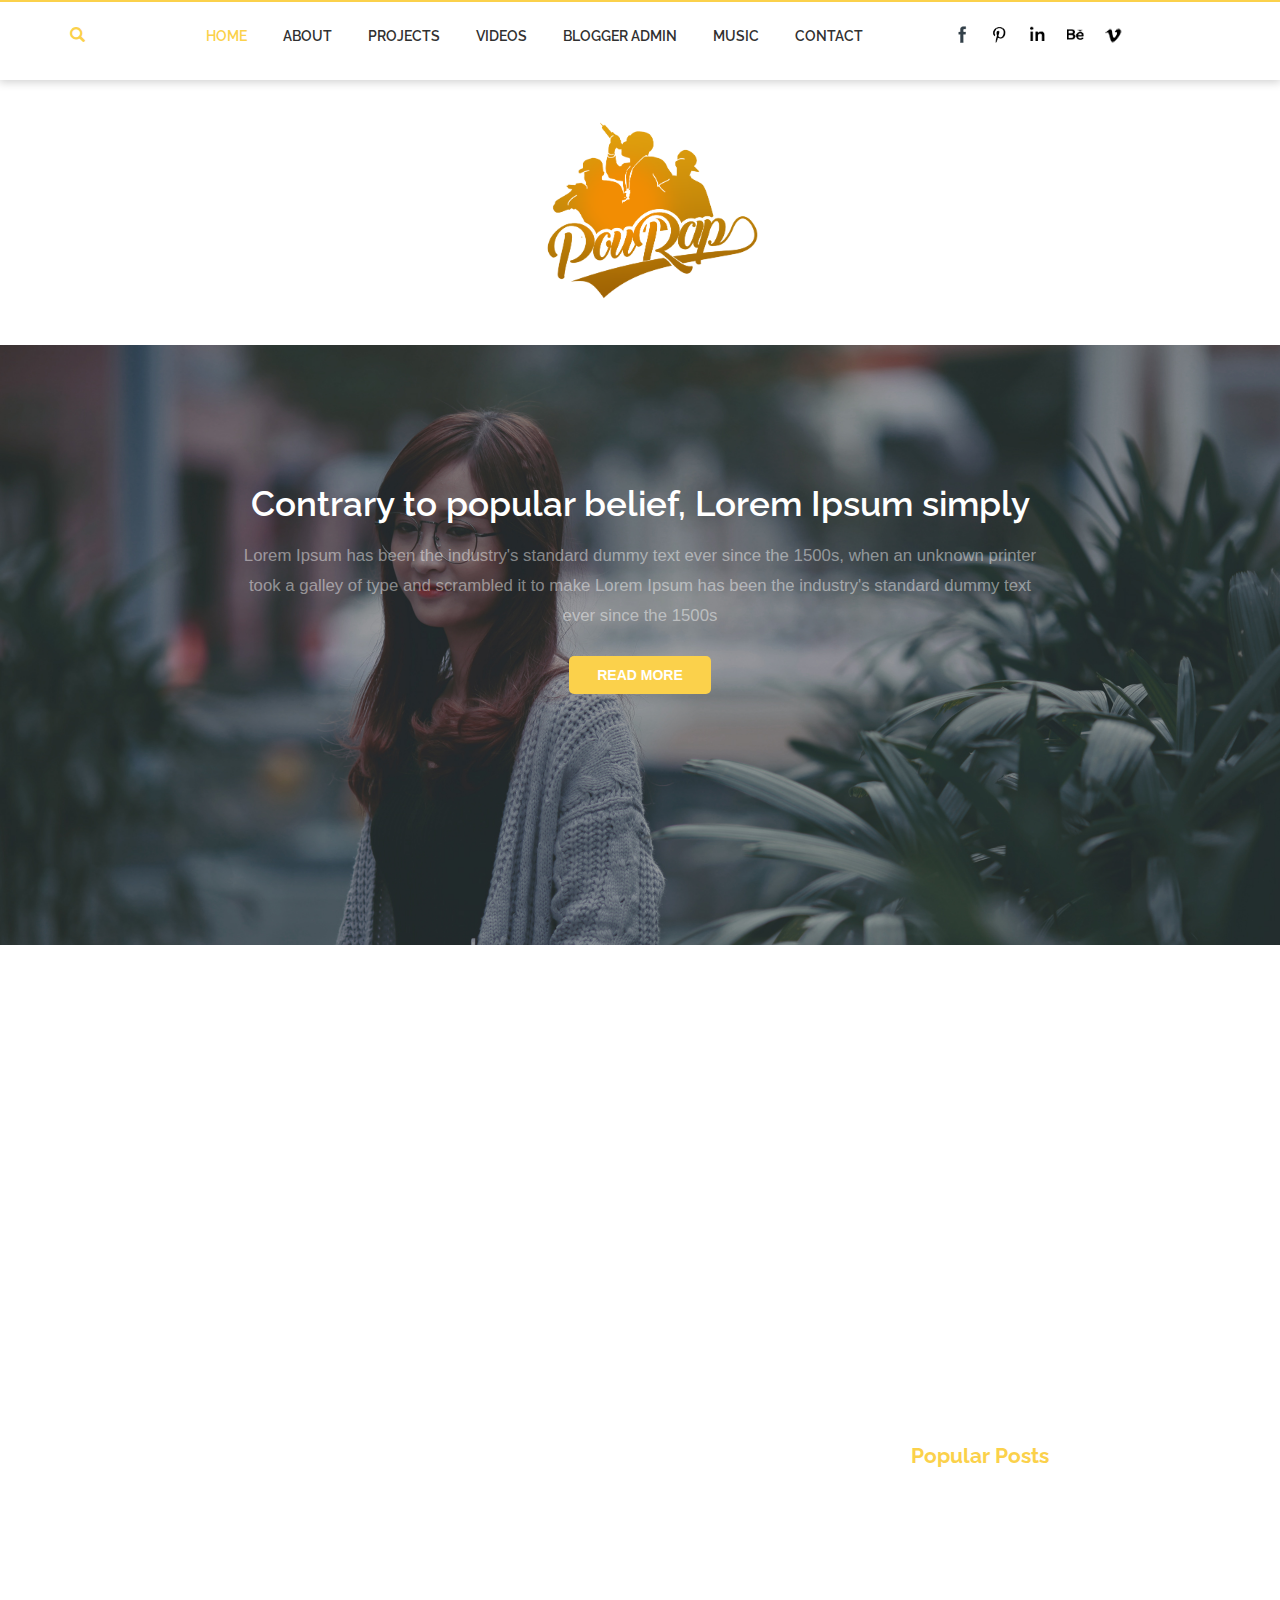
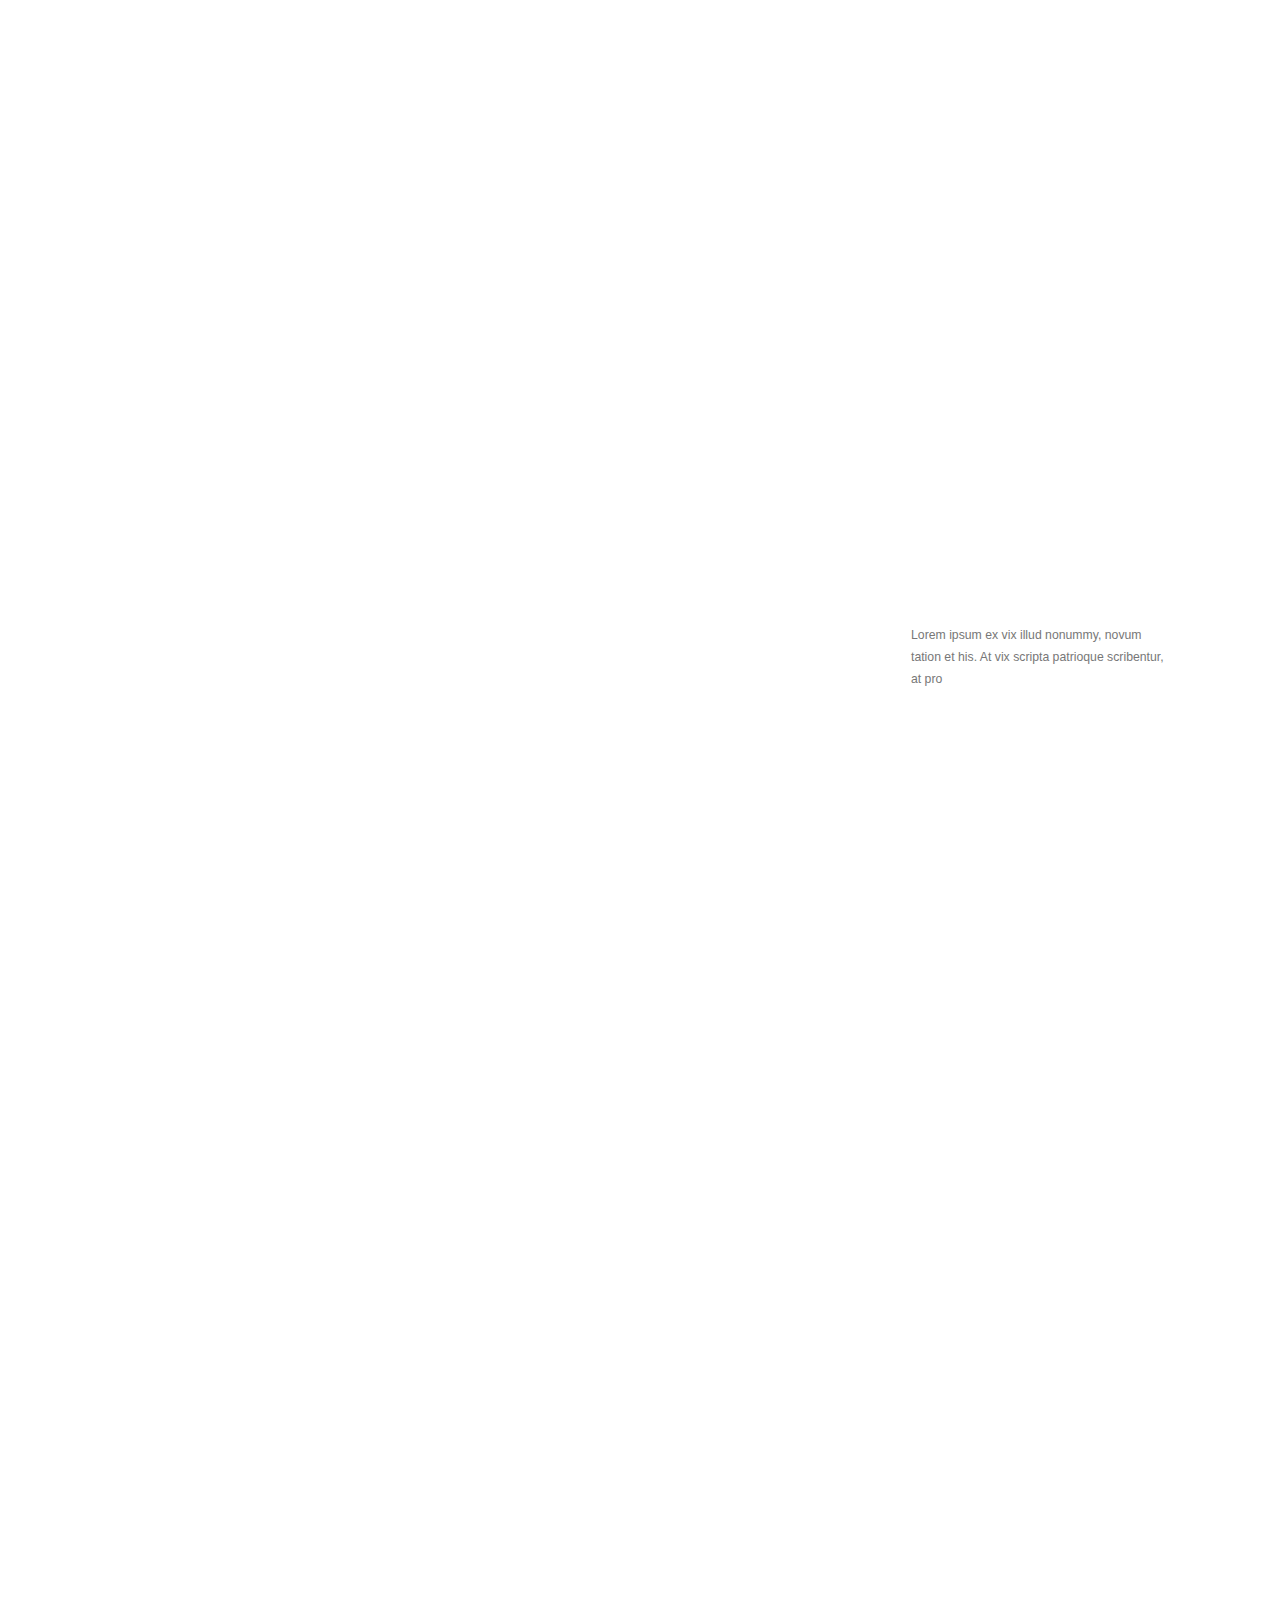
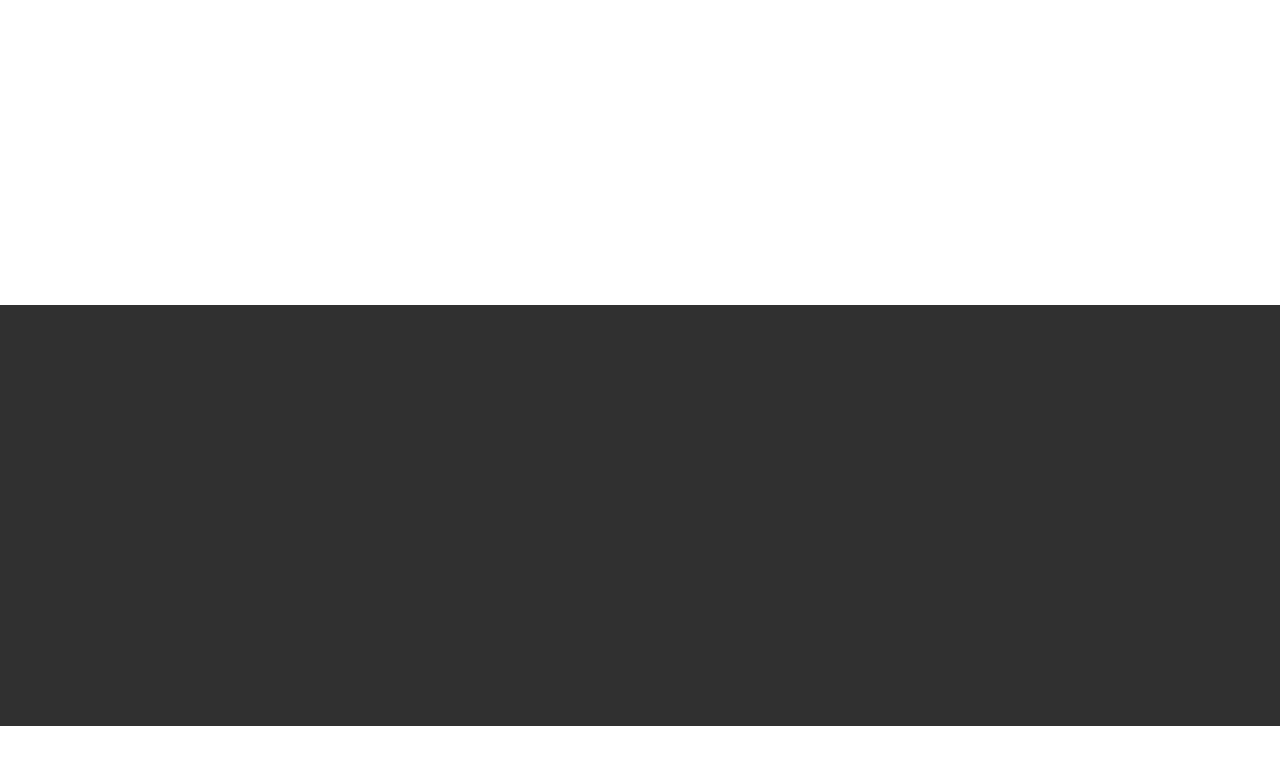
<file: index.html>
<!DOCTYPE HTML>
<html>
<head>
<title>Sample : zongosoft.org</title>
<meta name="viewport" content="width=device-width, initial-scale=1">
<meta http-equiv="Content-Type" content="text/html; charset=utf-8" />
<meta name="keywords" content="Style Blog Responsive web template, Bootstrap Web Templates, Flat Web Templates, Android Compatible web template,
   Smartphone Compatible web template, free webdesigns for Nokia, Samsung, LG, SonyEricsson, Motorola web design" />
<script type="applijewelleryion/x-javascript"> addEventListener("load", function() { setTimeout(hideURLbar, 0); }, false); function hideURLbar(){ window.scrollTo(0,1); } </script>
<link href="css/bootstrap.css" rel='stylesheet' type='text/css' />
<!-- Custom Theme files -->
<link href='//fonts.googleapis.com/css?family=Raleway:400,600,700' rel='stylesheet' type='text/css'>
<link href="css/style.css" rel='stylesheet' type='text/css' />
<script src="js/jquery-1.11.1.min.js"></script>
<script src="js/bootstrap.min.js"></script>
<!-- animation-effect -->
<link href="css/animate.min.css" rel="stylesheet">
<script src="js/wow.min.js"></script>
<script>
 new WOW().init();
</script>
<!-- //animation-effect -->
</head>
<body>
<div class="header" id="ban">
		<div class="container">
			<div class="head-left wow fadeInLeft animated animated" data-wow-delay=".5s" style="visibility: visible; animation-delay: 0.5s; animation-name: fadeInLeft;">
				<div class="header-search">
						<div class="search">
							<input class="search_box" type="checkbox" id="search_box">
							<label class="icon-search" for="search_box"><span class="glyphicon glyphicon-search" aria-hidden="true"></span></label>
							<div class="search_form">
								<form action="#" method="post">
									<input type="text" name="Search" placeholder="Search...">
									<input type="submit" value="Send">
								</form>
							</div>
						</div>
				</div>
			</div>
			<div class="header_right wow fadeInLeft animated animated" data-wow-delay=".5s" style="visibility: visible; animation-delay: 0.5s; animation-name: fadeInLeft;">
			<nav class="navbar navbar-default">
				<!-- Brand and toggle get grouped for better mobile display -->
				<div class="navbar-header">
					<button type="button" class="navbar-toggle collapsed" data-toggle="collapse" data-target="#bs-example-navbar-collapse-1">
						<span class="sr-only">Toggle navigation</span>
						<span class="icon-bar"></span>
						<span class="icon-bar"></span>
						<span class="icon-bar"></span>
					</button>
				</div>

				<!-- Collect the nav links, forms, and other content for toggling -->
				<div class="collapse navbar-collapse nav-wil" id="bs-example-navbar-collapse-1">
					<nav class="link-effect-7" id="link-effect-7">
						<ul class="nav navbar-nav">
							<li class="active act"><a href="index.html">Home</a></li>
							<li><a href="about.html">About</a></li>
							<li><a href="features.html">Projects</a></li>
							<li><a href="travel.html">Videos</a></li>
							<li><a href="fashion.html">Blogger Admin</a></li>
							<li><a href="music.html">Music</a></li>
							<li><a href="contact.html">Contact</a></li>
						</ul>
					</nav>
				</div>
				<!-- /.navbar-collapse -->
			</nav>
			</div>
			<div class="nav navbar-nav navbar-right social-icons wow fadeInRight animated animated" data-wow-delay=".5s" style="visibility: visible; animation-delay: 0.5s; animation-name: fadeInRight;">
					<ul>
						<li><a href="#"> </a></li>
						<li><a href="#" class="pin"> </a></li>
						<li><a href="#" class="in"> </a></li>
						<li><a href="#" class="be"> </a></li>

						<li><a href="#" class="vimeo"> </a></li>
					</ul>
				</div>
			<div class="clearfix"> </div>
		</div>
	</div>
	<!--start-main-->
	<div class="header-bottom">
		<div class="container">
			<div class="logo wow fadeInDown"  data-wow-duration=".8s" data-wow-delay=".2s">
				<h1><a href="index.html"><img src="images/Logo.png" style="width:300px; height:auto;"/></a></h1>
			</div>
		</div>
	</div>
<!-- banner -->

<div class="banner">
<div class="container">
		<h2>Contrary to popular belief, Lorem Ipsum simply</h2>
		<p>Lorem Ipsum has been the industry's standard dummy text ever since the 1500s, when an unknown printer took a galley of type and scrambled it to make Lorem Ipsum has been the industry's standard dummy text ever since the 1500s</p>
		<a href="singlepage.html">READ MORE</a>
	</div>
</div>
<div class="services w3l wow fadeInDown"  data-wow-duration=".8s" data-wow-delay=".2s">
		<div class="container">
			<div class="grid_3 grid_5">
				<div class="bs-example bs-example-tabs" role="tabpanel" data-example-id="togglable-tabs">
					<ul id="myTab" class="nav nav-tabs" role="tablist">
						<li role="presentation" class="active"><a href="#expeditions" id="expeditions-tab" role="tab" data-toggle="tab" aria-controls="expeditions" aria-expanded="true">MUSIC</a></li>
						<li role="presentation" class=""><a href="#safari" role="tab" id="safari-tab" data-toggle="tab" aria-controls="safari">VIDEOS</a></li>
						<li role="presentation" class=""><a href="#trekking" role="tab" id="trekking-tab" data-toggle="tab" aria-controls="trekking">PROJECTS</a></li>
					</ul>
					<div id="myTabContent" class="tab-content">
						<div role="tabpanel" class="tab-pane fade" id="expeditions" aria-labelledby="expeditions-tab">

							<div class="col-md-4 col-sm-5 tab-image">
								<img src="images/f2.jpg" class="img-responsive" alt="Wanderer">
							</div>
							<div class="col-md-4 col-sm-5 tab-image">
								<img src="images/f4.jpg" class="img-responsive" alt="Wanderer">
							</div>
							<div class="col-md-4 col-sm-5 tab-image">
								<img src="images/f3.jpg" class="img-responsive" alt="Wanderer">
							</div>
							<div class="clearfix"></div>
						</div>


						<div role="tabpanel" class="tab-pane fade" id="safari" aria-labelledby="safari-tab">
							<div class="col-md-4 col-sm-5 tab-image">
								<img src="images/t1.jpg" class="img-responsive" alt="Wanderer">
							</div>
							<div class="col-md-4 col-sm-5 tab-image">
								<img src="images/t2.jpg" class="img-responsive" alt="Wanderer">
							</div>
							<div class="col-md-4 col-sm-5 tab-image">
								<img src="images/t3.jpg" class="img-responsive" alt="Wanderer">
							</div>
							<div class="clearfix"></div>
						</div>
						<div role="tabpanel" class="tab-pane fade active in" id="trekking" aria-labelledby="trekking-tab">

							<div class="col-md-4 col-sm-5 tab-image">
								<img src="images/m2.jpg" class="img-responsive" alt="Wanderer">
							</div>
							<div class="col-md-4 col-sm-5 tab-image">
								<img src="images/m1.jpg" class="img-responsive" alt="Wanderer">
							</div>
							<div class="col-md-4 col-sm-5 tab-image">
								<img src="images/m3.jpg" class="img-responsive" alt="Wanderer">
							</div>
							<div class="clearfix"></div>
						</div>
					</div>
				</div>
			</div>
		</div>
	</div>
	<!-- technology-left -->
	<div class="technology">
	<div class="container">
		<div class="col-md-9 technology-left">
		<div class="tech-no">
			<!-- technology-top -->

			 <div class="tc-ch wow fadeInDown"  data-wow-duration=".8s" data-wow-delay=".2s">

					<div class="tch-img">
						<a href="singlepage.html"><img src="images/t4.jpg" class="img-responsive" alt=""></a>
					</div>

					<h3><a href="singlepage.html">Lorem Ipsum is simply</a></h3>
					<h6>BY <a href="singlepage.html">ADAM ROSE </a>JULY 10 2016.</h6>
						<p>Lorem ipsum dolor sit amet, consectetur adipisicing elit, sed do eiusmod tempor incididunt ut labore et dolore magna aliqua. Ut enim ad minim veniam, quis nostrud eiusmod tempor incididunt ut labore et dolore magna aliqua exercitation ullamco laboris nisi ut aliquip ex ea commodo consequat.</p>
						<p>Ut enim ad minim veniam, quis nostrud eiusmod tempor incididunt ut labore et dolore magna aliqua exercitation ullamco laboris nisi ut aliquip ex ea commodo consequat.</p>
						<div class="bht1">
							<a href="singlepage.html">Continue Reading</a>
						</div>
						<div class="soci">
							<ul>
								<li class="hvr-rectangle-out"><a class="fb" href="#"></a></li>
								<li class="hvr-rectangle-out"><a class="twit" href="#"></a></li>
								<li class="hvr-rectangle-out"><a class="goog" href="#"></a></li>
								<li class="hvr-rectangle-out"><a class="pin" href="#"></a></li>
								<li class="hvr-rectangle-out"><a class="drib" href="#"></a></li>
							</ul>
						</div>
						<div class="clearfix"></div>
			</div>
			<div class="clearfix"></div>
			<!-- technology-top -->
			<!-- technology-top -->
			<div class="w3ls">
				<div class="col-md-6 w3ls-left wow fadeInDown"  data-wow-duration=".8s" data-wow-delay=".2s">
					 <div class="tc-ch">
						<div class="tch-img">
							<a href="singlepage.html">
							<img src="images/m4.jpg" class="img-responsive" alt=""></a>
						</div>

						<h3><a href="singlepage.html">Lorem Ipsum is simply</a></h3>
						<h6>BY <a href="singlepage.html">ADAM ROSE </a>JULY 10 2016.</h6>
							<p>Ut enim ad minim veniam, quis nostrud eiusmod tempor incididunt ut labore et dolore magna aliqua exercitation ullamco laboris nisi ut aliquip ex ea commodo consequat.</p>
							<div class="bht1">
								<a href="singlepage.html">Read More</a>
							</div>
							<div class="soci">
								<ul>
									<li class="hvr-rectangle-out"><a class="fb" href="#"></a></li>
									<li class="hvr-rectangle-out"><a class="pin" href="#"></a></li>
								</ul>
							</div>
							<div class="clearfix"></div>
					</div>
				</div>
				<div class="col-md-6 w3ls-left wow fadeInDown"  data-wow-duration=".8s" data-wow-delay=".2s">
					 <div class="tc-ch">
						<div class="tch-img">
							<a href="singlepage.html"><img src="images/m5.jpg" class="img-responsive" alt=""></a>
						</div>

						<h3><a href="singlepage.html">Lorem Ipsum is simply</a></h3>
						<h6>BY <a href="singlepage.html">ADAM ROSE </a>JULY 10 2016.</h6>
							<p>Ut enim ad minim veniam, quis nostrud eiusmod tempor incididunt ut labore et dolore magna aliqua exercitation ullamco laboris nisi ut aliquip ex ea commodo consequat.</p>
							<div class="bht1">
								<a href="singlepage.html">Read More</a>
							</div>
							<div class="soci">
								<ul>
									<li class="hvr-rectangle-out"><a class="twit" href="#"></a></li>
									<li class="hvr-rectangle-out"><a class="drib" href="#"></a></li>
								</ul>
							</div>
							<div class="clearfix"></div>
					</div>
				</div>
				<div class="clearfix"></div>
			</div>
			<!-- technology-top -->
			<div class="wthree">
				 <div class="col-md-6 wthree-left wow fadeInDown"  data-wow-duration=".8s" data-wow-delay=".2s">
					<div class="tch-img">
							<a href="singlepage.html"><img src="images/f1.jpg" class="img-responsive" alt=""></a>
						</div>
				 </div>
				 <div class="col-md-6 wthree-right wow fadeInDown"  data-wow-duration=".8s" data-wow-delay=".2s">
						<h3><a href="singlepage.html">Lorem Ipsum is simply</a></h3>
						<h6>BY <a href="singlepage.html">ADAM ROSE </a>JULY 10 2016.</h6>
							<p>Ut enim ad minim veniam, quis nostrud eiusmod tempor incididunt ut labore et dolore magna aliqua exercitation ullamco laboris .</p>
							<div class="bht1">
								<a href="singlepage.html">Read More</a>
							</div>
							<div class="soci">
								<ul>

									<li class="hvr-rectangle-out"><a class="twit" href="#"></a></li>
									<li class="hvr-rectangle-out"><a class="pin" href="#"></a></li>
								</ul>
							</div>
							<div class="clearfix"></div>

				 </div>
					<div class="clearfix"></div>
			</div>
			<div class="wthree">
				 <div class="col-md-6 wthree-left wow fadeInDown"  data-wow-duration=".8s" data-wow-delay=".2s">
					<div class="tch-img">
							<a href="singlepage.html"><img src="images/f2.jpg" class="img-responsive" alt=""></a>
						</div>
				 </div>
				 <div class="col-md-6 wthree-right wow fadeInDown"  data-wow-duration=".8s" data-wow-delay=".2s">
						<h3><a href="singlepage.html">Lorem Ipsum is simply</a></h3>
						<h6>BY <a href="singlepage.html">ADAM ROSE </a>JULY 10 2016.</h6>
							<p>Ut enim ad minim veniam, quis nostrud eiusmod tempor incididunt ut labore et dolore magna aliqua exercitation ullamco laboris .</p>
							<div class="bht1">
								<a href="singlepage.html">Read More</a>
							</div>
							<div class="soci">
								<ul>
									<li class="hvr-rectangle-out"><a class="goog" href="#"></a></li>
									<li class="hvr-rectangle-out"><a class="fb" href="#"></a></li>
								</ul>
							</div>
							<div class="clearfix"></div>

				 </div>
					<div class="clearfix"></div>
			</div>
			<div class="wthree">
				 <div class="col-md-6 wthree-left wow fadeInDown"  data-wow-duration=".8s" data-wow-delay=".2s">
					<div class="tch-img">
							<a href="singlepage.html"><img src="images/f3.jpg" class="img-responsive" alt=""></a>
						</div>
				 </div>
				 <div class="col-md-6 wthree-right wow fadeInDown"  data-wow-duration=".8s" data-wow-delay=".2s">
						<h3><a href="singlepage.html">Lorem Ipsum is simply</a></h3>
						<h6>BY <a href="singlepage.html">ADAM ROSE </a>JULY 10 2016.</h6>
							<p>Ut enim ad minim veniam, quis nostrud eiusmod tempor incididunt ut labore et dolore magna aliqua exercitation ullamco laboris.</p>
							<div class="bht1">
								<a href="singlepage.html">Read More</a>
							</div>
							<div class="soci">
								<ul>
									<li class="hvr-rectangle-out"><a class="drib" href="#"></a></li>
									<li class="hvr-rectangle-out"><a class="goog" href="#"></a></li>
								</ul>
							</div>
							<div class="clearfix"></div>

				 </div>
					<div class="clearfix"></div>
			</div>
			</div>
		</div>
		<!-- technology-right -->
		<div class="col-md-3 technology-right">


				<div class="blo-top1">

					<div class="tech-btm">
					<div class="search-1 wow fadeInDown"  data-wow-duration=".8s" data-wow-delay=".2s">
							<form action="#" method="post">
								<input type="search" name="Search" value="Search" onfocus="this.value = '';" onblur="if (this.value == '') {this.value = 'Search';}" required="">
								<input type="submit" value=" ">
							</form>
						</div>
					<h4>Popular Posts </h4>
						<div class="blog-grids wow fadeInDown"  data-wow-duration=".8s" data-wow-delay=".2s">
							<div class="blog-grid-left">
								<a href="singlepage.html"><img src="images/t2.jpg" class="img-responsive" alt=""></a>
							</div>
							<div class="blog-grid-right">

								<h5><a href="singlepage.html">Pellentesque dui Maecenas male</a> </h5>
							</div>
							<div class="clearfix"> </div>
						</div>
						<div class="blog-grids wow fadeInDown"  data-wow-duration=".8s" data-wow-delay=".2s">
							<div class="blog-grid-left">
								<a href="singlepage.html"><img src="images/m2.jpg" class="img-responsive" alt=""></a>
							</div>
							<div class="blog-grid-right">

								<h5><a href="singlepage.html">Pellentesque dui Maecenas male</a> </h5>
							</div>
							<div class="clearfix"> </div>
						</div>
						<div class="blog-grids wow fadeInDown"  data-wow-duration=".8s" data-wow-delay=".2s">
							<div class="blog-grid-left">
								<a href="singlepage.html"><img src="images/f2.jpg" class="img-responsive" alt=""></a>
							</div>
							<div class="blog-grid-right">

								<h5><a href="singlepage.html">Pellentesque dui Maecenas male</a> </h5>
							</div>
							<div class="clearfix"> </div>
						</div>
						<div class="blog-grids wow fadeInDown"  data-wow-duration=".8s" data-wow-delay=".2s">
							<div class="blog-grid-left">
								<a href="singlepage.html"><img src="images/t3.jpg" class="img-responsive" alt=""></a>
							</div>
							<div class="blog-grid-right">

								<h5><a href="singlepage.html">Pellentesque dui Maecenas male</a> </h5>
							</div>
							<div class="clearfix"> </div>
						</div>
						<div class="blog-grids wow fadeInDown"  data-wow-duration=".8s" data-wow-delay=".2s">
							<div class="blog-grid-left">
								<a href="singlepage.html"><img src="images/m3.jpg" class="img-responsive" alt=""></a>
							</div>
							<div class="blog-grid-right">

								<h5><a href="singlepage.html">Pellentesque dui Maecenas male</a> </h5>
							</div>
							<div class="clearfix"> </div>
						</div>
						<div class="insta wow fadeInDown"  data-wow-duration=".8s" data-wow-delay=".2s">
					<h4>Instagram</h4>
						<ul>

							<li><a href="singlepage.html"><img src="images/t1.jpg" class="img-responsive" alt=""></a></li>
							<li><a href="singlepage.html"><img src="images/m1.jpg" class="img-responsive" alt=""></a></li>
							<li><a href="singlepage.html"><img src="images/f1.jpg" class="img-responsive" alt=""></a></li>
							<li><a href="singlepage.html"><img src="images/m2.jpg" class="img-responsive" alt=""></a></li>
							<li><a href="singlepage.html"><img src="images/f2.jpg" class="img-responsive" alt=""></a></li>
							<li><a href="singlepage.html"><img src="images/t2.jpg" class="img-responsive" alt=""></a></li>
							<li><a href="singlepage.html"><img src="images/f3.jpg" class="img-responsive" alt=""></a></li>
							<li><a href="singlepage.html"><img src="images/t3.jpg" class="img-responsive" alt=""></a></li>
							<li><a href="singlepage.html"><img src="images/m3.jpg" class="img-responsive" alt=""></a></li>
						</ul>
					</div>

					<p>Lorem ipsum ex vix illud nonummy, novum tation et his. At vix scripta patrioque scribentur, at pro</p>
					<div class="twt">

						<iframe id="twitter-widget-0" scrolling="no" frameborder="0" allowtransparency="true" class="twitter-hashtag-button twitter-hashtag-button-rendered twitter-tweet-button" title="Twitter Tweet Button" src="https://platform.twitter.com/widgets/tweet_button.b7de008f493a5185d8df1aedd62d77c6.en.html#button_hashtag=TwitterStories&amp;dnt=false&amp;id=twitter-widget-0&amp;lang=en&amp;original_referer=https%3A%2F%2Fp.w3layouts.com%2Fdemos%2Fduplex%2Fweb%2F&amp;size=l&amp;time=1467721486626&amp;type=hashtag" style="position: static; visibility: visible; width: 166px; height: 28px;" data-hashtag="TwitterStories"></iframe>
						<script>!function(d,s,id){var js,fjs=d.getElementsByTagName(s)[0],p=/^http:/.test(d.location)?'http':'https';if(!d.getElementById(id)){js=d.createElement(s);js.id=id;js.src=p+'://platform.twitter.com/widgets.js';fjs.parentNode.insertBefore(js,fjs);}}(document, 'script', 'twitter-wjs');</script>
					</div>
					</div>



				</div>


		</div>
		<div class="clearfix"></div>
		<!-- technology-right -->
	</div>
</div>
<div class="footer">
		<div class="container">
			<div class="col-md-4 footer-left wow fadeInDown"  data-wow-duration=".8s" data-wow-delay=".2s">
				<h4>About Me</h4>
				<p>Consectetur adipisicing Lorem ipsum dolor sit amet, consectetur adipisicing elit, sed do eiusmod .</p>
				<img src="images/t4.jpg" class="img-responsive" alt="">
					<div class="bht1">
						<a href="singlepage.html">Read More</a>
					</div>
			</div>
			<div class="col-md-4 footer-middle wow fadeInDown"  data-wow-duration=".8s" data-wow-delay=".2s">
			<h4>Latest Tweet</h4>
			<div class="mid-btm">
				<p>Sed do eiusmod tempor Lorem ipsum dolor sit amet, consectetur adipisicing elit, sed do eiusmod .</p>
				<a href="https://zongosoft.org/">https://zongosoft.org/</a>
			</div>

				<p>Consectetur adipisicing Lorem ipsum dolor sit amet, consectetur adipisicing elit, sed do eiusmod .</p>
				<a href="https://zongosoft.org/">https://zongosoft.org/</a>

			</div>
			<div class="col-md-4 footer-right wow fadeInDown"  data-wow-duration=".8s" data-wow-delay=".2s">
				<h4>Newsletter</h4>
				<p>Lorem ipsum dolor sit amet, consectetur adipisicing elit, sed do eiusmod tempor incididunt</p>
						<div class="name">
							<form action="#" method="post">
								<input type="text" placeholder="Your Name" required="">
								<input type="text" placeholder="Your Email" required="">
								<input type="submit" value="Subscribed Now">
							</form>

						</div>

							<div class="clearfix"> </div>

			</div>
			<div class="clearfix"></div>
		</div>
	</div>
	<div class="copyright wow fadeInDown"  data-wow-duration=".8s" data-wow-delay=".2s">
				<div class="container">
					<p>© 2016 Style Blog. All rights reserved | Design by <a href="http://zongosoft.org/">ZongoSoft</a></p>
				</div>
			</div>
</body>
</html>
</file>
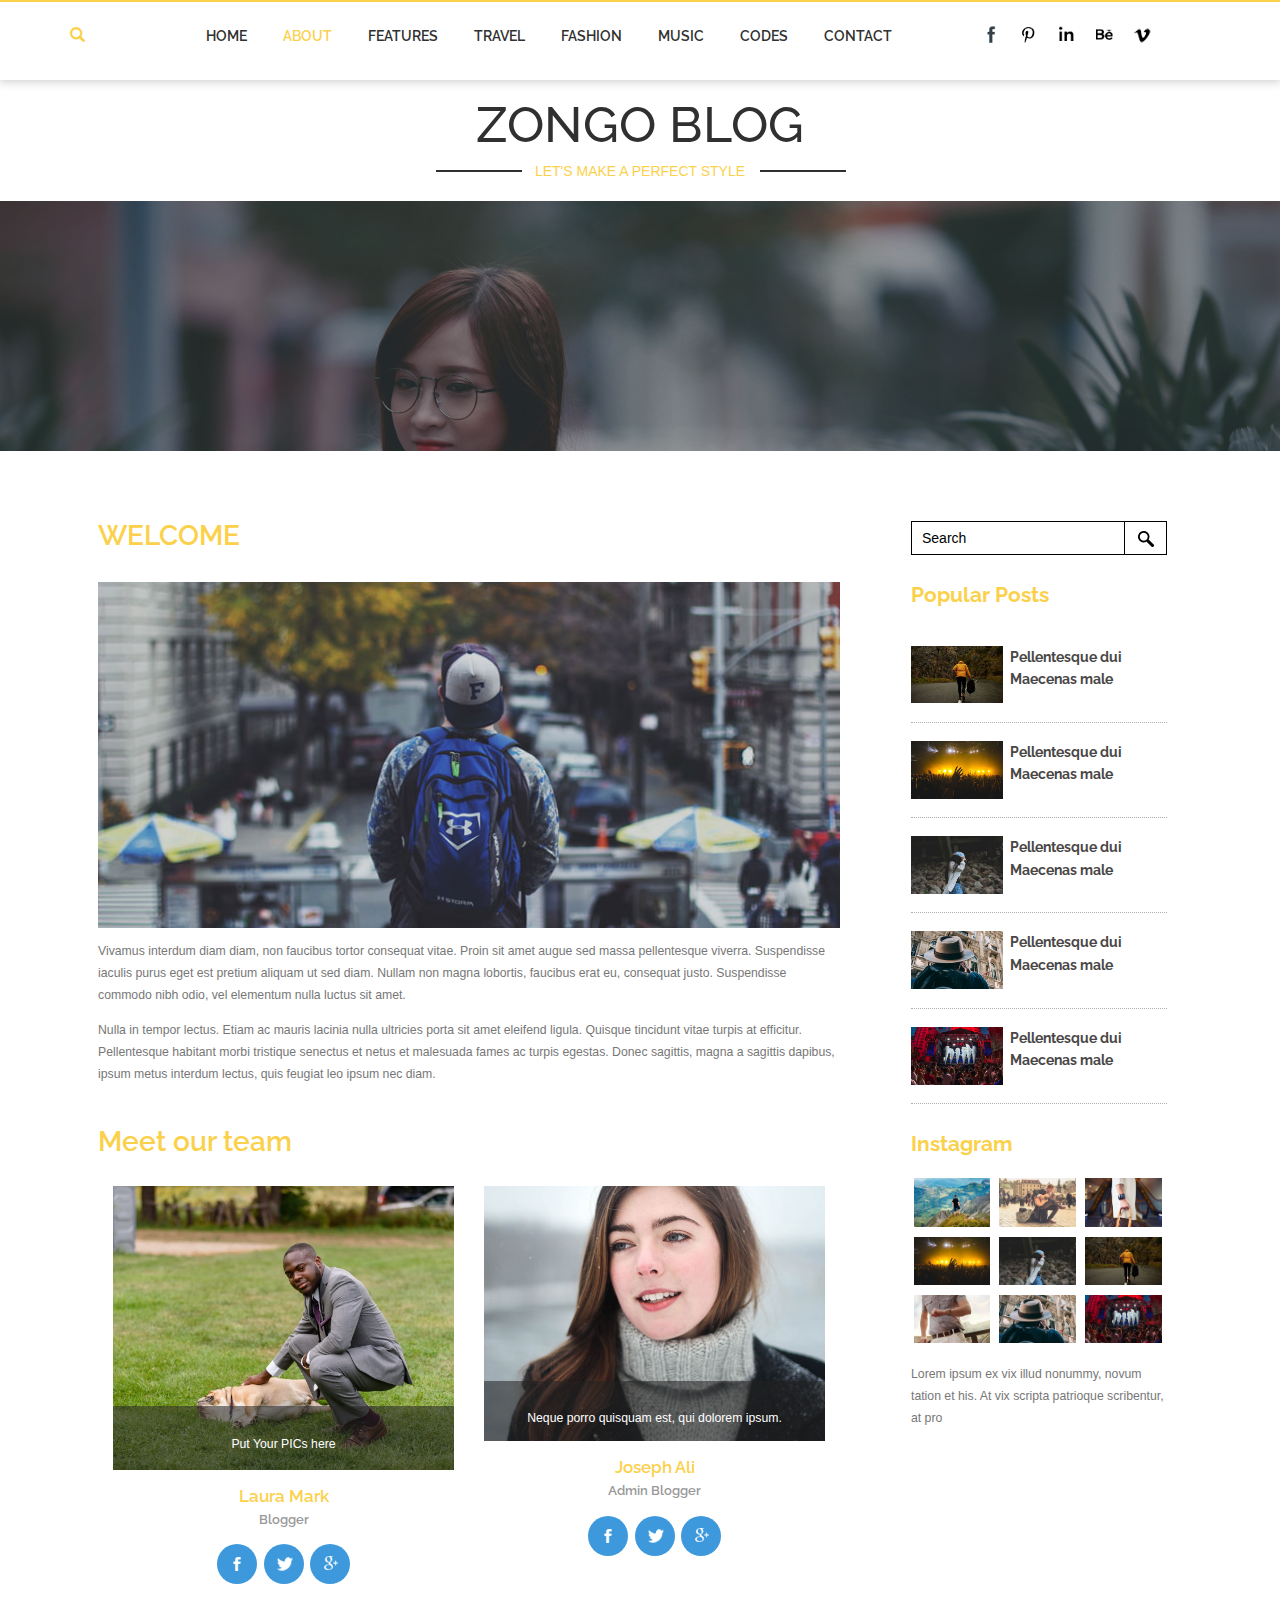
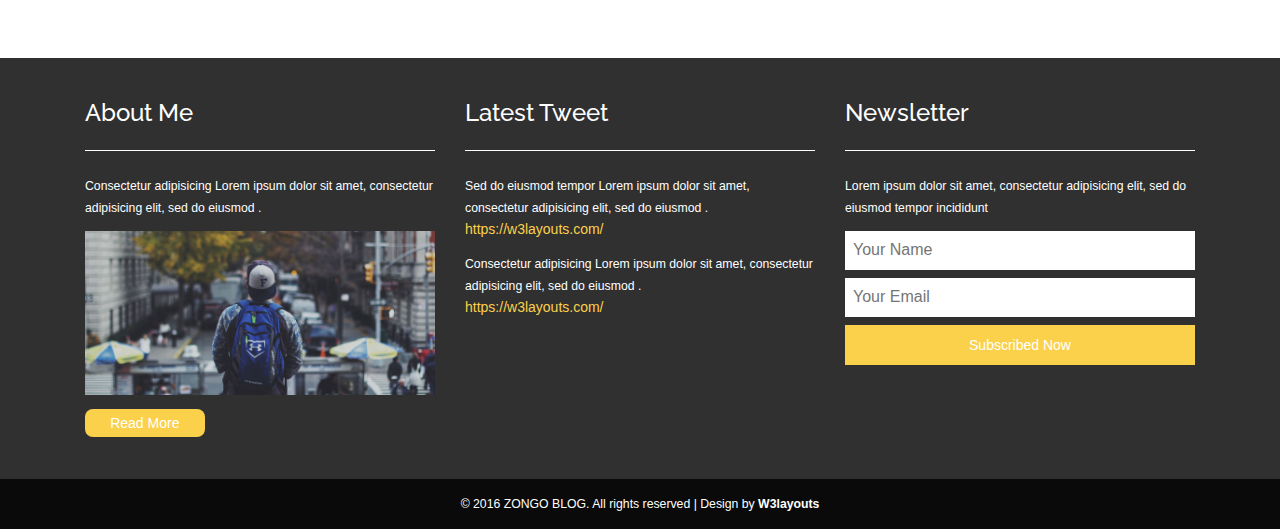
<file: about.html>
<!--
Author: W3layouts
Author URL: http://w3layouts.com
License: Creative Commons Attribution 3.0 Unported
License URL: http://creativecommons.org/licenses/by/3.0/
-->
<!DOCTYPE HTML>
<html>
<head>
<title>ZONGO BLOG | About </title>
<meta name="viewport" content="width=device-width, initial-scale=1">
<meta http-equiv="Content-Type" content="text/html; charset=utf-8" />
<meta name="keywords" content="ZONGO BLOG Responsive web template, Bootstrap Web Templates, Flat Web Templates, Android Compatible web template,
Smartphone Compatible web template, free webdesigns for Nokia, Samsung, LG, SonyEricsson, Motorola web design" />
<script type="applijewelleryion/x-javascript"> addEventListener("load", function() { setTimeout(hideURLbar, 0); }, false); function hideURLbar(){ window.scrollTo(0,1); } </script>
<link href="css/bootstrap.css" rel='stylesheet' type='text/css' />
<!-- Custom Theme files -->
<link href='//fonts.googleapis.com/css?family=Raleway:400,600,700' rel='stylesheet' type='text/css'>
<link href="css/style.css" rel='stylesheet' type='text/css' />
<script src="js/jquery-1.11.1.min.js"></script>
<script src="js/bootstrap.min.js"></script>
</head>
<body>
<div class="header" id="ban">
		<div class="container">
			<div class="head-left">
				<div class="header-search">
						<div class="search">
							<input class="search_box" type="checkbox" id="search_box">
							<label class="icon-search" for="search_box"><span class="glyphicon glyphicon-search" aria-hidden="true"></span></label>
							<div class="search_form">
								<form action="#" method="post">
									<input type="text" name="Search" placeholder="Search...">
									<input type="submit" value="Send">
								</form>
							</div>
						</div>
				</div>
			</div>
			<div class="header_right">
			<nav class="navbar navbar-default">
				<!-- Brand and toggle get grouped for better mobile display -->
				<div class="navbar-header">
					<button type="button" class="navbar-toggle collapsed" data-toggle="collapse" data-target="#bs-example-navbar-collapse-1">
						<span class="sr-only">Toggle navigation</span>
						<span class="icon-bar"></span>
						<span class="icon-bar"></span>
						<span class="icon-bar"></span>
					</button>
				</div>

				<!-- Collect the nav links, forms, and other content for toggling -->
				<div class="collapse navbar-collapse nav-wil" id="bs-example-navbar-collapse-1">
					<nav class="link-effect-7" id="link-effect-7">
						<ul class="nav navbar-nav">
							<li><a href="index.html">Home</a></li>
							<li class="active act"><a href="about.html">About</a></li>
							<li><a href="features.html">Features</a></li>
							<li><a href="travel.html">Travel</a></li>
							<li><a href="fashion.html">Fashion</a></li>
							<li><a href="music.html">Music</a></li>
							<li><a href="codes.html">Codes</a></li>
							<li><a href="contact.html">Contact</a></li>
						</ul>
					</nav>
				</div>
				<!-- /.navbar-collapse -->
			</nav>
			</div>
			<div class="nav navbar-nav navbar-right social-icons wow fadeInRight animated animated" data-wow-delay=".5s" style="visibility: visible; animation-delay: 0.5s; animation-name: fadeInRight;">
					<ul>
						<li><a href="#"> </a></li>
						<li><a href="#" class="pin"> </a></li>
						<li><a href="#" class="in"> </a></li>
						<li><a href="#" class="be"> </a></li>

						<li><a href="#" class="vimeo"> </a></li>
					</ul>
				</div>
			<div class="clearfix"> </div>
		</div>
	</div>
	<!--start-main-->
	<div class="header-bottom">
		<div class="container">
			<div class="logo">
				<h1><a href="index.html">ZONGO BLOG</a></h1>
				<p><label class="of"></label>LET'S MAKE A PERFECT STYLE<label class="on"></label></p>
			</div>
		</div>
	</div>
<!-- banner -->

<div class="banner-1">

</div>

	<!-- technology-left -->
	<div class="technology">
	<div class="container">
		<div class="col-md-9 technology-left">
		<div class="w3agile-1">
			<div class="welcome">
				<div class="welcome-top heading">
					<h2 class="w3">WELCOME</h2>
					<div class="welcome-bottom">
						<img src="images/t4.jpg" class="img-responsive" alt="">
						<p>Vivamus interdum diam diam, non faucibus tortor consequat vitae. Proin sit amet augue sed massa pellentesque viverra. Suspendisse iaculis purus eget est pretium aliquam ut sed diam. Nullam non magna lobortis, faucibus erat eu, consequat justo. Suspendisse commodo nibh odio, vel elementum nulla luctus sit amet.</p>
						<p>Nulla in tempor lectus. Etiam ac mauris lacinia nulla ultricies porta sit amet eleifend ligula. Quisque tincidunt vitae turpis at efficitur. Pellentesque habitant morbi tristique senectus et netus et malesuada fames ac turpis egestas. Donec sagittis, magna a sagittis dapibus, ipsum metus interdum lectus, quis feugiat leo ipsum nec diam.</p>
					</div>
				</div>
			</div>
			<div class="team">
				<h3 class="team-heading">Meet our team</h3>
				<div class="team-grids">
					<div class="col-md-6 team-grid">
						<div class="team-grid1">
							<img src="images/2.jpg" alt=" " class="img-responsive">
							<div class="p-mask">
								<p>Put Your PICs here</p>

							</div>
						</div>
						<h5>Laura Mark<span>Blogger</span></h5>
						<ul class="social">
							<li><a class="social-facebook" href="#">
								<i></i>
								<div class="tooltip"><span>Facebook</span></div>
								</a></li>
							<li><a class="social-twitter" href="#">
								<i></i>
								<div class="tooltip"><span>Twitter</span></div>
								</a></li>
							<li><a class="social-google" href="#">
								<i></i>
								<div class="tooltip"><span>Google+</span></div>
								</a></li>
						</ul>
					</div>
					<div class="col-md-6 team-grid">
						<div class="team-grid1">
							<img src="images/3.jpg" alt=" " class="img-responsive">
							<div class="p-mask">
								<p>Neque porro quisquam est, qui dolorem ipsum.</p>

							</div>
						</div>
						<h5>Joseph Ali<span>Admin Blogger</span></h5>
						<ul class="social">
							<li><a class="social-facebook" href="#">
								<i></i>
								<div class="tooltip"><span>Facebook</span></div>
								</a></li>
							<li><a class="social-twitter" href="#">
								<i></i>
								<div class="tooltip"><span>Twitter</span></div>
								</a></li>
							<li><a class="social-google" href="#">
								<i></i>
								<div class="tooltip"><span>Google+</span></div>
								</a></li>
						</ul>
					</div>


					<div class="clearfix"> </div>
				</div>
			</div>
			</div>
		</div>
		<!-- technology-right -->
		<div class="col-md-3 technology-right">


				<div class="blo-top1">

					<div class="tech-btm">
					<div class="search-1">
							<form action="#" method="post">
								<input type="search" name="Search" value="Search" onfocus="this.value = '';" onblur="if (this.value == '') {this.value = 'Search';}" required="">
								<input type="submit" value=" ">
							</form>
						</div>
					<h4>Popular Posts </h4>
						<div class="blog-grids">
							<div class="blog-grid-left">
								<a href="singlepage.html"><img src="images/t2.jpg" class="img-responsive" alt=""></a>
							</div>
							<div class="blog-grid-right">

								<h5><a href="singlepage.html">Pellentesque dui Maecenas male</a> </h5>
							</div>
							<div class="clearfix"> </div>
						</div>
						<div class="blog-grids">
							<div class="blog-grid-left">
								<a href="singlepage.html"><img src="images/m2.jpg" class="img-responsive" alt=""></a>
							</div>
							<div class="blog-grid-right">

								<h5><a href="singlepage.html">Pellentesque dui Maecenas male</a> </h5>
							</div>
							<div class="clearfix"> </div>
						</div>
						<div class="blog-grids">
							<div class="blog-grid-left">
								<a href="singlepage.html"><img src="images/f2.jpg" class="img-responsive" alt=""></a>
							</div>
							<div class="blog-grid-right">

								<h5><a href="singlepage.html">Pellentesque dui Maecenas male</a> </h5>
							</div>
							<div class="clearfix"> </div>
						</div>
						<div class="blog-grids">
							<div class="blog-grid-left">
								<a href="singlepage.html"><img src="images/t3.jpg" class="img-responsive" alt=""></a>
							</div>
							<div class="blog-grid-right">

								<h5><a href="singlepage.html">Pellentesque dui Maecenas male</a> </h5>
							</div>
							<div class="clearfix"> </div>
						</div>
						<div class="blog-grids">
							<div class="blog-grid-left">
								<a href="singlepage.html"><img src="images/m3.jpg" class="img-responsive" alt=""></a>
							</div>
							<div class="blog-grid-right">

								<h5><a href="singlepage.html">Pellentesque dui Maecenas male</a> </h5>
							</div>
							<div class="clearfix"> </div>
						</div>
						<div class="insta">
					<h4>Instagram</h4>
						<ul>

							<li><a href="singlepage.html"><img src="images/t1.jpg" class="img-responsive" alt=""></a></li>
							<li><a href="singlepage.html"><img src="images/m1.jpg" class="img-responsive" alt=""></a></li>
							<li><a href="singlepage.html"><img src="images/f1.jpg" class="img-responsive" alt=""></a></li>
							<li><a href="singlepage.html"><img src="images/m2.jpg" class="img-responsive" alt=""></a></li>
							<li><a href="singlepage.html"><img src="images/f2.jpg" class="img-responsive" alt=""></a></li>
							<li><a href="singlepage.html"><img src="images/t2.jpg" class="img-responsive" alt=""></a></li>
							<li><a href="singlepage.html"><img src="images/f3.jpg" class="img-responsive" alt=""></a></li>
							<li><a href="singlepage.html"><img src="images/t3.jpg" class="img-responsive" alt=""></a></li>
							<li><a href="singlepage.html"><img src="images/m3.jpg" class="img-responsive" alt=""></a></li>
						</ul>
					</div>

					<p>Lorem ipsum ex vix illud nonummy, novum tation et his. At vix scripta patrioque scribentur, at pro</p>
					<div class="twt">

						<iframe id="twitter-widget-0" scrolling="no" frameborder="0" allowtransparency="true" class="twitter-hashtag-button twitter-hashtag-button-rendered twitter-tweet-button" title="Twitter Tweet Button" src="https://platform.twitter.com/widgets/tweet_button.b7de008f493a5185d8df1aedd62d77c6.en.html#button_hashtag=TwitterStories&amp;dnt=false&amp;id=twitter-widget-0&amp;lang=en&amp;original_referer=https%3A%2F%2Fp.w3layouts.com%2Fdemos%2Fduplex%2Fweb%2F&amp;size=l&amp;time=1467721486626&amp;type=hashtag" style="position: static; visibility: visible; width: 166px; height: 28px;" data-hashtag="TwitterStories"></iframe>
						<script>!function(d,s,id){var js,fjs=d.getElementsByTagName(s)[0],p=/^http:/.test(d.location)?'http':'https';if(!d.getElementById(id)){js=d.createElement(s);js.id=id;js.src=p+'://platform.twitter.com/widgets.js';fjs.parentNode.insertBefore(js,fjs);}}(document, 'script', 'twitter-wjs');</script>
					</div>
					</div>



				</div>


		</div>
		<div class="clearfix"></div>
		<!-- technology-right -->
	</div>
</div>
<div class="footer">
		<div class="container">
			<div class="col-md-4 footer-left">
				<h4>About Me</h4>
				<p>Consectetur adipisicing Lorem ipsum dolor sit amet, consectetur adipisicing elit, sed do eiusmod .</p>
				<img src="images/t4.jpg" class="img-responsive" alt="">
					<div class="bht1">
						<a href="singlepage.html">Read More</a>
					</div>
			</div>
			<div class="col-md-4 footer-middle">
			<h4>Latest Tweet</h4>
			<div class="mid-btm">
				<p>Sed do eiusmod tempor Lorem ipsum dolor sit amet, consectetur adipisicing elit, sed do eiusmod .</p>
				<a href="https://w3layouts.com/">https://w3layouts.com/</a>
			</div>

				<p>Consectetur adipisicing Lorem ipsum dolor sit amet, consectetur adipisicing elit, sed do eiusmod .</p>
				<a href="https://w3layouts.com/">https://w3layouts.com/</a>

			</div>
			<div class="col-md-4 footer-right">
				<h4>Newsletter</h4>
				<p>Lorem ipsum dolor sit amet, consectetur adipisicing elit, sed do eiusmod tempor incididunt</p>
						<div class="name">
							<form action="#" method="post">
								<input type="text" placeholder="Your Name" required="">
								<input type="text" placeholder="Your Email" required="">
								<input type="submit" value="Subscribed Now">
							</form>

						</div>

							<div class="clearfix"> </div>

			</div>
			<div class="clearfix"></div>
		</div>
	</div>
	<div class="copyright">
				<div class="container">
					<p>© 2016 ZONGO BLOG. All rights reserved | Design by <a href="http://w3layouts.com/">W3layouts</a></p>
				</div>
			</div>
</body>
</html>
</file>
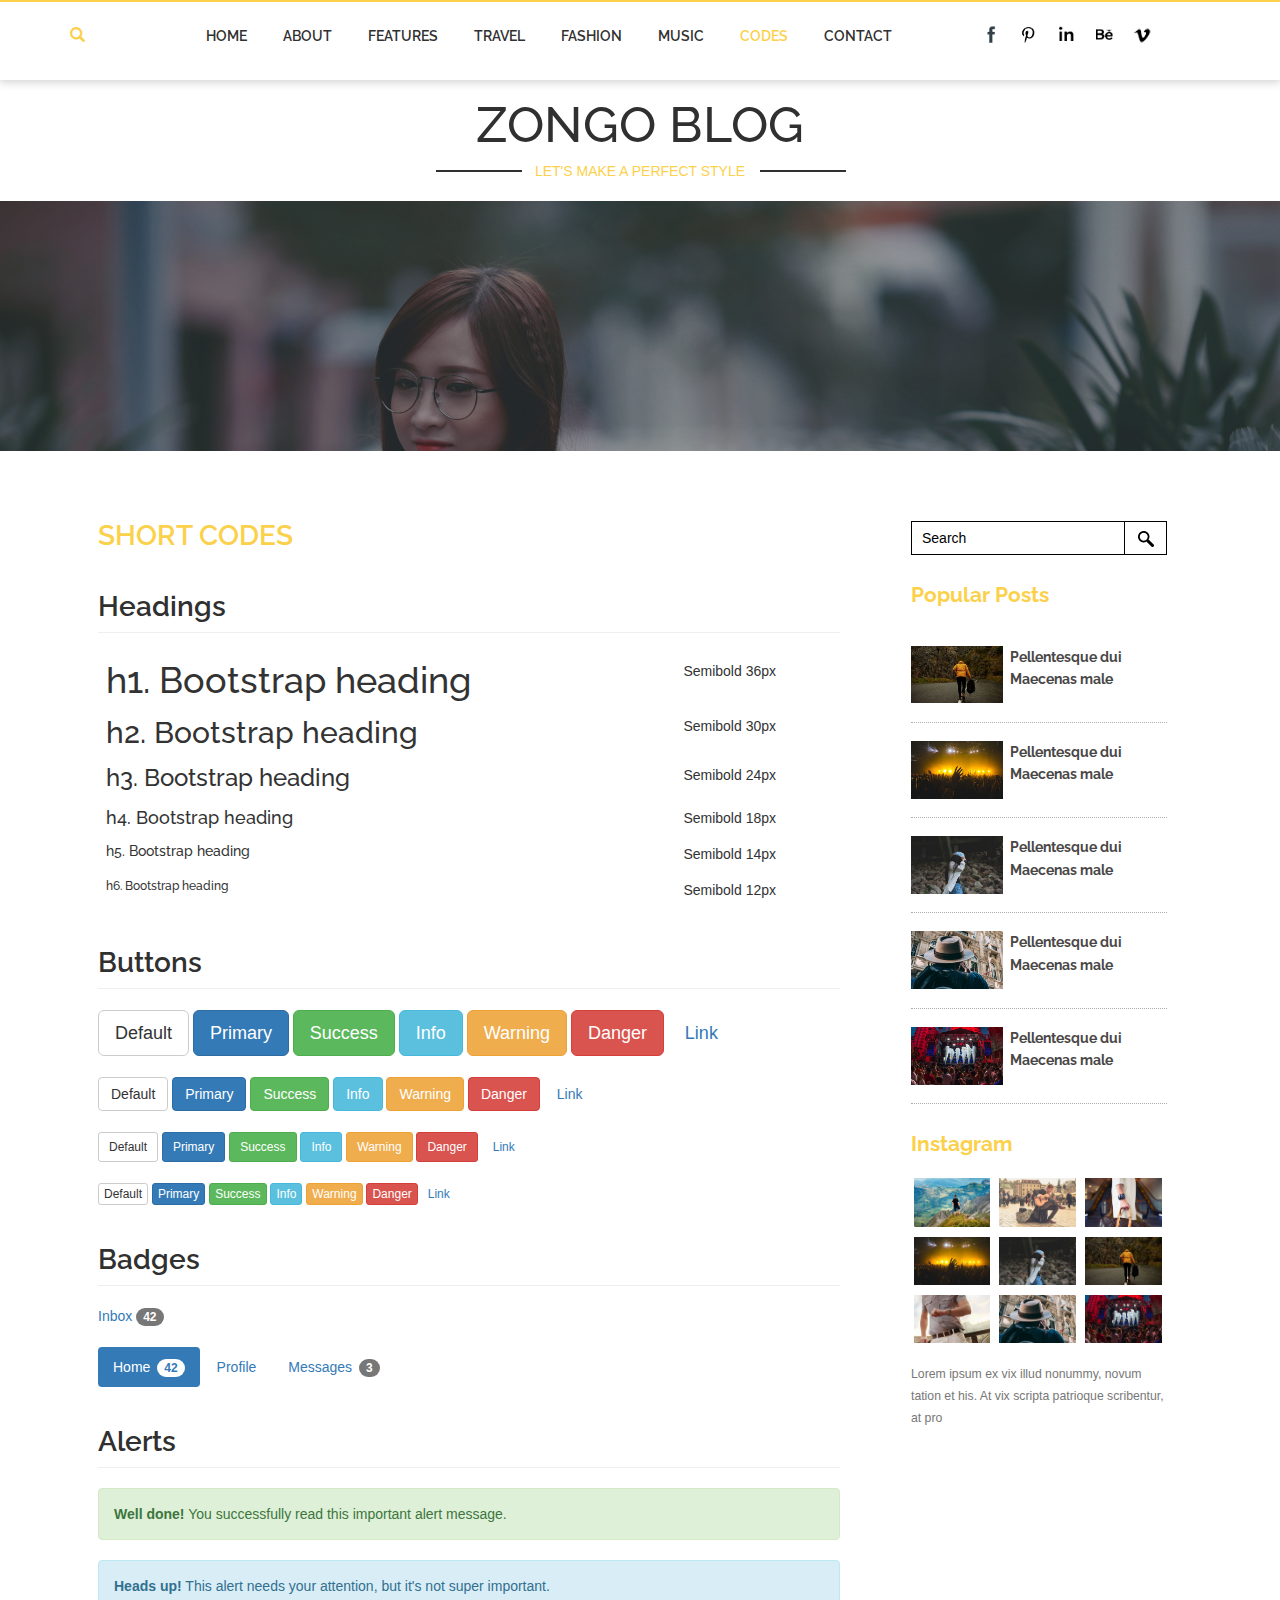
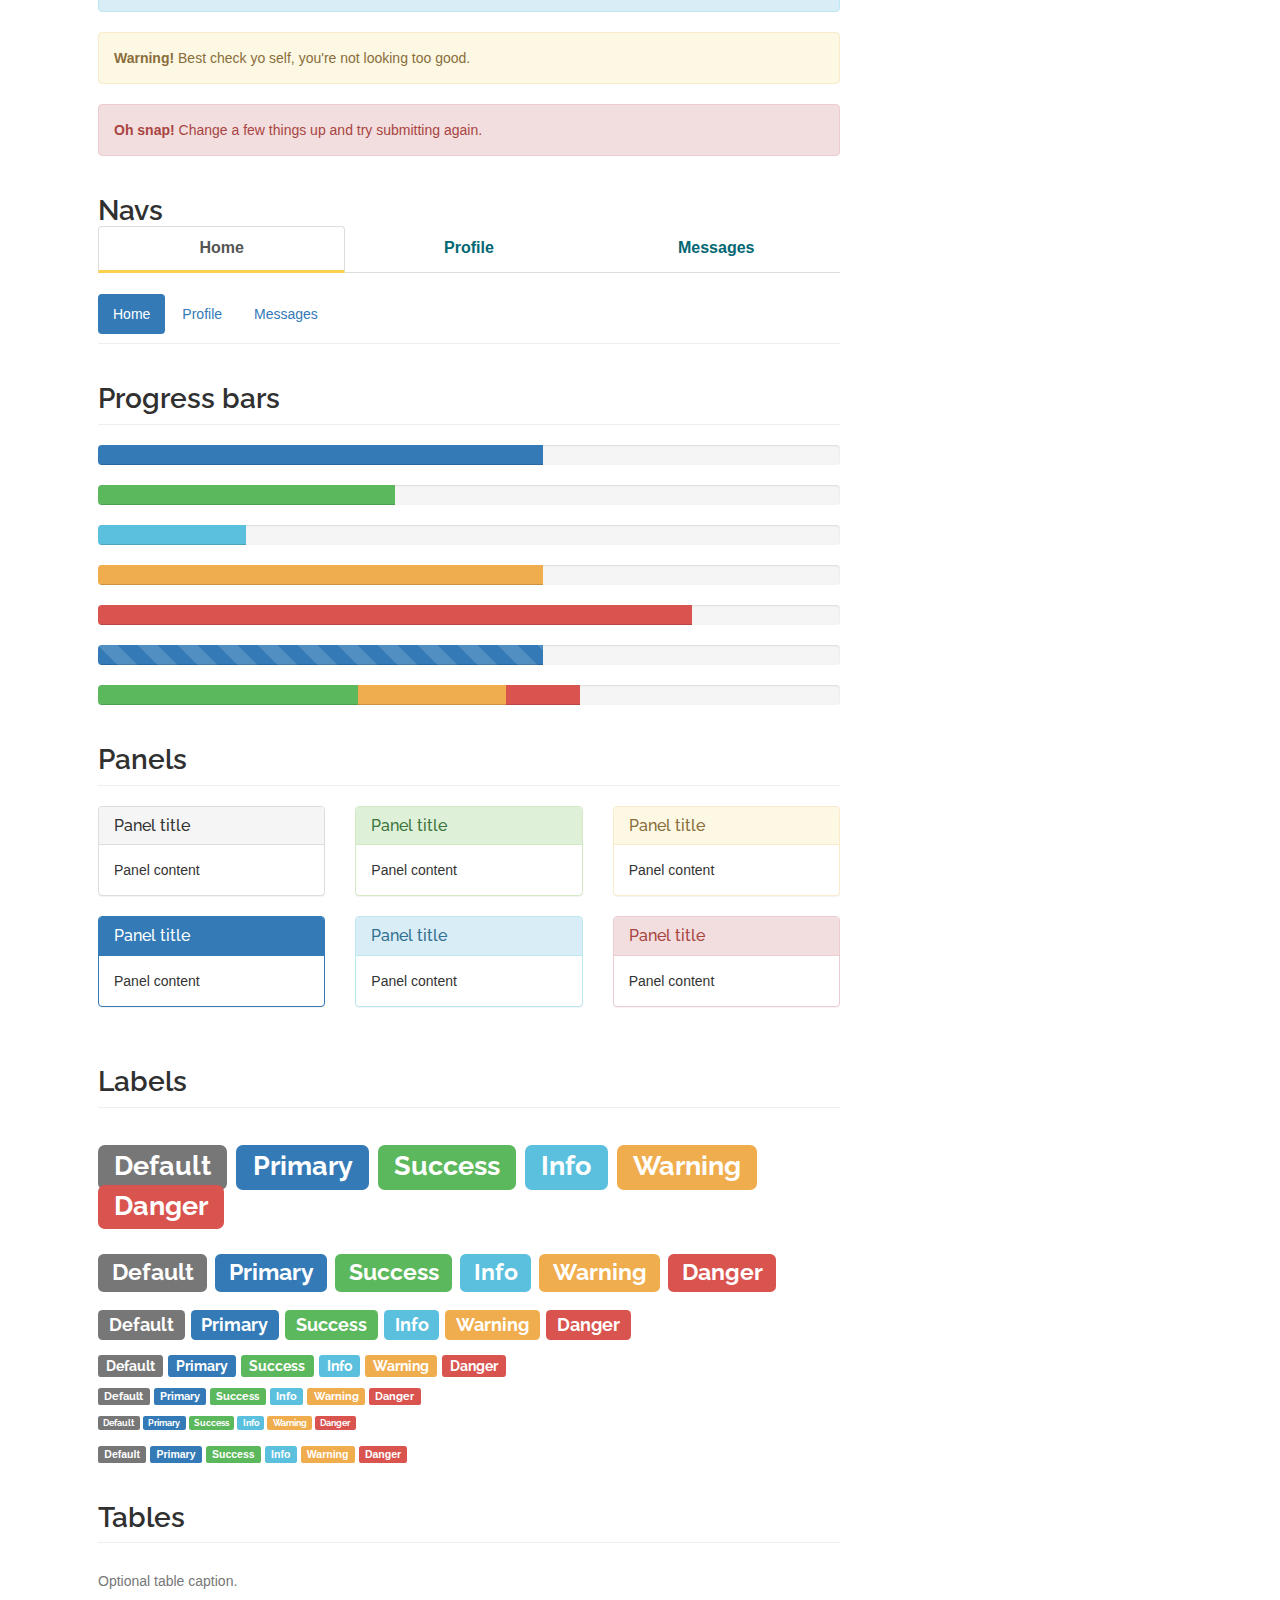
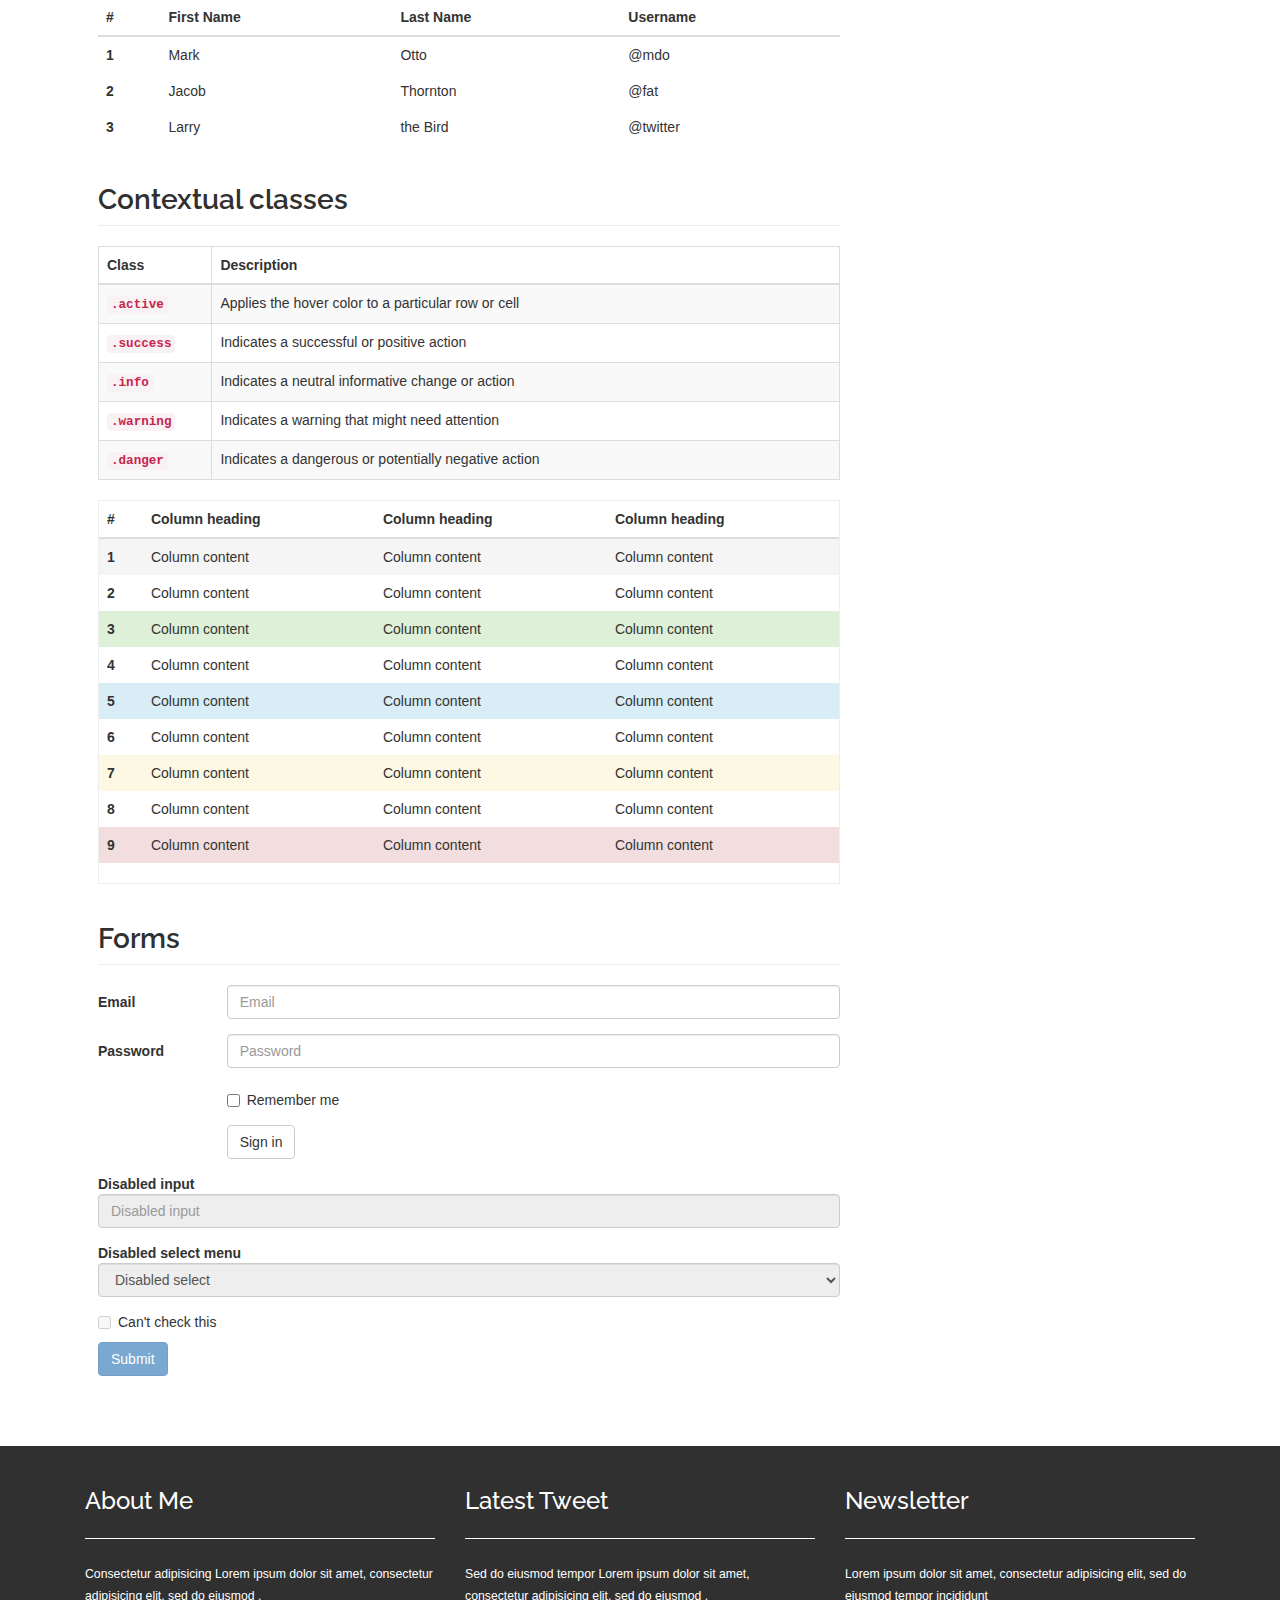
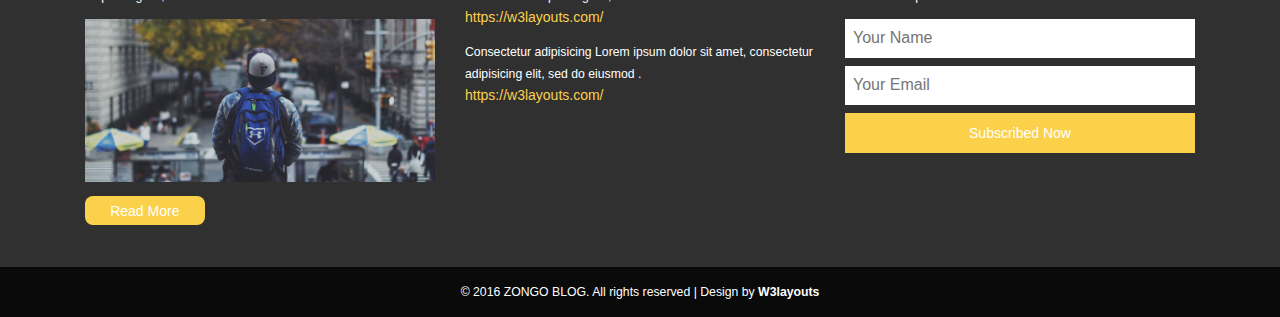
<file: codes.html>
<!--
Author: W3layouts
Author URL: http://w3layouts.com
License: Creative Commons Attribution 3.0 Unported
License URL: http://creativecommons.org/licenses/by/3.0/
-->
<!DOCTYPE HTML>
<html>
<head>
<title>zongoBlog ::: Zongosoft.org</title>
<meta name="viewport" content="width=device-width, initial-scale=1">
<meta http-equiv="Content-Type" content="text/html; charset=utf-8" />
<meta name="keywords" content="ZONGO BLOG Responsive web template, Bootstrap Web Templates, Flat Web Templates, Android Compatible web template,
Smartphone Compatible web template, free webdesigns for Nokia, Samsung, LG, SonyEricsson, Motorola web design" />
<script type="applijewelleryion/x-javascript"> addEventListener("load", function() { setTimeout(hideURLbar, 0); }, false); function hideURLbar(){ window.scrollTo(0,1); } </script>
<link href="css/bootstrap.css" rel='stylesheet' type='text/css' />
<!-- Custom Theme files -->
<link href='//fonts.googleapis.com/css?family=Raleway:400,600,700' rel='stylesheet' type='text/css'>
<link href="css/style.css" rel='stylesheet' type='text/css' />
<script src="js/jquery-1.11.1.min.js"></script>
<script src="js/bootstrap.min.js"></script>
</head>
<body>
<div class="header" id="ban">
		<div class="container">
			<div class="head-left">
				<div class="header-search">
						<div class="search">
							<input class="search_box" type="checkbox" id="search_box">
							<label class="icon-search" for="search_box"><span class="glyphicon glyphicon-search" aria-hidden="true"></span></label>
							<div class="search_form">
								<form action="#" method="post">
									<input type="text" name="Search" placeholder="Search...">
									<input type="submit" value="Send">
								</form>
							</div>
						</div>
				</div>
			</div>
			<div class="header_right">
			<nav class="navbar navbar-default">
				<!-- Brand and toggle get grouped for better mobile display -->
				<div class="navbar-header">
					<button type="button" class="navbar-toggle collapsed" data-toggle="collapse" data-target="#bs-example-navbar-collapse-1">
						<span class="sr-only">Toggle navigation</span>
						<span class="icon-bar"></span>
						<span class="icon-bar"></span>
						<span class="icon-bar"></span>
					</button>
				</div>

				<!-- Collect the nav links, forms, and other content for toggling -->
				<div class="collapse navbar-collapse nav-wil" id="bs-example-navbar-collapse-1">
					<nav class="link-effect-7" id="link-effect-7">
						<ul class="nav navbar-nav">
							<li><a href="index.html">Home</a></li>
							<li><a href="about.html">About</a></li>
							<li><a href="features.html">Features</a></li>
							<li><a href="travel.html">Travel</a></li>
							<li><a href="fashion.html">Fashion</a></li>
							<li><a href="music.html">Music</a></li>
							<li class="active act"><a href="codes.html">Codes</a></li>
							<li><a href="contact.html">Contact</a></li>
						</ul>
					</nav>
				</div>
				<!-- /.navbar-collapse -->
			</nav>
			</div>
			<div class="nav navbar-nav navbar-right social-icons wow fadeInRight animated animated" data-wow-delay=".5s" style="visibility: visible; animation-delay: 0.5s; animation-name: fadeInRight;">
					<ul>
						<li><a href="#"> </a></li>
						<li><a href="#" class="pin"> </a></li>
						<li><a href="#" class="in"> </a></li>
						<li><a href="#" class="be"> </a></li>

						<li><a href="#" class="vimeo"> </a></li>
					</ul>
				</div>
			<div class="clearfix"> </div>
		</div>
	</div>
	<!--start-main-->
	<div class="header-bottom">
		<div class="container">
			<div class="logo">
				<h1><a href="index.html">ZONGO BLOG</a></h1>
				<p><label class="of"></label>LET'S MAKE A PERFECT STYLE<label class="on"></label></p>
			</div>
		</div>
	</div>
<!-- banner -->

<div class="banner-1">

</div>

	<!-- technology-left -->
	<div class="technology">
	<div class="container">
		<div class="col-md-9 technology-left">
			<div class="page">

				<div class="short-heading">
				<h2 class="w3">SHORT CODES</h2>
				</div>
				<!--button-->
				<div class="grid_3 grid_4">
					<div class="page-header">
				<h3>Headings</h3>
			  </div>

				  <div class="bs-example animated wow fadeInDown" data-wow-duration="1000ms">
					<table class="table">
					  <tbody>
						<tr>
						  <td><h1 id="h1-bootstrap-heading">h1. Bootstrap heading<a class="anchorjs-link" href="#h1.-bootstrap-heading"><span class="anchorjs-icon"></span></a></h1></td>
						  <td class="type-info">Semibold 36px</td>
						</tr>
						<tr>
						  <td><h2 id="h2-bootstrap-heading">h2. Bootstrap heading<a class="anchorjs-link" href="#h2.-bootstrap-heading"><span class="anchorjs-icon"></span></a></h2></td>
						  <td class="type-info">Semibold 30px</td>
						</tr>
						<tr>
						  <td><h3 id="h3-bootstrap-heading">h3. Bootstrap heading<a class="anchorjs-link" href="#h3.-bootstrap-heading"><span class="anchorjs-icon"></span></a></h3></td>
						  <td class="type-info">Semibold 24px</td>
						</tr>
						<tr>
						  <td><h4 id="h4.-bootstrap-heading">h4. Bootstrap heading<a class="anchorjs-link" href="#h4.-bootstrap-heading"><span class="anchorjs-icon"></span></a></h4></td>
						  <td class="type-info">Semibold 18px</td>
						</tr>
						<tr>
						  <td><h5 id="h5-bootstrap-heading">h5. Bootstrap heading<a class="anchorjs-link" href="#h5.-bootstrap-heading"><span class="anchorjs-icon"></span></a></h5></td>
						  <td class="type-info">Semibold 14px</td>
						</tr>
						<tr>
						  <td><h6 id="h6-bootstrap-heading">h6. Bootstrap heading</h6></td>
						  <td class="type-info">Semibold 12px</td>
						</tr>
					  </tbody>
					</table>
					</div>
				  </div>

		  <!--buttons-->
				<div class="page-header animated wow fadeInUp" data-wow-duration="1000ms">
					<h3>Buttons</h3>
				  </div>
				  <p class="grid1">
					<button type="button" class="btn btn-lg btn-default">Default</button>
					<button type="button" class="btn btn-lg btn-primary">Primary</button>
					<button type="button" class="btn btn-lg btn-success">Success</button>
					<button type="button" class="btn btn-lg btn-info">Info</button>
					<button type="button" class="btn btn-lg btn-warning">Warning</button>
					<button type="button" class="btn btn-lg btn-danger">Danger</button>
					<button type="button" class="btn btn-lg btn-link">Link</button>
				  </p>
				  <p class="grid1 ">
					<button type="button" class="btn btn-1 btn-default">Default</button>
					<button type="button" class="btn btn-1 btn-primary">Primary</button>
					<button type="button" class="btn btn-1 btn-success">Success</button>
					<button type="button" class="btn btn-1 btn-info">Info</button>
					<button type="button" class="btn btn-1 btn-warning">Warning</button>
					<button type="button" class="btn btn-1 btn-danger">Danger</button>
					<button type="button" class="btn btn-1 btn-link">Link</button>
				  </p>
				  <p class="grid1">
					<button type="button" class="btn btn-sm btn-default">Default</button>
					<button type="button" class="btn btn-sm btn-primary">Primary</button>
					<button type="button" class="btn btn-sm btn-success">Success</button>
					<button type="button" class="btn btn-sm btn-info">Info</button>
					<button type="button" class="btn btn-sm btn-warning">Warning</button>
					<button type="button" class="btn btn-sm btn-danger">Danger</button>
					<button type="button" class="btn btn-sm btn-link">Link</button>
				  </p>
				  <p class="grid1">
					<button type="button" class="btn btn-xs btn-default">Default</button>
					<button type="button" class="btn btn-xs btn-primary">Primary</button>
					<button type="button" class="btn btn-xs btn-success">Success</button>
					<button type="button" class="btn btn-xs btn-info">Info</button>
					<button type="button" class="btn btn-xs btn-warning">Warning</button>
					<button type="button" class="btn btn-xs btn-danger">Danger</button>
					<button type="button" class="btn btn-xs btn-link">Link</button>
				  </p>
				  <!--//button-->
			  <!--bages-->

			  <div class="page-header ">
				<h3>Badges</h3>
			  </div>
			  <p>
				<a href="#">Inbox <span class="badge">42</span></a>
			  </p>
			  <ul class="nav nav-pills animated wow fadeInLeft" data-wow-duration="1000ms" role="tablist">
				<li role="presentation" class="active"><a href="#">Home <span class="badge">42</span></a></li>
				<li role="presentation"><a href="#">Profile</a></li>
				<li role="presentation"><a href="#">Messages <span class="badge">3</span></a></li>
			  </ul>
			   <!--//bages-->
			   <!--alerts-->
			   <div class="page-header animated wow fadeInLeft" data-wow-duration="1000ms">
				<h3>Alerts</h3>
			  </div>
			  <div class="alert alert-success" role="alert">
				<strong>Well done!</strong> You successfully read this important alert message.
			  </div>
			  <div class="alert alert-info" role="alert">
				<strong>Heads up!</strong> This alert needs your attention, but it's not super important.
			  </div>
			  <div class="alert alert-warning" role="alert">
				<strong>Warning!</strong> Best check yo self, you're not looking too good.
			  </div>
			  <div class="alert alert-danger" role="alert">
				<strong>Oh snap!</strong> Change a few things up and try submitting again.
			  </div>
			  <!--//alerts-->
				<!--nav-->
			   <div class="page-header animated wow fadeInDown" data-wow-duration="1000ms">
				<h3>Navs</h3>
				<ul class="nav nav-tabs" role="tablist">
				<li role="presentation" class="active"><a href="#">Home</a></li>
				<li role="presentation"><a href="#">Profile</a></li>
				<li role="presentation"><a href="#">Messages</a></li>
			  </ul>
			  <ul class="nav nav-pills" role="tablist">
				<li role="presentation" class="active"><a href="#">Home</a></li>
				<li role="presentation"><a href="#">Profile</a></li>
				<li role="presentation"><a href="#">Messages</a></li>
			  </ul>
			  </div>
				<!--//nav-->
			   <!--Progress bars-->
				<div class="page-header animated wow fadeInLeft" data-wow-duration="1000ms">
					<h3>Progress bars</h3>
				</div>
				<div class="progress">
					<div class="progress-bar" role="progressbar" aria-valuenow="60" aria-valuemin="0" aria-valuemax="100" style="width: 60%;"><span class="sr-only">60% Complete</span></div>
				</div>
				<div class="progress">
					<div class="progress-bar progress-bar-success" role="progressbar" aria-valuenow="40" aria-valuemin="0" aria-valuemax="100" style="width: 40%"><span class="sr-only">40% Complete (success)</span></div>
				</div>
				<div class="progress">
					<div class="progress-bar progress-bar-info" role="progressbar" aria-valuenow="20" aria-valuemin="0" aria-valuemax="100" style="width: 20%"><span class="sr-only">20% Complete</span></div>
				</div>
				<div class="progress">
					<div class="progress-bar progress-bar-warning" role="progressbar" aria-valuenow="60" aria-valuemin="0" aria-valuemax="100" style="width: 60%"><span class="sr-only">60% Complete (warning)</span></div>
				</div>
				<div class="progress">
					<div class="progress-bar progress-bar-danger" role="progressbar" aria-valuenow="80" aria-valuemin="0" aria-valuemax="100" style="width: 80%"><span class="sr-only">80% Complete (danger)</span></div>
				</div>
				<div class="progress">
					<div class="progress-bar progress-bar-striped" role="progressbar" aria-valuenow="60" aria-valuemin="0" aria-valuemax="100" style="width: 60%"><span class="sr-only">60% Complete</span></div>
				</div>
				<div class="progress">
					<div class="progress-bar progress-bar-success" style="width: 35%"><span class="sr-only">35% Complete (success)</span></div>
					<div class="progress-bar progress-bar-warning" style="width: 20%"><span class="sr-only">20% Complete (warning)</span></div>
					<div class="progress-bar progress-bar-danger" style="width: 10%"><span class="sr-only">10% Complete (danger)</span></div>
				</div>
			  <!--//Progress bars-->
				<!--Panels-->
				<div class="page-header">
					<h3>Panels</h3>
				</div>
				<div class="row animated wow fadeInRight" data-wow-duration="1000ms">
					<div class="col-sm-4">
					  <div class="panel panel-default">
						<div class="panel-heading">
						  <h3 class="panel-title">Panel title</h3>
						</div>
						<div class="panel-body">
						  Panel content
						</div>
					  </div>
					  <div class="panel panel-primary">
						<div class="panel-heading">
						  <h3 class="panel-title">Panel title</h3>
						</div>
						<div class="panel-body">
						  Panel content
						</div>
					  </div>
					</div><!-- /.col-sm-4 -->
					<div class="col-sm-4">
					  <div class="panel panel-success">
						<div class="panel-heading">
						  <h3 class="panel-title">Panel title</h3>
						</div>
						<div class="panel-body">
						  Panel content
						</div>
					  </div>
					  <div class="panel panel-info">
						<div class="panel-heading">
						  <h3 class="panel-title">Panel title</h3>
						</div>
						<div class="panel-body">
						  Panel content
						</div>
					  </div>
					</div><!-- /.col-sm-4 -->
					<div class="col-sm-4">
					  <div class="panel panel-warning">
						<div class="panel-heading">
						  <h3 class="panel-title">Panel title</h3>
						</div>
						<div class="panel-body">
						  Panel content
						</div>
					  </div>
					  <div class="panel panel-danger">
						<div class="panel-heading">
						  <h3 class="panel-title">Panel title</h3>
						</div>
						<div class="panel-body">
						  Panel content
						</div>
					  </div>
					</div><!-- /.col-sm-4 -->
				</div>
			   <!--//Panels-->
				<!--labels-->
			   <div class="page-header animated wow fadeInDown" data-wow-duration="1000ms">
				<h3>Labels</h3>
			  </div>
			  <h1 class="grid2">
				<span class="label label-default">Default</span>
				<span class="label label-primary">Primary</span>
				<span class="label label-success">Success</span>
				<span class="label label-info">Info</span>
				<span class="label label-warning">Warning</span>
				<span class="label label-danger">Danger</span>
			  </h1>
			  <h2 class="grid2">
				<span class="label label-default">Default</span>
				<span class="label label-primary">Primary</span>
				<span class="label label-success">Success</span>
				<span class="label label-info">Info</span>
				<span class="label label-warning">Warning</span>
				<span class="label label-danger">Danger</span>
			  </h2>
			  <h3 class="grid2">
				<span class="label label-default">Default</span>
				<span class="label label-primary">Primary</span>
				<span class="label label-success">Success</span>
				<span class="label label-info">Info</span>
				<span class="label label-warning">Warning</span>
				<span class="label label-danger">Danger</span>
			  </h3>
			  <h4 class="grid2">
				<span class="label label-default">Default</span>
				<span class="label label-primary">Primary</span>
				<span class="label label-success">Success</span>
				<span class="label label-info">Info</span>
				<span class="label label-warning">Warning</span>
				<span class="label label-danger">Danger</span>
			  </h4>
			  <h5 class="grid2">
				<span class="label label-default">Default</span>
				<span class="label label-primary">Primary</span>
				<span class="label label-success">Success</span>
				<span class="label label-info">Info</span>
				<span class="label label-warning">Warning</span>
				<span class="label label-danger">Danger</span>
			  </h5>
			  <h6 class="grid2">
				<span class="label label-default">Default</span>
				<span class="label label-primary">Primary</span>
				<span class="label label-success">Success</span>
				<span class="label label-info">Info</span>
				<span class="label label-warning">Warning</span>
				<span class="label label-danger">Danger</span>
			  </h6>
			  <p class="grid2">
				<span class="label label-default">Default</span>
				<span class="label label-primary">Primary</span>
				<span class="label label-success">Success</span>
				<span class="label label-info">Info</span>
				<span class="label label-warning">Warning</span>
				<span class="label label-danger">Danger</span>
			  </p>
			   <!--//labels-->

			<!--table-->
			<div class="page-header">
				<h3>Tables</h3>
			 </div>
			<div class="bs-example animated wow fadeInLeft" data-wow-duration="1000ms" data-example-id="simple-table">
				<table class="table">
				  <caption>Optional table caption.</caption>
				  <thead>
					<tr>
					  <th>#</th>
					  <th>First Name</th>
					  <th>Last Name</th>
					  <th>Username</th>
					</tr>
				  </thead>
				  <tbody>
					<tr>
					  <th scope="row">1</th>
					  <td>Mark</td>
					  <td>Otto</td>
					  <td>@mdo</td>
					</tr>
					<tr>
					  <th scope="row">2</th>
					  <td>Jacob</td>
					  <td>Thornton</td>
					  <td>@fat</td>
					</tr>
					<tr>
					  <th scope="row">3</th>
					  <td>Larry</td>
					  <td>the Bird</td>
					  <td>@twitter</td>
					</tr>
				  </tbody>
				</table>
			</div><!-- /example -->
			<!--//table-->
			<!--Contextual classes-->
			<div class="page-header">
				<h3>Contextual classes</h3>
			</div>
			<div class="table-responsive">
				<table class="table table-bordered table-striped animated wow fadeInUp" data-wow-duration="1000ms">
				  <colgroup>
					<col class="col-xs-1">
					<col class="col-xs-7">
				  </colgroup>
				  <thead>
					<tr>
					  <th>Class</th>
					  <th>Description</th>
					</tr>
				  </thead>
				  <tbody>
					<tr>
					  <th scope="row">
						<code>.active</code>
					  </th>
					  <td>Applies the hover color to a particular row or cell</td>
					</tr>
					<tr>
					  <th scope="row">
						<code>.success</code>
					  </th>
					  <td>Indicates a successful or positive action</td>
					</tr>
					<tr>
					  <th scope="row">
						<code>.info</code>
					  </th>
					  <td>Indicates a neutral informative change or action</td>
					</tr>
					<tr>
					  <th scope="row">
						<code>.warning</code>
					  </th>
					  <td>Indicates a warning that might need attention</td>
					</tr>
					<tr>
					  <th scope="row">
						<code>.danger</code>
					  </th>
					  <td>Indicates a dangerous or potentially negative action</td>
					</tr>
				  </tbody>
				</table>
			</div>
			<div class="bs-example animated wow fadeInLeft" data-wow-duration="1000ms" data-example-id="contextual-table" style="border: 1px solid #eee">
				<table class="table">
				  <thead>
					<tr>
					  <th>#</th>
					  <th>Column heading</th>
					  <th>Column heading</th>
					  <th>Column heading</th>
					</tr>
				  </thead>
				  <tbody>
					<tr class="active">
					  <th scope="row">1</th>
					  <td>Column content</td>
					  <td>Column content</td>
					  <td>Column content</td>
					</tr>
					<tr>
					  <th scope="row">2</th>
					  <td>Column content</td>
					  <td>Column content</td>
					  <td>Column content</td>
					</tr>
					<tr class="success">
					  <th scope="row">3</th>
					  <td>Column content</td>
					  <td>Column content</td>
					  <td>Column content</td>
					</tr>
					<tr>
					  <th scope="row">4</th>
					  <td>Column content</td>
					  <td>Column content</td>
					  <td>Column content</td>
					</tr>
					<tr class="info">
					  <th scope="row">5</th>
					  <td>Column content</td>
					  <td>Column content</td>
					  <td>Column content</td>
					</tr>
					<tr>
					  <th scope="row">6</th>
					  <td>Column content</td>
					  <td>Column content</td>
					  <td>Column content</td>
					</tr>
					<tr class="warning">
					  <th scope="row">7</th>
					  <td>Column content</td>
					  <td>Column content</td>
					  <td>Column content</td>
					</tr>
					<tr>
					  <th scope="row">8</th>
					  <td>Column content</td>
					  <td>Column content</td>
					  <td>Column content</td>
					</tr>
					<tr class="danger">
					  <th scope="row">9</th>
					  <td>Column content</td>
					  <td>Column content</td>
					  <td>Column content</td>
					</tr>
				  </tbody>
				</table>
			</div>
			<!--//Contextual classes-->
			<!--Forms-->
			<div class="page-header">
				<h3>Forms</h3>
			</div>
				<div class="bs-example animated wow fadeInRight" data-wow-duration="1000ms" data-example-id="simple-horizontal-form">
					<form class="form-horizontal">
					  <div class="form-group">
						<label for="inputEmail3" class="col-sm-2 control-label">Email</label>
						<div class="col-sm-10">
						  <input type="email" class="form-control" id="inputEmail3" placeholder="Email">
						</div>
					  </div>
					  <div class="form-group">
						<label for="inputPassword3" class="col-sm-2 control-label">Password</label>
						<div class="col-sm-10">
						  <input type="password" class="form-control" id="inputPassword3" placeholder="Password">
						</div>
					  </div>
					  <div class="form-group">
						<div class="col-sm-offset-2 col-sm-10">
						  <div class="checkbox">
							<label>
							  <input type="checkbox"> Remember me
							</label>
						  </div>
						</div>
					  </div>
					  <div class="form-group">
						<div class="col-sm-offset-2 col-sm-10">
						  <button type="submit" class="btn btn-default">Sign in</button>
						</div>
					  </div>
					</form>
				</div>
			<div class="bs-example animated wow fadeInLeft" data-wow-duration="1000ms" data-example-id="disabled-fieldset">
				<form>
				  <fieldset disabled="">
					<div class="form-group">
					  <label for="disabledTextInput">Disabled input</label>
					  <input type="text" id="disabledTextInput" class="form-control" placeholder="Disabled input">
					</div>
					<div class="form-group">
					  <label for="disabledSelect">Disabled select menu</label>
					  <select id="disabledSelect" class="form-control">
						<option>Disabled select</option>
					  </select>
					</div>
					<div class="checkbox">
					  <label>
						<input type="checkbox"> Can't check this
					  </label>
					</div>
					<button type="submit" class="btn btn-primary">Submit</button>
				  </fieldset>
				</form>
			</div>
			<!--//forms-->

		</div>
		</div>
		<!-- technology-right -->
		<div class="col-md-3 technology-right">


				<div class="blo-top1">

					<div class="tech-btm">
					<div class="search-1">
							<form action="#" method="post">
								<input type="search" name="Search" value="Search" onfocus="this.value = '';" onblur="if (this.value == '') {this.value = 'Search';}" required="">
								<input type="submit" value=" ">
							</form>
						</div>
					<h4>Popular Posts </h4>
						<div class="blog-grids">
							<div class="blog-grid-left">
								<a href="singlepage.html"><img src="images/t2.jpg" class="img-responsive" alt=""></a>
							</div>
							<div class="blog-grid-right">

								<h5><a href="singlepage.html">Pellentesque dui Maecenas male</a> </h5>
							</div>
							<div class="clearfix"> </div>
						</div>
						<div class="blog-grids">
							<div class="blog-grid-left">
								<a href="singlepage.html"><img src="images/m2.jpg" class="img-responsive" alt=""></a>
							</div>
							<div class="blog-grid-right">

								<h5><a href="singlepage.html">Pellentesque dui Maecenas male</a> </h5>
							</div>
							<div class="clearfix"> </div>
						</div>
						<div class="blog-grids">
							<div class="blog-grid-left">
								<a href="singlepage.html"><img src="images/f2.jpg" class="img-responsive" alt=""></a>
							</div>
							<div class="blog-grid-right">

								<h5><a href="singlepage.html">Pellentesque dui Maecenas male</a> </h5>
							</div>
							<div class="clearfix"> </div>
						</div>
						<div class="blog-grids">
							<div class="blog-grid-left">
								<a href="singlepage.html"><img src="images/t3.jpg" class="img-responsive" alt=""></a>
							</div>
							<div class="blog-grid-right">

								<h5><a href="singlepage.html">Pellentesque dui Maecenas male</a> </h5>
							</div>
							<div class="clearfix"> </div>
						</div>
						<div class="blog-grids">
							<div class="blog-grid-left">
								<a href="singlepage.html"><img src="images/m3.jpg" class="img-responsive" alt=""></a>
							</div>
							<div class="blog-grid-right">

								<h5><a href="singlepage.html">Pellentesque dui Maecenas male</a> </h5>
							</div>
							<div class="clearfix"> </div>
						</div>
						<div class="insta">
					<h4>Instagram</h4>
						<ul>

							<li><a href="singlepage.html"><img src="images/t1.jpg" class="img-responsive" alt=""></a></li>
							<li><a href="singlepage.html"><img src="images/m1.jpg" class="img-responsive" alt=""></a></li>
							<li><a href="singlepage.html"><img src="images/f1.jpg" class="img-responsive" alt=""></a></li>
							<li><a href="singlepage.html"><img src="images/m2.jpg" class="img-responsive" alt=""></a></li>
							<li><a href="singlepage.html"><img src="images/f2.jpg" class="img-responsive" alt=""></a></li>
							<li><a href="singlepage.html"><img src="images/t2.jpg" class="img-responsive" alt=""></a></li>
							<li><a href="singlepage.html"><img src="images/f3.jpg" class="img-responsive" alt=""></a></li>
							<li><a href="singlepage.html"><img src="images/t3.jpg" class="img-responsive" alt=""></a></li>
							<li><a href="singlepage.html"><img src="images/m3.jpg" class="img-responsive" alt=""></a></li>
						</ul>
					</div>

					<p>Lorem ipsum ex vix illud nonummy, novum tation et his. At vix scripta patrioque scribentur, at pro</p>
					<div class="twt">

						<iframe id="twitter-widget-0" scrolling="no" frameborder="0" allowtransparency="true" class="twitter-hashtag-button twitter-hashtag-button-rendered twitter-tweet-button" title="Twitter Tweet Button" src="https://platform.twitter.com/widgets/tweet_button.b7de008f493a5185d8df1aedd62d77c6.en.html#button_hashtag=TwitterStories&amp;dnt=false&amp;id=twitter-widget-0&amp;lang=en&amp;original_referer=https%3A%2F%2Fp.w3layouts.com%2Fdemos%2Fduplex%2Fweb%2F&amp;size=l&amp;time=1467721486626&amp;type=hashtag" style="position: static; visibility: visible; width: 166px; height: 28px;" data-hashtag="TwitterStories"></iframe>
						<script>!function(d,s,id){var js,fjs=d.getElementsByTagName(s)[0],p=/^http:/.test(d.location)?'http':'https';if(!d.getElementById(id)){js=d.createElement(s);js.id=id;js.src=p+'://platform.twitter.com/widgets.js';fjs.parentNode.insertBefore(js,fjs);}}(document, 'script', 'twitter-wjs');</script>
					</div>
					</div>



				</div>


		</div>
		<div class="clearfix"></div>
		<!-- technology-right -->
	</div>
</div>
<div class="footer">
		<div class="container">
			<div class="col-md-4 footer-left">
				<h4>About Me</h4>
				<p>Consectetur adipisicing Lorem ipsum dolor sit amet, consectetur adipisicing elit, sed do eiusmod .</p>
				<img src="images/t4.jpg" class="img-responsive" alt="">
					<div class="bht1">
						<a href="singlepage.html">Read More</a>
					</div>
			</div>
			<div class="col-md-4 footer-middle">
			<h4>Latest Tweet</h4>
			<div class="mid-btm">
				<p>Sed do eiusmod tempor Lorem ipsum dolor sit amet, consectetur adipisicing elit, sed do eiusmod .</p>
				<a href="https://w3layouts.com/">https://w3layouts.com/</a>
			</div>

				<p>Consectetur adipisicing Lorem ipsum dolor sit amet, consectetur adipisicing elit, sed do eiusmod .</p>
				<a href="https://w3layouts.com/">https://w3layouts.com/</a>

			</div>
			<div class="col-md-4 footer-right">
				<h4>Newsletter</h4>
				<p>Lorem ipsum dolor sit amet, consectetur adipisicing elit, sed do eiusmod tempor incididunt</p>
						<div class="name">
							<form action="#" method="post">
								<input type="text" placeholder="Your Name" required="">
								<input type="text" placeholder="Your Email" required="">
								<input type="submit" value="Subscribed Now">
							</form>

						</div>

							<div class="clearfix"> </div>

			</div>
			<div class="clearfix"></div>
		</div>
	</div>
	<div class="copyright">
				<div class="container">
					<p>© 2016 ZONGO BLOG. All rights reserved | Design by <a href="http://w3layouts.com/">W3layouts</a></p>
				</div>
			</div>
</body>
</html>
</file>
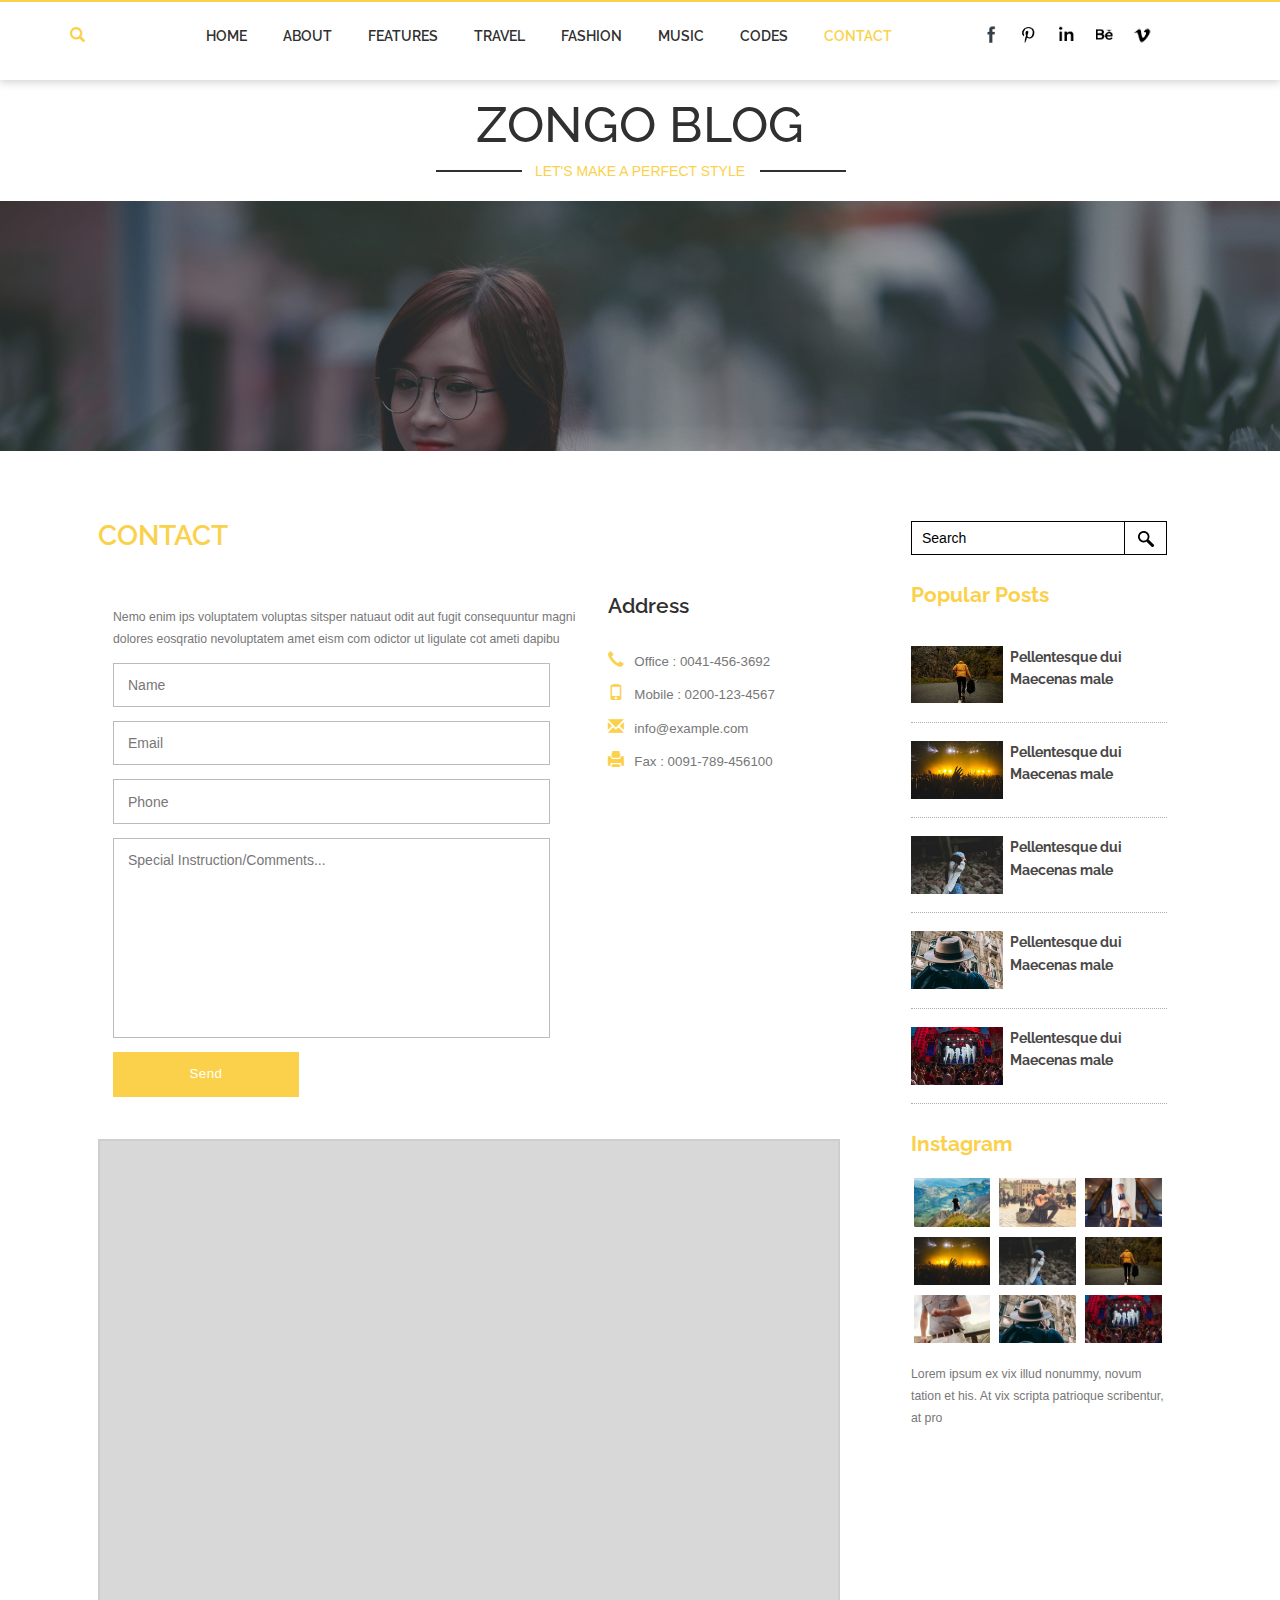
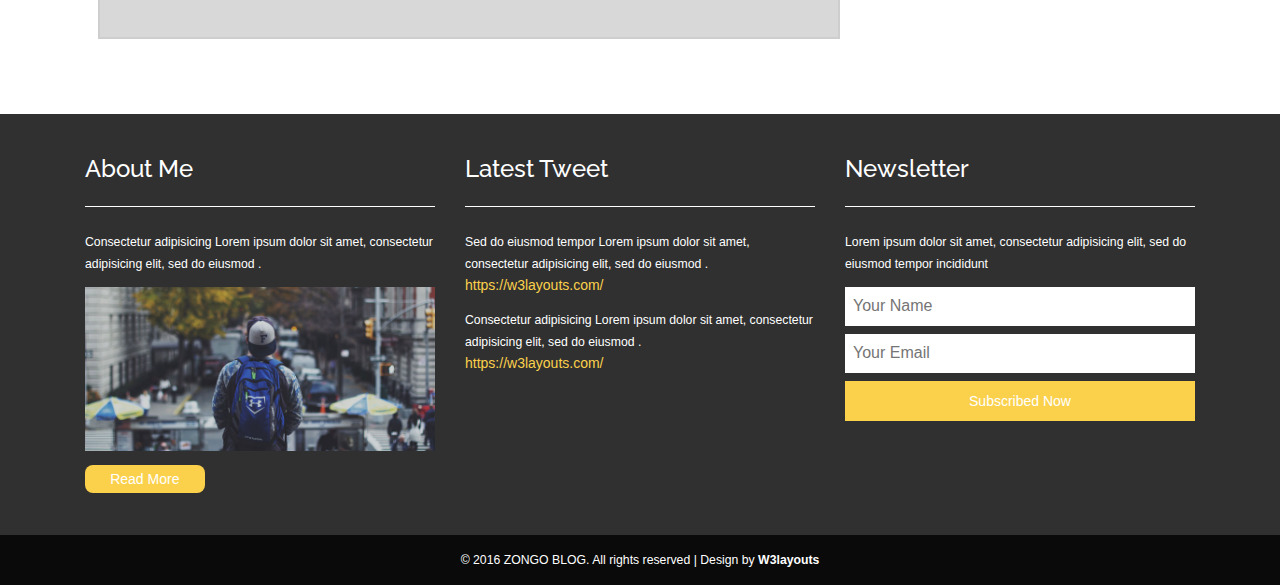
<file: contact.html>
<!--
Author: W3layouts
Author URL: http://w3layouts.com
License: Creative Commons Attribution 3.0 Unported
License URL: http://creativecommons.org/licenses/by/3.0/
-->
<!DOCTYPE HTML>
<html>
<head>
<title>zongoBlog ::: Zongosoft.org</title>
<meta name="viewport" content="width=device-width, initial-scale=1">
<meta http-equiv="Content-Type" content="text/html; charset=utf-8" />
<meta name="keywords" content="ZONGO BLOG Responsive web template, Bootstrap Web Templates, Flat Web Templates, Android Compatible web template,
Smartphone Compatible web template, free webdesigns for Nokia, Samsung, LG, SonyEricsson, Motorola web design" />
<script type="applijewelleryion/x-javascript"> addEventListener("load", function() { setTimeout(hideURLbar, 0); }, false); function hideURLbar(){ window.scrollTo(0,1); } </script>
<link href="css/bootstrap.css" rel='stylesheet' type='text/css' />
<!-- Custom Theme files -->
<link href='//fonts.googleapis.com/css?family=Raleway:400,600,700' rel='stylesheet' type='text/css'>
<link href="css/style.css" rel='stylesheet' type='text/css' />
<script src="js/jquery-1.11.1.min.js"></script>
<script src="js/bootstrap.min.js"></script>
</head>
<body>
<div class="header" id="ban">
		<div class="container">
			<div class="head-left">
				<div class="header-search">
						<div class="search">
							<input class="search_box" type="checkbox" id="search_box">
							<label class="icon-search" for="search_box"><span class="glyphicon glyphicon-search" aria-hidden="true"></span></label>
							<div class="search_form">
								<form action="#" method="post">
									<input type="text" name="Search" placeholder="Search...">
									<input type="submit" value="Send">
								</form>
							</div>
						</div>
				</div>
			</div>
			<div class="header_right">
			<nav class="navbar navbar-default">
				<!-- Brand and toggle get grouped for better mobile display -->
				<div class="navbar-header">
					<button type="button" class="navbar-toggle collapsed" data-toggle="collapse" data-target="#bs-example-navbar-collapse-1">
						<span class="sr-only">Toggle navigation</span>
						<span class="icon-bar"></span>
						<span class="icon-bar"></span>
						<span class="icon-bar"></span>
					</button>
				</div>

				<!-- Collect the nav links, forms, and other content for toggling -->
				<div class="collapse navbar-collapse nav-wil" id="bs-example-navbar-collapse-1">
					<nav class="link-effect-7" id="link-effect-7">
						<ul class="nav navbar-nav">
							<li><a href="index.html">Home</a></li>
							<li><a href="about.html">About</a></li>
							<li><a href="features.html">Features</a></li>
							<li><a href="travel.html">Travel</a></li>
							<li><a href="fashion.html">Fashion</a></li>
							<li><a href="music.html">Music</a></li>
							<li><a href="codes.html">Codes</a></li>
							<li class="active act"><a href="contact.html">Contact</a></li>
						</ul>
					</nav>
				</div>
				<!-- /.navbar-collapse -->
			</nav>
			</div>
			<div class="nav navbar-nav navbar-right social-icons wow fadeInRight animated animated" data-wow-delay=".5s" style="visibility: visible; animation-delay: 0.5s; animation-name: fadeInRight;">
					<ul>
						<li><a href="#"> </a></li>
						<li><a href="#" class="pin"> </a></li>
						<li><a href="#" class="in"> </a></li>
						<li><a href="#" class="be"> </a></li>

						<li><a href="#" class="vimeo"> </a></li>
					</ul>
				</div>
			<div class="clearfix"> </div>
		</div>
	</div>
	<!--start-main-->
	<div class="header-bottom">
		<div class="container">
			<div class="logo">
				<h1><a href="index.html">ZONGO BLOG</a></h1>
				<p><label class="of"></label>LET'S MAKE A PERFECT STYLE<label class="on"></label></p>
			</div>
		</div>
	</div>
<!-- banner -->

<div class="banner-1">

</div>

	<!-- technology-left -->
	<div class="technology">
	<div class="container">
		<div class="col-md-9 technology-left">
			<div class="contact-section">
				<h2 class="w3">CONTACT</h2>


					<div class="contact-grids">
						<div class="col-md-8 contact-grid">

							<p>Nemo enim ips voluptatem voluptas sitsper natuaut odit aut fugit consequuntur magni dolores eosqratio nevoluptatem  amet eism com odictor ut ligulate cot ameti dapibu</p>
							<form action="#" method="post">
								<input type="text" name="Name" value="Name " onfocus="this.value = '';" onblur="if (this.value == '') {this.value = 'Name';}" required="">
								<input type="email" name="Email" value="Email" onfocus="this.value = '';" onblur="if (this.value == '') {this.value = 'Email';}" required="">
								<input type="text" name="Phone" value="Phone" onfocus="this.value = '';" onblur="if (this.value == '') {this.value = 'Phone';}" required="">
								<textarea type="text" name="textarea" onfocus="this.value = '';" onblur="if (this.value == '') {this.value = 'Special Instruction/Comments...';}" required="">Special Instruction/Comments...</textarea>
								<input type="submit" value="Send">
							</form>
						</div>
						<div class="col-md-4 contact-grid1">
							<h4>Address</h4>
							<div class="contact-top">


								<div class="clearfix"></div>
							</div>
							<ul>
									<li><i class="glyphicon glyphicon-earphone" aria-hidden="true"></i> Office : 0041-456-3692</li>
									<li><i class="glyphicon glyphicon-phone" aria-hidden="true"></i> Mobile : 0200-123-4567</li>
									<li><i class="glyphicon glyphicon-envelope" aria-hidden="true"></i> <a href="#"></a><a href="mailto:info@example.com">info@example.com</a></li>
									<li><i class="glyphicon glyphicon-print" aria-hidden="true"></i> Fax : 0091-789-456100</li>
								</ul>

						</div>
						<div class="clearfix"></div>
					</div>
					<div class="google-map">
						<iframe src="https://www.google.com/maps/embed?pb=!1m18!1m12!1m3!1d424145.8679554096!2d150.65178930803913!3d-33.847403996396665!2m3!1f0!2f0!3f0!3m2!1i1024!2i768!4f13.1!3m3!1m2!1s0x6b129838f39a743f%3A0x3017d681632a850!2sSydney+NSW%2C+Australia!5e0!3m2!1sen!2sin!4v1470643502584" allowfullscreen></iframe>
					</div>

			</div>
		</div>
		<!-- technology-right -->
		<div class="col-md-3 technology-right">


				<div class="blo-top1">

					<div class="tech-btm">
					<div class="search-1">
							<form action="#" method="post">
								<input type="search" name="Search" value="Search" onfocus="this.value = '';" onblur="if (this.value == '') {this.value = 'Search';}" required="">
								<input type="submit" value=" ">
							</form>
						</div>
					<h4>Popular Posts </h4>
						<div class="blog-grids">
							<div class="blog-grid-left">
								<a href="singlepage.html"><img src="images/t2.jpg" class="img-responsive" alt=""></a>
							</div>
							<div class="blog-grid-right">

								<h5><a href="singlepage.html">Pellentesque dui Maecenas male</a> </h5>
							</div>
							<div class="clearfix"> </div>
						</div>
						<div class="blog-grids">
							<div class="blog-grid-left">
								<a href="singlepage.html"><img src="images/m2.jpg" class="img-responsive" alt=""></a>
							</div>
							<div class="blog-grid-right">

								<h5><a href="singlepage.html">Pellentesque dui Maecenas male</a> </h5>
							</div>
							<div class="clearfix"> </div>
						</div>
						<div class="blog-grids">
							<div class="blog-grid-left">
								<a href="singlepage.html"><img src="images/f2.jpg" class="img-responsive" alt=""></a>
							</div>
							<div class="blog-grid-right">

								<h5><a href="singlepage.html">Pellentesque dui Maecenas male</a> </h5>
							</div>
							<div class="clearfix"> </div>
						</div>
						<div class="blog-grids">
							<div class="blog-grid-left">
								<a href="singlepage.html"><img src="images/t3.jpg" class="img-responsive" alt=""></a>
							</div>
							<div class="blog-grid-right">

								<h5><a href="singlepage.html">Pellentesque dui Maecenas male</a> </h5>
							</div>
							<div class="clearfix"> </div>
						</div>
						<div class="blog-grids">
							<div class="blog-grid-left">
								<a href="singlepage.html"><img src="images/m3.jpg" class="img-responsive" alt=""></a>
							</div>
							<div class="blog-grid-right">

								<h5><a href="singlepage.html">Pellentesque dui Maecenas male</a> </h5>
							</div>
							<div class="clearfix"> </div>
						</div>
						<div class="insta">
					<h4>Instagram</h4>
						<ul>

							<li><a href="singlepage.html"><img src="images/t1.jpg" class="img-responsive" alt=""></a></li>
							<li><a href="singlepage.html"><img src="images/m1.jpg" class="img-responsive" alt=""></a></li>
							<li><a href="singlepage.html"><img src="images/f1.jpg" class="img-responsive" alt=""></a></li>
							<li><a href="singlepage.html"><img src="images/m2.jpg" class="img-responsive" alt=""></a></li>
							<li><a href="singlepage.html"><img src="images/f2.jpg" class="img-responsive" alt=""></a></li>
							<li><a href="singlepage.html"><img src="images/t2.jpg" class="img-responsive" alt=""></a></li>
							<li><a href="singlepage.html"><img src="images/f3.jpg" class="img-responsive" alt=""></a></li>
							<li><a href="singlepage.html"><img src="images/t3.jpg" class="img-responsive" alt=""></a></li>
							<li><a href="singlepage.html"><img src="images/m3.jpg" class="img-responsive" alt=""></a></li>
						</ul>
					</div>

					<p>Lorem ipsum ex vix illud nonummy, novum tation et his. At vix scripta patrioque scribentur, at pro</p>
					<div class="twt">

						<iframe id="twitter-widget-0" scrolling="no" frameborder="0" allowtransparency="true" class="twitter-hashtag-button twitter-hashtag-button-rendered twitter-tweet-button" title="Twitter Tweet Button" src="https://platform.twitter.com/widgets/tweet_button.b7de008f493a5185d8df1aedd62d77c6.en.html#button_hashtag=TwitterStories&amp;dnt=false&amp;id=twitter-widget-0&amp;lang=en&amp;original_referer=https%3A%2F%2Fp.w3layouts.com%2Fdemos%2Fduplex%2Fweb%2F&amp;size=l&amp;time=1467721486626&amp;type=hashtag" style="position: static; visibility: visible; width: 166px; height: 28px;" data-hashtag="TwitterStories"></iframe>
						<script>!function(d,s,id){var js,fjs=d.getElementsByTagName(s)[0],p=/^http:/.test(d.location)?'http':'https';if(!d.getElementById(id)){js=d.createElement(s);js.id=id;js.src=p+'://platform.twitter.com/widgets.js';fjs.parentNode.insertBefore(js,fjs);}}(document, 'script', 'twitter-wjs');</script>
					</div>
					</div>



				</div>


		</div>
		<div class="clearfix"></div>
		<!-- technology-right -->
	</div>
</div>
<div class="footer">
		<div class="container">
			<div class="col-md-4 footer-left">
				<h4>About Me</h4>
				<p>Consectetur adipisicing Lorem ipsum dolor sit amet, consectetur adipisicing elit, sed do eiusmod .</p>
				<img src="images/t4.jpg" class="img-responsive" alt="">
					<div class="bht1">
						<a href="singlepage.html">Read More</a>
					</div>
			</div>
			<div class="col-md-4 footer-middle">
			<h4>Latest Tweet</h4>
			<div class="mid-btm">
				<p>Sed do eiusmod tempor Lorem ipsum dolor sit amet, consectetur adipisicing elit, sed do eiusmod .</p>
				<a href="https://w3layouts.com/">https://w3layouts.com/</a>
			</div>

				<p>Consectetur adipisicing Lorem ipsum dolor sit amet, consectetur adipisicing elit, sed do eiusmod .</p>
				<a href="https://w3layouts.com/">https://w3layouts.com/</a>

			</div>
			<div class="col-md-4 footer-right">
				<h4>Newsletter</h4>
				<p>Lorem ipsum dolor sit amet, consectetur adipisicing elit, sed do eiusmod tempor incididunt</p>
						<div class="name">
							<form action="#" method="post">
								<input type="text" placeholder="Your Name" required="">
								<input type="text" placeholder="Your Email" required="">
								<input type="submit" value="Subscribed Now">
							</form>

						</div>

							<div class="clearfix"> </div>

			</div>
			<div class="clearfix"></div>
		</div>
	</div>
	<div class="copyright">
				<div class="container">
					<p>© 2016 ZONGO BLOG. All rights reserved | Design by <a href="http://w3layouts.com/">W3layouts</a></p>
				</div>
			</div>
</body>
</html>
</file>
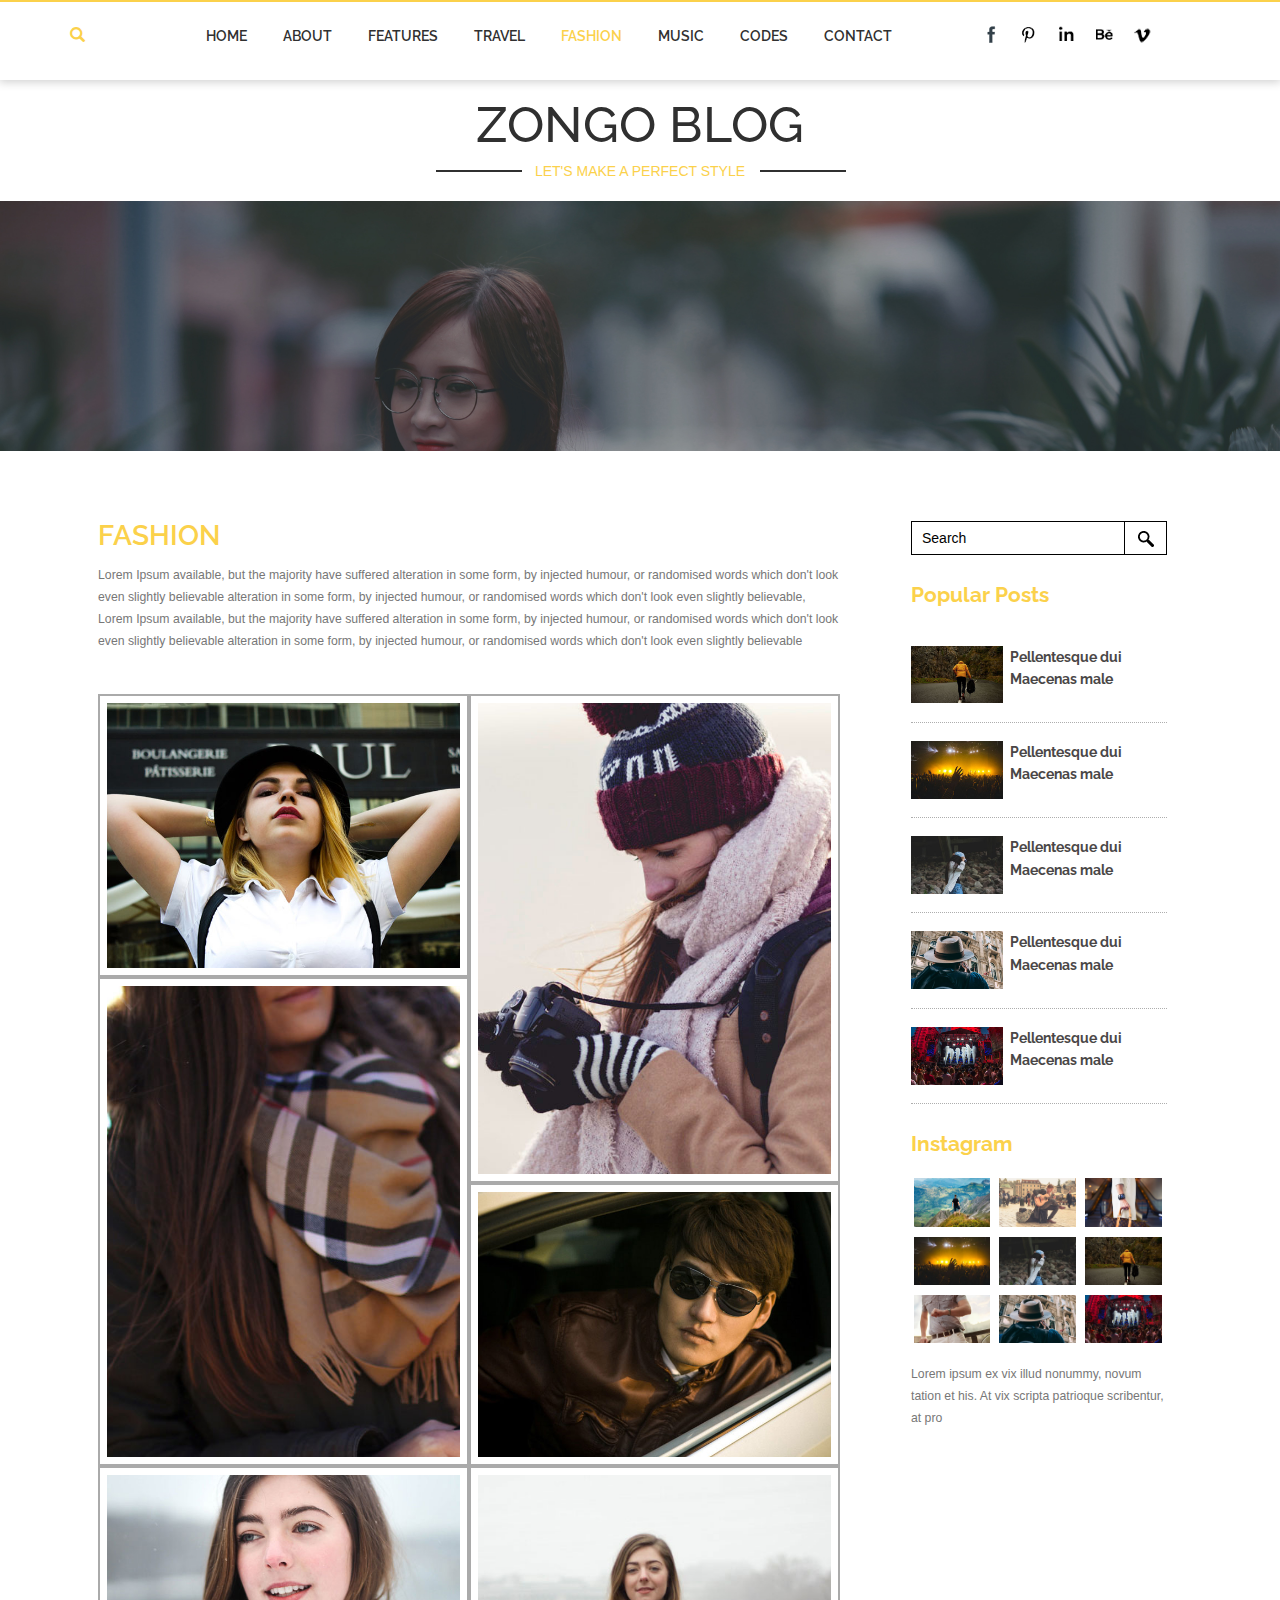
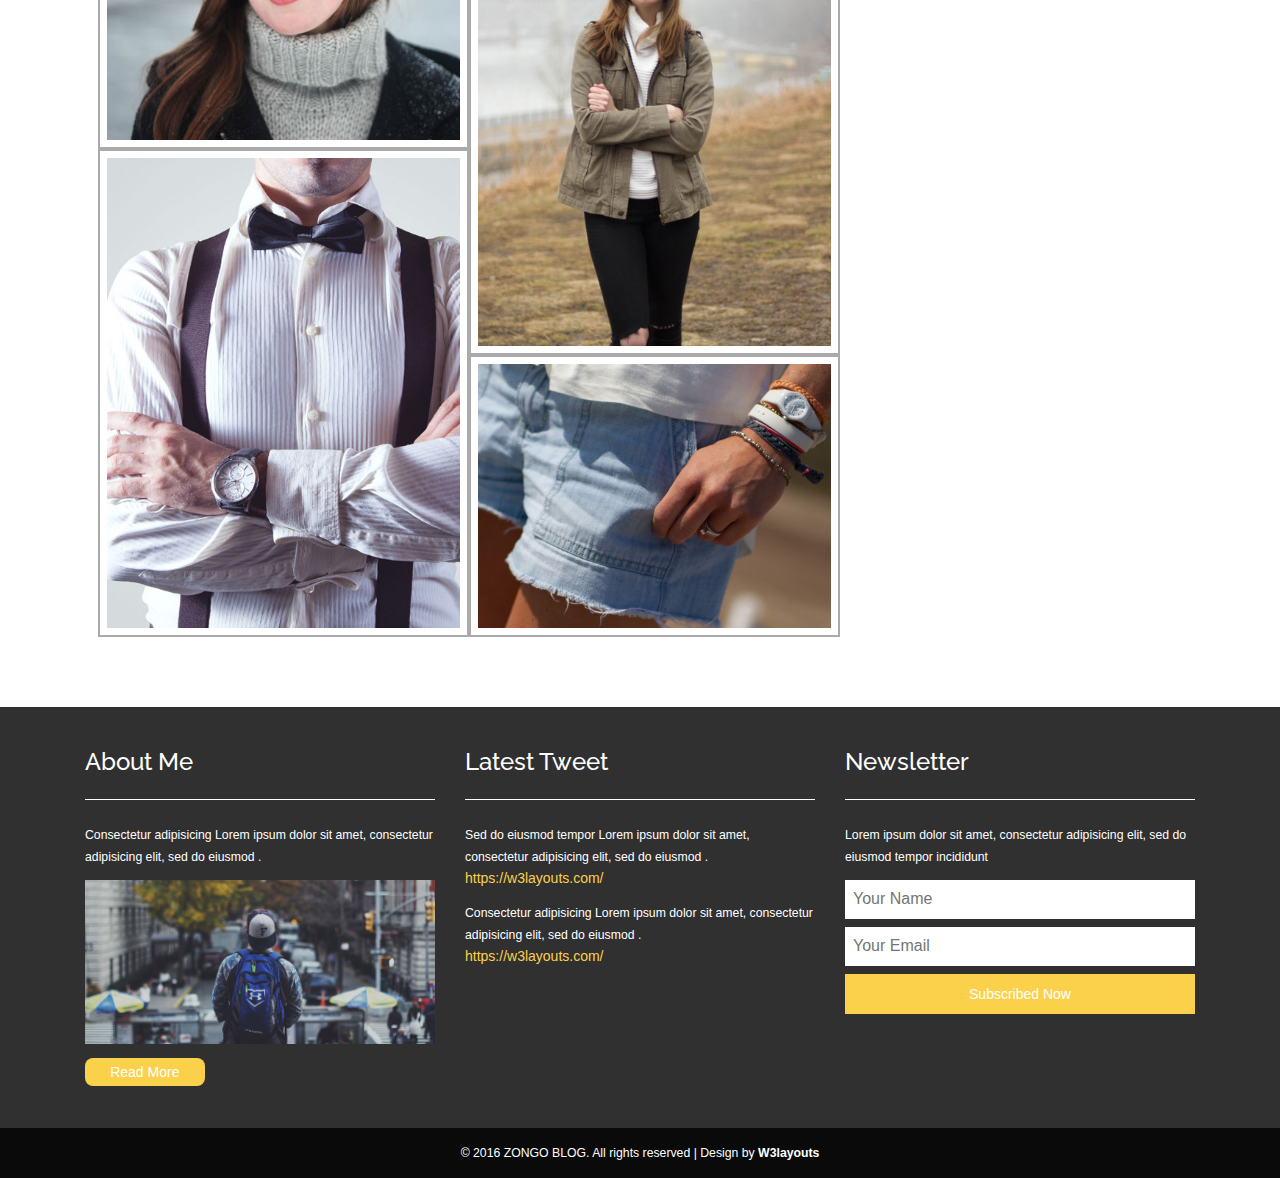
<file: fashion.html>
<!--
Author: W3layouts
Author URL: http://w3layouts.com
License: Creative Commons Attribution 3.0 Unported
License URL: http://creativecommons.org/licenses/by/3.0/
-->
<!DOCTYPE HTML>
<html>
<head>
<title>zongoBlog ::: Zongosoft.org</title>
<meta name="viewport" content="width=device-width, initial-scale=1">
<meta http-equiv="Content-Type" content="text/html; charset=utf-8" />
<meta name="keywords" content="ZONGO BLOG Responsive web template, Bootstrap Web Templates, Flat Web Templates, Android Compatible web template,
Smartphone Compatible web template, free webdesigns for Nokia, Samsung, LG, SonyEricsson, Motorola web design" />
<script type="applijewelleryion/x-javascript"> addEventListener("load", function() { setTimeout(hideURLbar, 0); }, false); function hideURLbar(){ window.scrollTo(0,1); } </script>
<link href="css/bootstrap.css" rel='stylesheet' type='text/css' />
<!-- Custom Theme files -->
<link href='//fonts.googleapis.com/css?family=Raleway:400,600,700' rel='stylesheet' type='text/css'>
<link href="css/style.css" rel='stylesheet' type='text/css' />
<script src="js/jquery-1.11.1.min.js"></script>
<!--light-box-files-->
<link rel="stylesheet" href="css/chocolat.css" type="text/css" media="screen">
<script src="js/jquery.chocolat.js"></script>
<script type="text/javascript">
	$(function() {
		$('.gallery-grid a').Chocolat();
	});
</script>
<!--//light-box-files-->
<script src="js/bootstrap.min.js"></script>
</head>
<body>
<div class="header" id="ban">
		<div class="container">
			<div class="head-left">
				<div class="header-search">
						<div class="search">
							<input class="search_box" type="checkbox" id="search_box">
							<label class="icon-search" for="search_box"><span class="glyphicon glyphicon-search" aria-hidden="true"></span></label>
							<div class="search_form">
								<form action="#" method="post">
									<input type="text" name="Search" placeholder="Search...">
									<input type="submit" value="Send">
								</form>
							</div>
						</div>
				</div>
			</div>
			<div class="header_right">
			<nav class="navbar navbar-default">
				<!-- Brand and toggle get grouped for better mobile display -->
				<div class="navbar-header">
					<button type="button" class="navbar-toggle collapsed" data-toggle="collapse" data-target="#bs-example-navbar-collapse-1">
						<span class="sr-only">Toggle navigation</span>
						<span class="icon-bar"></span>
						<span class="icon-bar"></span>
						<span class="icon-bar"></span>
					</button>
				</div>
				<!-- Collect the nav links, forms, and other content for toggling -->
				<div class="collapse navbar-collapse nav-wil" id="bs-example-navbar-collapse-1">
					<nav class="link-effect-7" id="link-effect-7">
						<ul class="nav navbar-nav">
							<li><a href="index.html">Home</a></li>
							<li><a href="about.html">About</a></li>
							<li><a href="features.html">Features</a></li>
							<li><a href="travel.html">Travel</a></li>
							<li class="active act"><a href="fashion.html">Fashion</a></li>
							<li><a href="music.html">Music</a></li>
							<li><a href="codes.html">Codes</a></li>
							<li><a href="contact.html">Contact</a></li>
						</ul>
					</nav>
				</div>
				<!-- /.navbar-collapse -->
			</nav>
			</div>
			<div class="nav navbar-nav navbar-right social-icons wow fadeInRight animated animated" data-wow-delay=".5s" style="visibility: visible; animation-delay: 0.5s; animation-name: fadeInRight;">
					<ul>
						<li><a href="#"> </a></li>
						<li><a href="#" class="pin"> </a></li>
						<li><a href="#" class="in"> </a></li>
						<li><a href="#" class="be"> </a></li>

						<li><a href="#" class="vimeo"> </a></li>
					</ul>
				</div>
			<div class="clearfix"> </div>
		</div>
	</div>
	<!--start-main-->
	<div class="header-bottom">
		<div class="container">
			<div class="logo">
				<h1><a href="index.html">ZONGO BLOG</a></h1>
				<p><label class="of"></label>LET'S MAKE A PERFECT STYLE<label class="on"></label></p>
			</div>
		</div>
	</div>
<!-- banner -->

<div class="banner-1">

</div>

	<!-- technology-left -->
	<div class="technology">
	<div class="container">
		<div class="col-md-9 technology-left">
			<div class="gallery" id="gallery">

			<h2 class="w3">FASHION</h2>
			<p>Lorem Ipsum available, but the majority have suffered alteration in some form, by injected humour, or randomised words which don't look even slightly believable alteration in some form, by injected humour, or randomised words which don't look even slightly believable, Lorem Ipsum available, but the majority have suffered alteration in some form, by injected humour, or randomised words which don't look even slightly believable alteration in some form, by injected humour, or randomised words which don't look even slightly believable </p>
			<div class="gallery-grids">
				<div class="gallery-grid">
					<a href="images/g1.jpg" class="wow fadeInUp animated animated" data-wow-delay=".5s" style="visibility: visible; animation-delay: 0.5s; animation-name: fadeInUp;">
						<img src="images/g1.jpg" alt=" " class="img-responsive zoom-img">
					</a>
					<a href="images/g5.jpg" class="wow fadeInUp animated animated" data-wow-delay=".5s" style="visibility: visible; animation-delay: 0.5s; animation-name: fadeInUp;">
						<img src="images/g5.jpg" alt=" " class="img-responsive zoom-img">
					</a>
				</div>
				<div class="gallery-grid">
					<a href="images/g6.jpg" class="wow fadeInUp animated animated" data-wow-delay=".5s" style="visibility: visible; animation-delay: 0.5s; animation-name: fadeInUp;">
						<img src="images/g6.jpg" alt=" " class="img-responsive zoom-img">
					</a>
					<a href="images/g2.jpg" class="wow fadeInUp animated animated" data-wow-delay=".5s" style="visibility: visible; animation-delay: 0.5s; animation-name: fadeInUp;">
						<img src="images/g2.jpg" alt=" " class="img-responsive zoom-img">
					</a>
				</div>
				<div class="gallery-grid">
					<a href="images/g3.jpg" class="wow fadeInUp animated animated" data-wow-delay=".5s" style="visibility: visible; animation-delay: 0.5s; animation-name: fadeInUp;">
						<img src="images/g3.jpg" alt=" " class="img-responsive zoom-img">
					</a>
					<a href="images/g7.jpg" class="wow fadeInUp animated animated" data-wow-delay=".5s" style="visibility: visible; animation-delay: 0.5s; animation-name: fadeInUp;">
						<img src="images/g7.jpg" alt=" " class="img-responsive zoom-img">
					</a>
				</div>
				<div class="gallery-grid" data-wow-delay=".5s">
					<a href="images/g8.jpg">
						<img src="images/g8.jpg" alt=" " class="img-responsive zoom-img">
					</a>
					<a href="images/g4.jpg" class="wow fadeInUp animated animated" data-wow-delay=".5s" style="visibility: visible; animation-delay: 0.5s; animation-name: fadeInUp;">
						<img src="images/g4.jpg" alt=" " class="img-responsive zoom-img">
					</a>
				</div>
				<div class="clearfix"> </div>
			</div>

	</div>
		</div>
		<!-- technology-right -->
		<div class="col-md-3 technology-right">


				<div class="blo-top1">

					<div class="tech-btm">
					<div class="search-1">
							<form action="#" method="post">
								<input type="search" name="Search" value="Search" onfocus="this.value = '';" onblur="if (this.value == '') {this.value = 'Search';}" required="">
								<input type="submit" value=" ">
							</form>
						</div>
					<h4>Popular Posts </h4>
						<div class="blog-grids">
							<div class="blog-grid-left">
								<a href="singlepage.html"><img src="images/t2.jpg" class="img-responsive" alt=""></a>
							</div>
							<div class="blog-grid-right">

								<h5><a href="singlepage.html">Pellentesque dui Maecenas male</a> </h5>
							</div>
							<div class="clearfix"> </div>
						</div>
						<div class="blog-grids">
							<div class="blog-grid-left">
								<a href="singlepage.html"><img src="images/m2.jpg" class="img-responsive" alt=""></a>
							</div>
							<div class="blog-grid-right">

								<h5><a href="singlepage.html">Pellentesque dui Maecenas male</a> </h5>
							</div>
							<div class="clearfix"> </div>
						</div>
						<div class="blog-grids">
							<div class="blog-grid-left">
								<a href="singlepage.html"><img src="images/f2.jpg" class="img-responsive" alt=""></a>
							</div>
							<div class="blog-grid-right">

								<h5><a href="singlepage.html">Pellentesque dui Maecenas male</a> </h5>
							</div>
							<div class="clearfix"> </div>
						</div>
						<div class="blog-grids">
							<div class="blog-grid-left">
								<a href="singlepage.html"><img src="images/t3.jpg" class="img-responsive" alt=""></a>
							</div>
							<div class="blog-grid-right">

								<h5><a href="singlepage.html">Pellentesque dui Maecenas male</a> </h5>
							</div>
							<div class="clearfix"> </div>
						</div>
						<div class="blog-grids">
							<div class="blog-grid-left">
								<a href="singlepage.html"><img src="images/m3.jpg" class="img-responsive" alt=""></a>
							</div>
							<div class="blog-grid-right">

								<h5><a href="singlepage.html">Pellentesque dui Maecenas male</a> </h5>
							</div>
							<div class="clearfix"> </div>
						</div>
						<div class="insta">
					<h4>Instagram</h4>
						<ul>

							<li><a href="singlepage.html"><img src="images/t1.jpg" class="img-responsive" alt=""></a></li>
							<li><a href="singlepage.html"><img src="images/m1.jpg" class="img-responsive" alt=""></a></li>
							<li><a href="singlepage.html"><img src="images/f1.jpg" class="img-responsive" alt=""></a></li>
							<li><a href="singlepage.html"><img src="images/m2.jpg" class="img-responsive" alt=""></a></li>
							<li><a href="singlepage.html"><img src="images/f2.jpg" class="img-responsive" alt=""></a></li>
							<li><a href="singlepage.html"><img src="images/t2.jpg" class="img-responsive" alt=""></a></li>
							<li><a href="singlepage.html"><img src="images/f3.jpg" class="img-responsive" alt=""></a></li>
							<li><a href="singlepage.html"><img src="images/t3.jpg" class="img-responsive" alt=""></a></li>
							<li><a href="singlepage.html"><img src="images/m3.jpg" class="img-responsive" alt=""></a></li>
						</ul>
					</div>

					<p>Lorem ipsum ex vix illud nonummy, novum tation et his. At vix scripta patrioque scribentur, at pro</p>
					<div class="twt">

						<iframe id="twitter-widget-0" scrolling="no" frameborder="0" allowtransparency="true" class="twitter-hashtag-button twitter-hashtag-button-rendered twitter-tweet-button" title="Twitter Tweet Button" src="https://platform.twitter.com/widgets/tweet_button.b7de008f493a5185d8df1aedd62d77c6.en.html#button_hashtag=TwitterStories&amp;dnt=false&amp;id=twitter-widget-0&amp;lang=en&amp;original_referer=https%3A%2F%2Fp.w3layouts.com%2Fdemos%2Fduplex%2Fweb%2F&amp;size=l&amp;time=1467721486626&amp;type=hashtag" style="position: static; visibility: visible; width: 166px; height: 28px;" data-hashtag="TwitterStories"></iframe>
						<script>!function(d,s,id){var js,fjs=d.getElementsByTagName(s)[0],p=/^http:/.test(d.location)?'http':'https';if(!d.getElementById(id)){js=d.createElement(s);js.id=id;js.src=p+'://platform.twitter.com/widgets.js';fjs.parentNode.insertBefore(js,fjs);}}(document, 'script', 'twitter-wjs');</script>
					</div>
					</div>



				</div>


		</div>
		<div class="clearfix"></div>
		<!-- technology-right -->
	</div>
</div>
<div class="footer">
		<div class="container">
			<div class="col-md-4 footer-left">
				<h4>About Me</h4>
				<p>Consectetur adipisicing Lorem ipsum dolor sit amet, consectetur adipisicing elit, sed do eiusmod .</p>
				<img src="images/t4.jpg" class="img-responsive" alt="">
					<div class="bht1">
						<a href="singlepage.html">Read More</a>
					</div>
			</div>
			<div class="col-md-4 footer-middle">
			<h4>Latest Tweet</h4>
			<div class="mid-btm">
				<p>Sed do eiusmod tempor Lorem ipsum dolor sit amet, consectetur adipisicing elit, sed do eiusmod .</p>
				<a href="https://w3layouts.com/">https://w3layouts.com/</a>
			</div>

				<p>Consectetur adipisicing Lorem ipsum dolor sit amet, consectetur adipisicing elit, sed do eiusmod .</p>
				<a href="https://w3layouts.com/">https://w3layouts.com/</a>

			</div>
			<div class="col-md-4 footer-right">
				<h4>Newsletter</h4>
				<p>Lorem ipsum dolor sit amet, consectetur adipisicing elit, sed do eiusmod tempor incididunt</p>
						<div class="name">
							<form action="#" method="post">
								<input type="text" placeholder="Your Name" required="">
								<input type="text" placeholder="Your Email" required="">
								<input type="submit" value="Subscribed Now">
							</form>

						</div>

							<div class="clearfix"> </div>

			</div>
			<div class="clearfix"></div>
		</div>
	</div>
	<div class="copyright">
				<div class="container">
					<p>© 2016 ZONGO BLOG. All rights reserved | Design by <a href="http://w3layouts.com/">W3layouts</a></p>
				</div>
			</div>
</body>
</html>
</file>
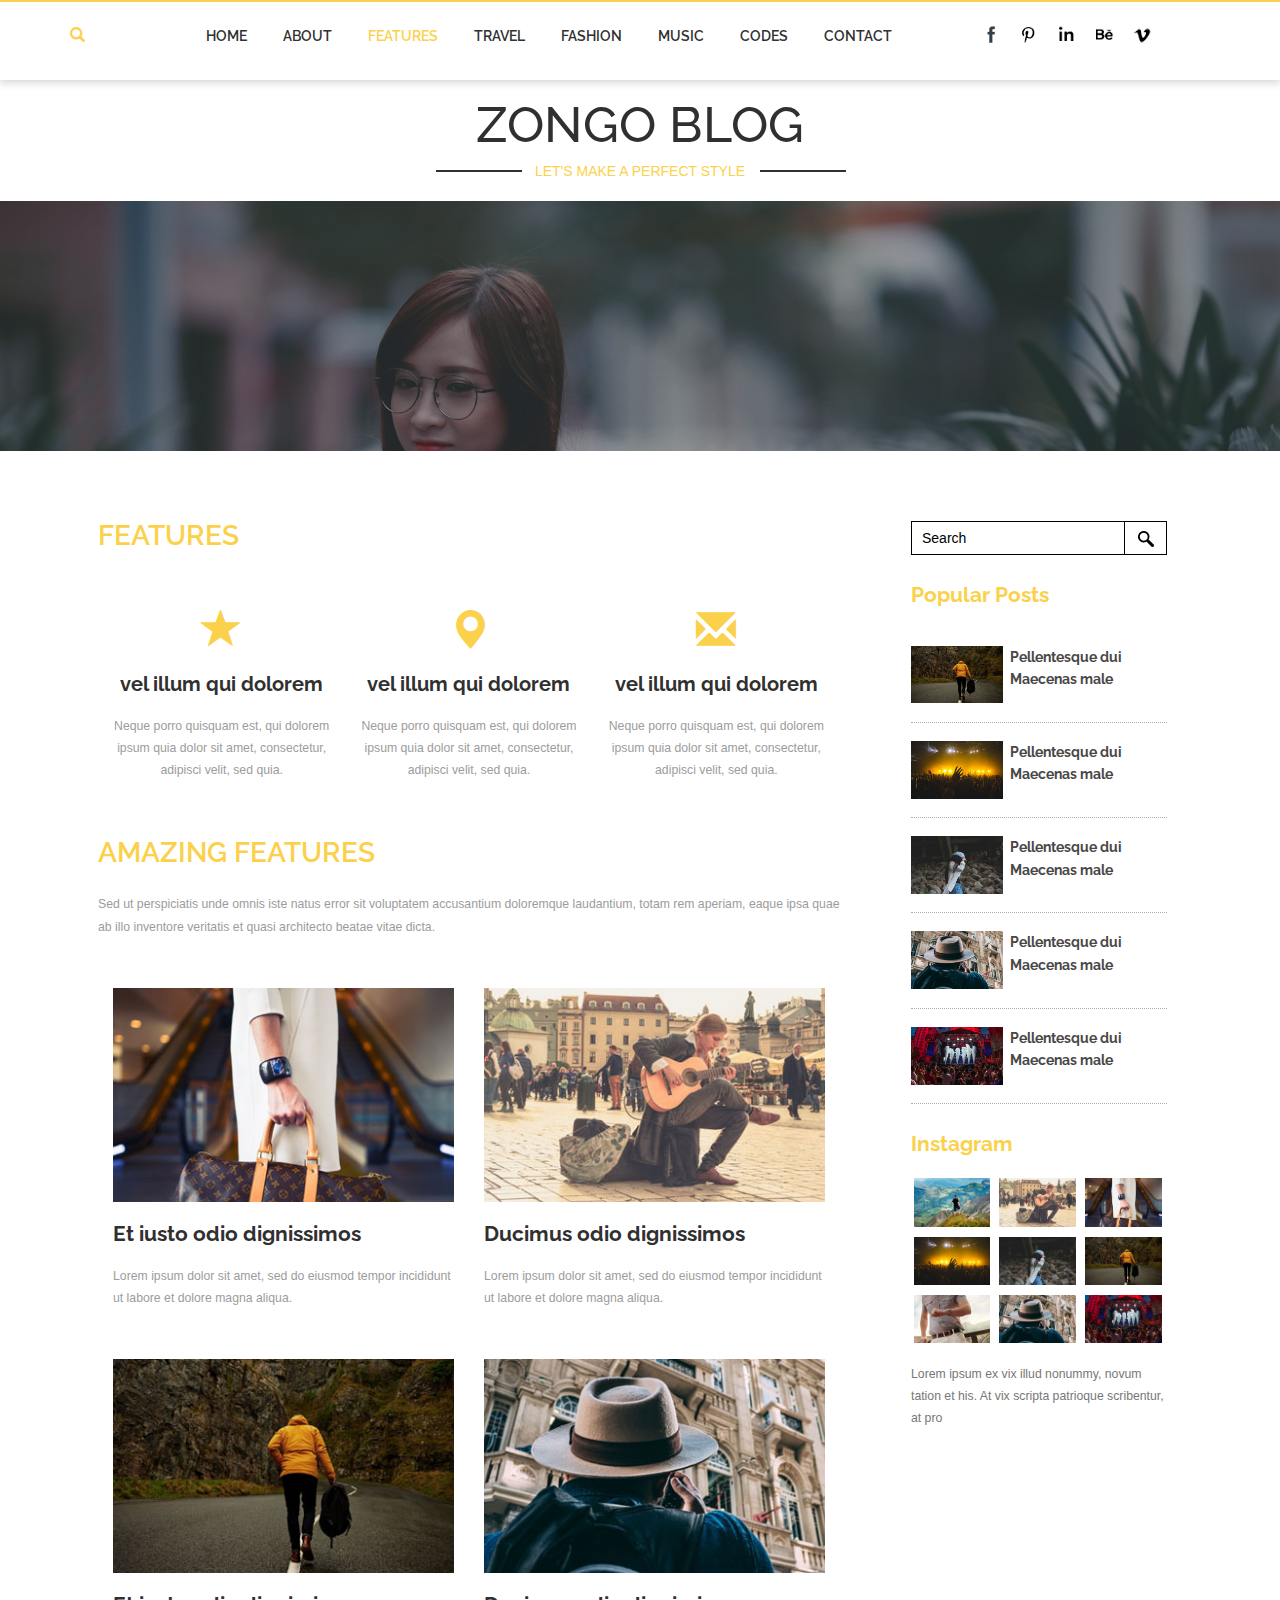
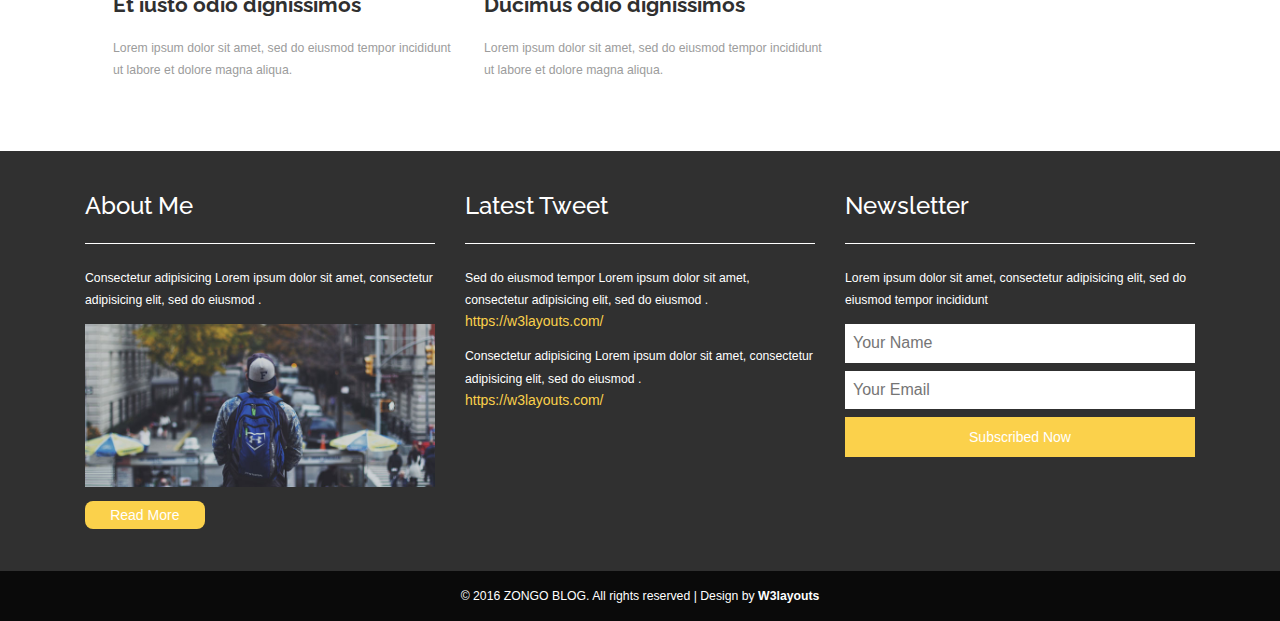
<file: features.html>
<!--
Author: W3layouts
Author URL: http://w3layouts.com
License: Creative Commons Attribution 3.0 Unported
License URL: http://creativecommons.org/licenses/by/3.0/
-->
<!DOCTYPE HTML>
<html>
<head>
<title>zongoBlog ::: Zongosoft.org</title>
<meta name="viewport" content="width=device-width, initial-scale=1">
<meta http-equiv="Content-Type" content="text/html; charset=utf-8" />
<meta name="keywords" content="ZONGO BLOG Responsive web template, Bootstrap Web Templates, Flat Web Templates, Android Compatible web template,
Smartphone Compatible web template, free webdesigns for Nokia, Samsung, LG, SonyEricsson, Motorola web design" />
<script type="applijewelleryion/x-javascript"> addEventListener("load", function() { setTimeout(hideURLbar, 0); }, false); function hideURLbar(){ window.scrollTo(0,1); } </script>
<link href="css/bootstrap.css" rel='stylesheet' type='text/css' />
<!-- Custom Theme files -->
<link href='//fonts.googleapis.com/css?family=Raleway:400,600,700' rel='stylesheet' type='text/css'>
<link href="css/style.css" rel='stylesheet' type='text/css' />
<script src="js/jquery-1.11.1.min.js"></script>
<script src="js/bootstrap.min.js"></script>
</head>
<body>
<div class="header" id="ban">
		<div class="container">
			<div class="head-left">
				<div class="header-search">
						<div class="search">
							<input class="search_box" type="checkbox" id="search_box">
							<label class="icon-search" for="search_box"><span class="glyphicon glyphicon-search" aria-hidden="true"></span></label>
							<div class="search_form">
								<form action="#" method="post">
									<input type="text" name="Search" placeholder="Search...">
									<input type="submit" value="Send">
								</form>
							</div>
						</div>
				</div>
			</div>
			<div class="header_right">
			<nav class="navbar navbar-default">
				<!-- Brand and toggle get grouped for better mobile display -->
				<div class="navbar-header">
					<button type="button" class="navbar-toggle collapsed" data-toggle="collapse" data-target="#bs-example-navbar-collapse-1">
						<span class="sr-only">Toggle navigation</span>
						<span class="icon-bar"></span>
						<span class="icon-bar"></span>
						<span class="icon-bar"></span>
					</button>
				</div>

				<!-- Collect the nav links, forms, and other content for toggling -->
				<div class="collapse navbar-collapse nav-wil" id="bs-example-navbar-collapse-1">
					<nav class="link-effect-7" id="link-effect-7">
						<ul class="nav navbar-nav">
							<li><a href="index.html">Home</a></li>
							<li><a href="about.html">About</a></li>
							<li class="active act"><a href="features.html">Features</a></li>
							<li><a href="travel.html">Travel</a></li>
							<li><a href="fashion.html">Fashion</a></li>
							<li><a href="music.html">Music</a></li>
							<li><a href="codes.html">Codes</a></li>
							<li><a href="contact.html">Contact</a></li>
						</ul>
					</nav>
				</div>
				<!-- /.navbar-collapse -->
			</nav>
			</div>
			<div class="nav navbar-nav navbar-right social-icons wow fadeInRight animated animated" data-wow-delay=".5s" style="visibility: visible; animation-delay: 0.5s; animation-name: fadeInRight;">
					<ul>
						<li><a href="#"> </a></li>
						<li><a href="#" class="pin"> </a></li>
						<li><a href="#" class="in"> </a></li>
						<li><a href="#" class="be"> </a></li>

						<li><a href="#" class="vimeo"> </a></li>
					</ul>
				</div>
			<div class="clearfix"> </div>
		</div>
	</div>
	<!--start-main-->
	<div class="header-bottom">
		<div class="container">
			<div class="logo">
				<h1><a href="index.html">ZONGO BLOG</a></h1>
				<p><label class="of"></label>LET'S MAKE A PERFECT STYLE<label class="on"></label></p>
			</div>
		</div>
	</div>
<!-- banner -->

<div class="banner-1">

</div>

	<!-- technology-left -->
	<div class="technology">
	<div class="container">
		<div class="col-md-9 technology-left">
		<div class="agile-1">
			<div class="featured-services">
					<h2 class="w3">FEATURES</h2>
					<div class="featured-services-grids">
						<div class="col-md-4 featured-services-grid">
							<div class="featured-services-grd">
								<span class="glyphicon glyphicon-star" aria-hidden="true"></span>
								<h4>vel illum qui dolorem</h4>
								<p>Neque porro quisquam est, qui dolorem ipsum quia dolor
									sit amet, consectetur, adipisci velit, sed quia.</p>

							</div>
						</div>
						<div class="col-md-4 featured-services-grid">
							<div class="featured-services-grd">
								<span class="glyphicon glyphicon-map-marker" aria-hidden="true"></span>
								<h4>vel illum qui dolorem</h4>
								<p>Neque porro quisquam est, qui dolorem ipsum quia dolor
									sit amet, consectetur, adipisci velit, sed quia.</p>

							</div>
						</div>
						<div class="col-md-4 featured-services-grid">
							<div class="featured-services-grd">
								<span class="glyphicon glyphicon-envelope" aria-hidden="true"></span>
								<h4>vel illum qui dolorem</h4>
								<p>Neque porro quisquam est, qui dolorem ipsum quia dolor
									sit amet, consectetur, adipisci velit, sed quia.</p>

							</div>
						</div>

						<div class="clearfix"> </div>
					</div>
			</div>
			<div class="features-main">
				<div class="fea-top">
				  <h3 class="w3">AMAZING FEATURES</h3>
				  <p>Sed ut perspiciatis unde omnis iste natus error sit voluptatem accusantium doloremque laudantium, totam rem aperiam, eaque ipsa quae ab illo inventore veritatis et quasi architecto beatae vitae dicta.</p>
				</div>
				<div class="feature-botttom">
							<div class="col-md-6 fea-grid">
								<div class="fea-img">
									<img src="images/f1.jpg" alt="">
								</div>
								<div class="fea-text">
									<h4>Et iusto odio dignissimos</h4>
									<p>Lorem ipsum dolor sit amet, sed do eiusmod tempor incididunt ut labore et dolore magna aliqua.</p>
								 </div>
							  <div class="clearfix"> </div>
							</div>
							<div class="col-md-6 fea-grid">
								<div class="fea-img">
									<img src="images/m1.jpg" alt="">
								</div>
								<div class="fea-text">
									<h4>Ducimus odio dignissimos</h4>
									<p>Lorem ipsum dolor sit amet, sed do eiusmod tempor incididunt ut labore et dolore magna aliqua.</p>
								</div>
							</div>
							<div class="col-md-6 fea-grid">
								<div class="fea-img">
									<img src="images/t2.jpg" alt="">
								</div>
								<div class="fea-text">
									<h4>Et iusto odio dignissimos</h4>
									<p>Lorem ipsum dolor sit amet, sed do eiusmod tempor incididunt ut labore et dolore magna aliqua.</p>
								</div>
							  <div class="clearfix"> </div>
							</div>
							<div class="col-md-6 fea-grid">
								<div class="fea-img">
									<img src="images/t3.jpg" alt="">
								</div>
								<div class="fea-text">
									<h4>Ducimus odio dignissimos</h4>
									<p>Lorem ipsum dolor sit amet, sed do eiusmod tempor incididunt ut labore et dolore magna aliqua. </p>
								</div>
							</div>
						   <div class="clearfix"> </div>
				</div>
			</div>
			</div>
		</div>
		<!-- technology-right -->
		<div class="col-md-3 technology-right">


				<div class="blo-top1">

					<div class="tech-btm">
					<div class="search-1">
							<form action="#" method="post">
								<input type="search" name="Search" value="Search" onfocus="this.value = '';" onblur="if (this.value == '') {this.value = 'Search';}" required="">
								<input type="submit" value=" ">
							</form>
						</div>
					<h4>Popular Posts </h4>
						<div class="blog-grids">
							<div class="blog-grid-left">
								<a href="singlepage.html"><img src="images/t2.jpg" class="img-responsive" alt=""></a>
							</div>
							<div class="blog-grid-right">

								<h5><a href="singlepage.html">Pellentesque dui Maecenas male</a> </h5>
							</div>
							<div class="clearfix"> </div>
						</div>
						<div class="blog-grids">
							<div class="blog-grid-left">
								<a href="singlepage.html"><img src="images/m2.jpg" class="img-responsive" alt=""></a>
							</div>
							<div class="blog-grid-right">

								<h5><a href="singlepage.html">Pellentesque dui Maecenas male</a> </h5>
							</div>
							<div class="clearfix"> </div>
						</div>
						<div class="blog-grids">
							<div class="blog-grid-left">
								<a href="singlepage.html"><img src="images/f2.jpg" class="img-responsive" alt=""></a>
							</div>
							<div class="blog-grid-right">

								<h5><a href="singlepage.html">Pellentesque dui Maecenas male</a> </h5>
							</div>
							<div class="clearfix"> </div>
						</div>
						<div class="blog-grids">
							<div class="blog-grid-left">
								<a href="singlepage.html"><img src="images/t3.jpg" class="img-responsive" alt=""></a>
							</div>
							<div class="blog-grid-right">

								<h5><a href="singlepage.html">Pellentesque dui Maecenas male</a> </h5>
							</div>
							<div class="clearfix"> </div>
						</div>
						<div class="blog-grids">
							<div class="blog-grid-left">
								<a href="singlepage.html"><img src="images/m3.jpg" class="img-responsive" alt=""></a>
							</div>
							<div class="blog-grid-right">

								<h5><a href="singlepage.html">Pellentesque dui Maecenas male</a> </h5>
							</div>
							<div class="clearfix"> </div>
						</div>
						<div class="insta">
					<h4>Instagram</h4>
						<ul>

							<li><a href="singlepage.html"><img src="images/t1.jpg" class="img-responsive" alt=""></a></li>
							<li><a href="singlepage.html"><img src="images/m1.jpg" class="img-responsive" alt=""></a></li>
							<li><a href="singlepage.html"><img src="images/f1.jpg" class="img-responsive" alt=""></a></li>
							<li><a href="singlepage.html"><img src="images/m2.jpg" class="img-responsive" alt=""></a></li>
							<li><a href="singlepage.html"><img src="images/f2.jpg" class="img-responsive" alt=""></a></li>
							<li><a href="singlepage.html"><img src="images/t2.jpg" class="img-responsive" alt=""></a></li>
							<li><a href="singlepage.html"><img src="images/f3.jpg" class="img-responsive" alt=""></a></li>
							<li><a href="singlepage.html"><img src="images/t3.jpg" class="img-responsive" alt=""></a></li>
							<li><a href="singlepage.html"><img src="images/m3.jpg" class="img-responsive" alt=""></a></li>
						</ul>
					</div>

					<p>Lorem ipsum ex vix illud nonummy, novum tation et his. At vix scripta patrioque scribentur, at pro</p>
					<div class="twt">

						<iframe id="twitter-widget-0" scrolling="no" frameborder="0" allowtransparency="true" class="twitter-hashtag-button twitter-hashtag-button-rendered twitter-tweet-button" title="Twitter Tweet Button" src="https://platform.twitter.com/widgets/tweet_button.b7de008f493a5185d8df1aedd62d77c6.en.html#button_hashtag=TwitterStories&amp;dnt=false&amp;id=twitter-widget-0&amp;lang=en&amp;original_referer=https%3A%2F%2Fp.w3layouts.com%2Fdemos%2Fduplex%2Fweb%2F&amp;size=l&amp;time=1467721486626&amp;type=hashtag" style="position: static; visibility: visible; width: 166px; height: 28px;" data-hashtag="TwitterStories"></iframe>
						<script>!function(d,s,id){var js,fjs=d.getElementsByTagName(s)[0],p=/^http:/.test(d.location)?'http':'https';if(!d.getElementById(id)){js=d.createElement(s);js.id=id;js.src=p+'://platform.twitter.com/widgets.js';fjs.parentNode.insertBefore(js,fjs);}}(document, 'script', 'twitter-wjs');</script>
					</div>
					</div>



				</div>


		</div>
		<div class="clearfix"></div>
		<!-- technology-right -->
	</div>
</div>
<div class="footer">
		<div class="container">
			<div class="col-md-4 footer-left">
				<h4>About Me</h4>
				<p>Consectetur adipisicing Lorem ipsum dolor sit amet, consectetur adipisicing elit, sed do eiusmod .</p>
				<img src="images/t4.jpg" class="img-responsive" alt="">
					<div class="bht1">
						<a href="singlepage.html">Read More</a>
					</div>
			</div>
			<div class="col-md-4 footer-middle">
			<h4>Latest Tweet</h4>
			<div class="mid-btm">
				<p>Sed do eiusmod tempor Lorem ipsum dolor sit amet, consectetur adipisicing elit, sed do eiusmod .</p>
				<a href="https://w3layouts.com/">https://w3layouts.com/</a>
			</div>

				<p>Consectetur adipisicing Lorem ipsum dolor sit amet, consectetur adipisicing elit, sed do eiusmod .</p>
				<a href="https://w3layouts.com/">https://w3layouts.com/</a>

			</div>
			<div class="col-md-4 footer-right">
				<h4>Newsletter</h4>
				<p>Lorem ipsum dolor sit amet, consectetur adipisicing elit, sed do eiusmod tempor incididunt</p>
						<div class="name">
							<form action="#" method="post">
								<input type="text" placeholder="Your Name" required="">
								<input type="text" placeholder="Your Email" required="">
								<input type="submit" value="Subscribed Now">
							</form>

						</div>

							<div class="clearfix"> </div>

			</div>
			<div class="clearfix"></div>
		</div>
	</div>
	<div class="copyright">
				<div class="container">
					<p>© 2016 ZONGO BLOG. All rights reserved | Design by <a href="http://w3layouts.com/">W3layouts</a></p>
				</div>
			</div>
</body>
</html>
</file>
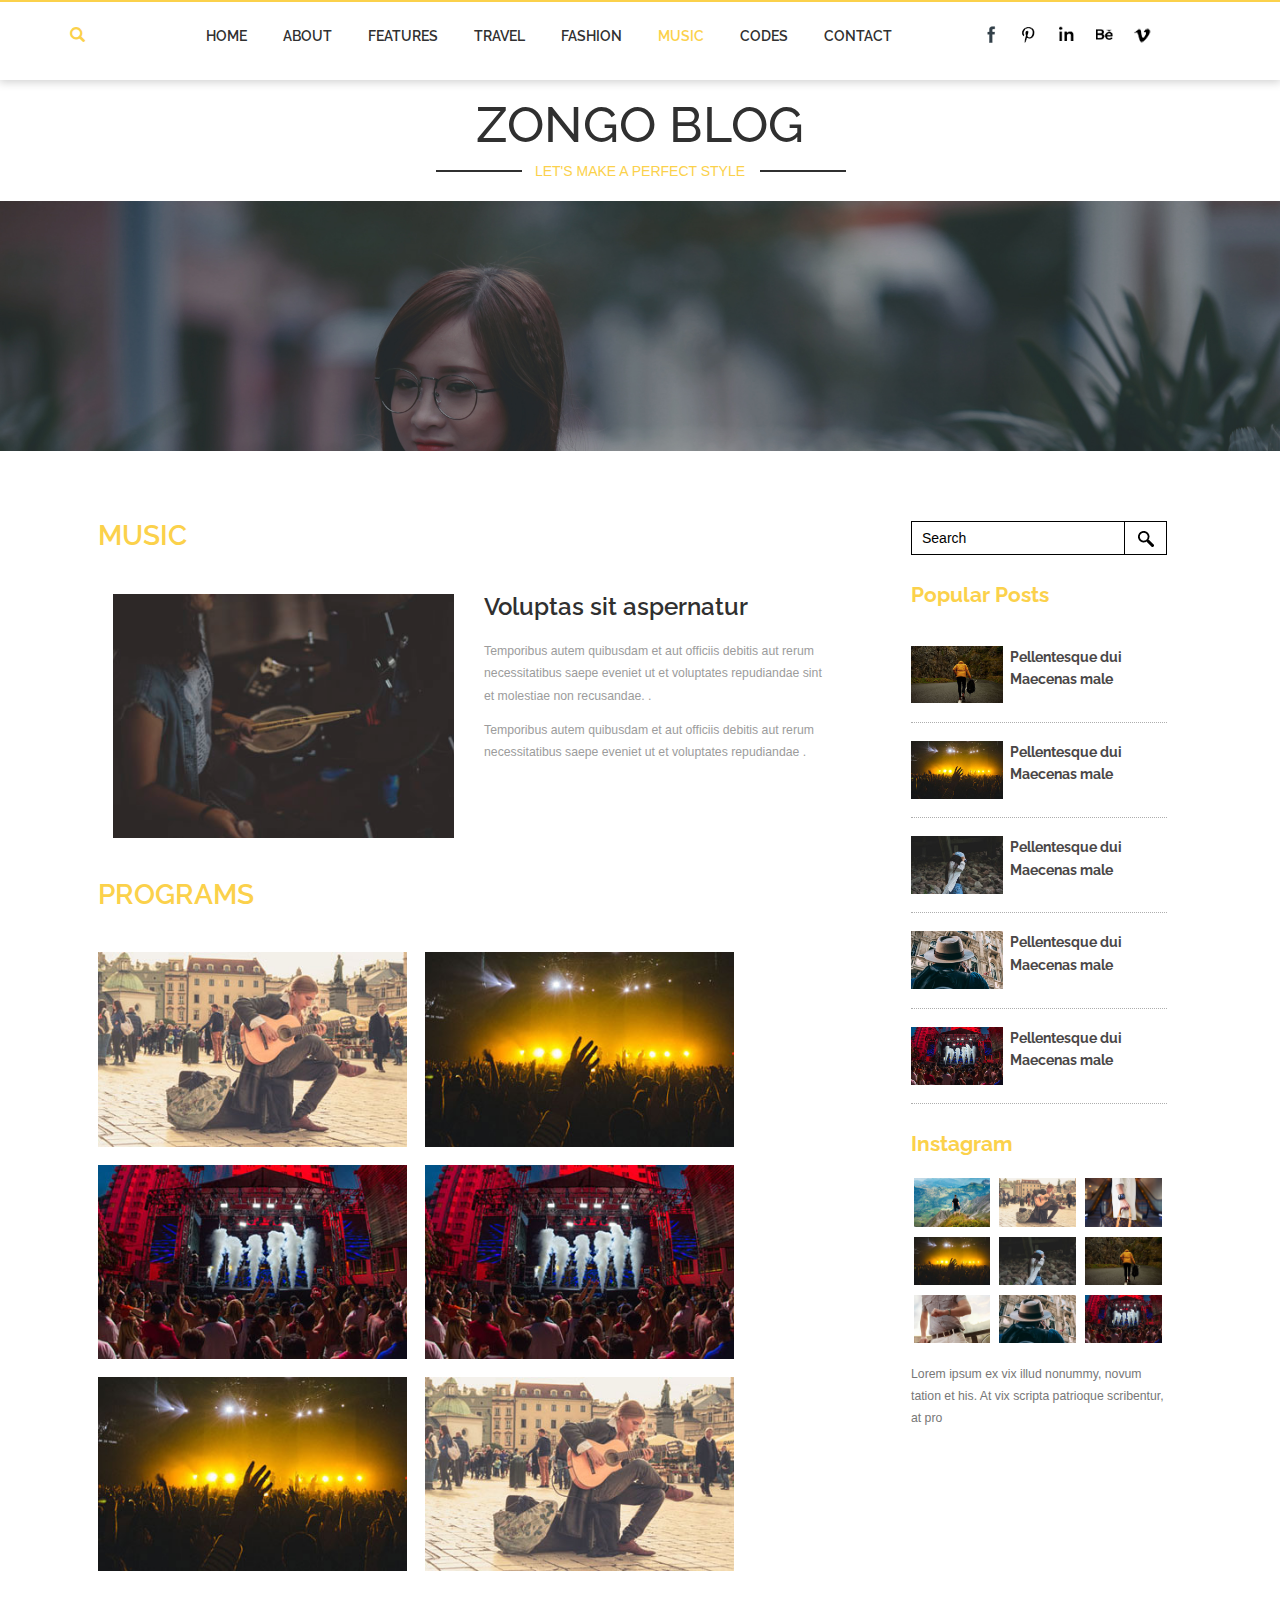
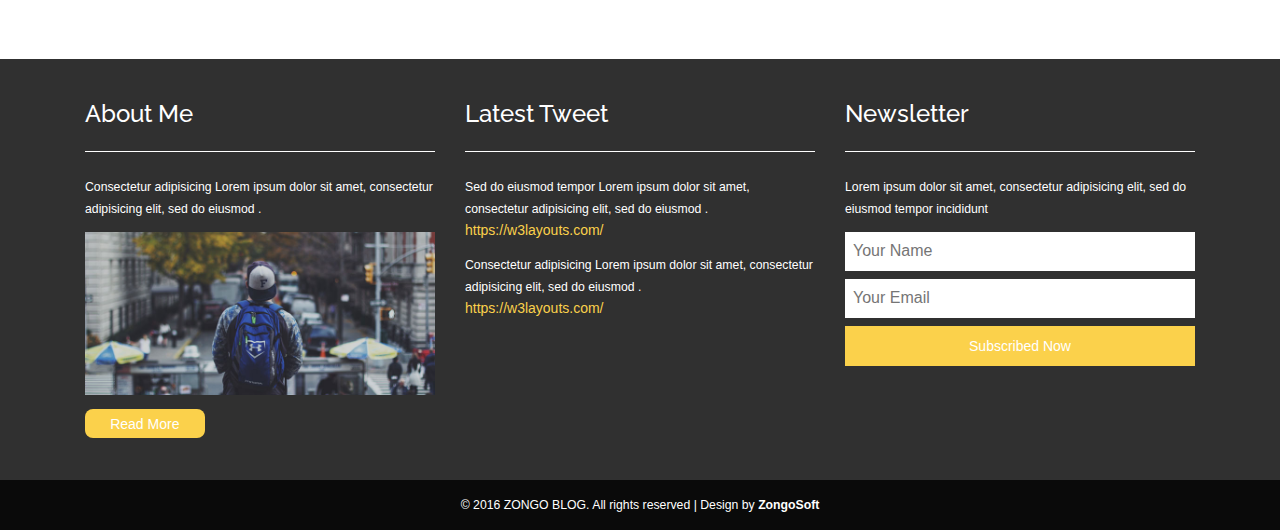
<file: music.html>
<!--
Author: W3layouts
Author URL: http://w3layouts.com
License: Creative Commons Attribution 3.0 Unported
License URL: http://creativecommons.org/licenses/by/3.0/
-->
<!DOCTYPE HTML>
<html>
<head>
<title>zongoBlog ::: Zongosoft.org</title>
<meta name="viewport" content="width=device-width, initial-scale=1">
<meta http-equiv="Content-Type" content="text/html; charset=utf-8" />
<meta name="keywords" content="ZONGO BLOG Responsive web template, Bootstrap Web Templates, Flat Web Templates, Android Compatible web template,
Smartphone Compatible web template, free webdesigns for Nokia, Samsung, LG, SonyEricsson, Motorola web design" />
<script type="applijewelleryion/x-javascript"> addEventListener("load", function() { setTimeout(hideURLbar, 0); }, false); function hideURLbar(){ window.scrollTo(0,1); } </script>
<link href="css/bootstrap.css" rel='stylesheet' type='text/css' />
<!-- Custom Theme files -->
<link href='//fonts.googleapis.com/css?family=Raleway:400,600,700' rel='stylesheet' type='text/css'>
<link href="css/style.css" rel='stylesheet' type='text/css' />
<link rel="stylesheet" type="text/css" href="css/component.css" />
<script src="js/jquery-1.11.1.min.js"></script>
<script src="js/bootstrap.min.js"></script>
<script src="js/modernizr.custom.js"></script>
</head>
<body>
<div class="header" id="ban">
		<div class="container">
			<div class="head-left">
				<div class="header-search">
						<div class="search">
							<input class="search_box" type="checkbox" id="search_box">
							<label class="icon-search" for="search_box"><span class="glyphicon glyphicon-search" aria-hidden="true"></span></label>
							<div class="search_form">
								<form action="#" method="post">
									<input type="text" name="Search" placeholder="Search...">
									<input type="submit" value="Send">
								</form>
							</div>
						</div>
				</div>
			</div>
			<div class="header_right">
			<nav class="navbar navbar-default">
				<!-- Brand and toggle get grouped for better mobile display -->
				<div class="navbar-header">
					<button type="button" class="navbar-toggle collapsed" data-toggle="collapse" data-target="#bs-example-navbar-collapse-1">
						<span class="sr-only">Toggle navigation</span>
						<span class="icon-bar"></span>
						<span class="icon-bar"></span>
						<span class="icon-bar"></span>
					</button>
				</div>

				<!-- Collect the nav links, forms, and other content for toggling -->
				<div class="collapse navbar-collapse nav-wil" id="bs-example-navbar-collapse-1">
					<nav class="link-effect-7" id="link-effect-7">
						<ul class="nav navbar-nav">
							<li><a href="index.html">Home</a></li>
							<li><a href="about.html">About</a></li>
							<li><a href="features.html">Features</a></li>
							<li><a href="travel.html">Travel</a></li>
							<li><a href="fashion.html">Fashion</a></li>
							<li class="active act"><a href="music.html">Music</a></li>
							<li><a href="codes.html">Codes</a></li>
							<li><a href="contact.html">Contact</a></li>
						</ul>
					</nav>
				</div>
				<!-- /.navbar-collapse -->
			</nav>
			</div>
			<div class="nav navbar-nav navbar-right social-icons wow fadeInRight animated animated" data-wow-delay=".5s" style="visibility: visible; animation-delay: 0.5s; animation-name: fadeInRight;">
					<ul>
						<li><a href="#"> </a></li>
						<li><a href="#" class="pin"> </a></li>
						<li><a href="#" class="in"> </a></li>
						<li><a href="#" class="be"> </a></li>

						<li><a href="#" class="vimeo"> </a></li>
					</ul>
				</div>
			<div class="clearfix"> </div>
		</div>
	</div>
	<!--start-main-->
	<div class="header-bottom">
		<div class="container">
			<div class="logo">
				<h1><a href="index.html">ZONGO BLOG</a></h1>
				<p><label class="of"></label>LET'S MAKE A PERFECT STYLE<label class="on"></label></p>
			</div>
		</div>
	</div>
<!-- banner -->

<div class="banner-1">

</div>

	<!-- technology-left -->
	<div class="technology">
	<div class="container">
		<div class="col-md-9 technology-left">
			<div class="music">
				<div class="latest">
						<h2 class="w3">MUSIC</h2>
						<div class="tip-grids">
							<div class="col-md-6 tip-grid">
								<figure class="effect-julia">
									<img src="images/m5.jpg" alt="">

								</figure>
							</div>
							<div class="col-md-6 tip-grid-right">
								<div class="tip-gd-left">
										<h4>Voluptas sit aspernatur</h4>
										<p> Temporibus autem quibusdam et aut officiis
									debitis aut rerum necessitatibus saepe eveniet ut
									et voluptates repudiandae sint et molestiae non recusandae. .</p>
									<p> Temporibus autem quibusdam et aut officiis
									debitis aut rerum necessitatibus saepe eveniet ut
									et voluptates repudiandae .</p>
								</div>
							</div>
							<div class="clearfix"></div>
						</div>
				</div>
				<div class="effect-grid">
						<h3 class="w3">PROGRAMS</h3>
						<ul class="grid cs-style-3">
						<li>
							<figure>
								<img src="images/m1.jpg" alt="img02">
								<figcaption>
									<h4>PROGRAMS</h4>
								</figcaption>
							</figure>
						</li>
						<li>
							<figure>
								<img src="images/m2.jpg" alt="img03">
								<figcaption>
									<h4>PROGRAMS</h4>
								</figcaption>
							</figure>
						</li>
						<li>
							<figure>
								<img src="images/m3.jpg" alt="img06">
								<figcaption>
									<h4>PROGRAMS</h4>
								</figcaption>
							</figure>
						</li>
						<li>
							<figure>
								<img src="images/m3.jpg" alt="img04">
								<figcaption>
									<h4>PROGRAMS</h4>
								</figcaption>
							</figure>
						</li>
						<li>
							<figure>
								<img src="images/m2.jpg" alt="img05">
								<figcaption>
									<h4>PROGRAMS</h4>
								</figcaption>
							</figure>
						</li>
						<li>
							<figure>
								<img src="images/m1.jpg" alt="img01">
								<figcaption>
									<h4>PROGRAMS</h4>
								</figcaption>
							</figure>
						</li>
						<div class="clearfix"></div>
					</ul>
				</div>
			</div>
		</div>
		<!-- technology-right -->
		<div class="col-md-3 technology-right">


				<div class="blo-top1">

					<div class="tech-btm">
					<div class="search-1">
							<form action="#" method="post">
								<input type="search" name="Search" value="Search" onfocus="this.value = '';" onblur="if (this.value == '') {this.value = 'Search';}" required="">
								<input type="submit" value=" ">
							</form>
						</div>
					<h4>Popular Posts </h4>
						<div class="blog-grids">
							<div class="blog-grid-left">
								<a href="singlepage.html"><img src="images/t2.jpg" class="img-responsive" alt=""></a>
							</div>
							<div class="blog-grid-right">

								<h5><a href="singlepage.html">Pellentesque dui Maecenas male</a> </h5>
							</div>
							<div class="clearfix"> </div>
						</div>
						<div class="blog-grids">
							<div class="blog-grid-left">
								<a href="singlepage.html"><img src="images/m2.jpg" class="img-responsive" alt=""></a>
							</div>
							<div class="blog-grid-right">

								<h5><a href="singlepage.html">Pellentesque dui Maecenas male</a> </h5>
							</div>
							<div class="clearfix"> </div>
						</div>
						<div class="blog-grids">
							<div class="blog-grid-left">
								<a href="singlepage.html"><img src="images/f2.jpg" class="img-responsive" alt=""></a>
							</div>
							<div class="blog-grid-right">

								<h5><a href="singlepage.html">Pellentesque dui Maecenas male</a> </h5>
							</div>
							<div class="clearfix"> </div>
						</div>
						<div class="blog-grids">
							<div class="blog-grid-left">
								<a href="singlepage.html"><img src="images/t3.jpg" class="img-responsive" alt=""></a>
							</div>
							<div class="blog-grid-right">

								<h5><a href="singlepage.html">Pellentesque dui Maecenas male</a> </h5>
							</div>
							<div class="clearfix"> </div>
						</div>
						<div class="blog-grids">
							<div class="blog-grid-left">
								<a href="singlepage.html"><img src="images/m3.jpg" class="img-responsive" alt=""></a>
							</div>
							<div class="blog-grid-right">

								<h5><a href="singlepage.html">Pellentesque dui Maecenas male</a> </h5>
							</div>
							<div class="clearfix"> </div>
						</div>
						<div class="insta">
					<h4>Instagram</h4>
						<ul>

							<li><a href="singlepage.html"><img src="images/t1.jpg" class="img-responsive" alt=""></a></li>
							<li><a href="singlepage.html"><img src="images/m1.jpg" class="img-responsive" alt=""></a></li>
							<li><a href="singlepage.html"><img src="images/f1.jpg" class="img-responsive" alt=""></a></li>
							<li><a href="singlepage.html"><img src="images/m2.jpg" class="img-responsive" alt=""></a></li>
							<li><a href="singlepage.html"><img src="images/f2.jpg" class="img-responsive" alt=""></a></li>
							<li><a href="singlepage.html"><img src="images/t2.jpg" class="img-responsive" alt=""></a></li>
							<li><a href="singlepage.html"><img src="images/f3.jpg" class="img-responsive" alt=""></a></li>
							<li><a href="singlepage.html"><img src="images/t3.jpg" class="img-responsive" alt=""></a></li>
							<li><a href="singlepage.html"><img src="images/m3.jpg" class="img-responsive" alt=""></a></li>
						</ul>
					</div>

					<p>Lorem ipsum ex vix illud nonummy, novum tation et his. At vix scripta patrioque scribentur, at pro</p>
					<div class="twt">

						<iframe id="twitter-widget-0" scrolling="no" frameborder="0" allowtransparency="true" class="twitter-hashtag-button twitter-hashtag-button-rendered twitter-tweet-button" title="Twitter Tweet Button" src="https://platform.twitter.com/widgets/tweet_button.b7de008f493a5185d8df1aedd62d77c6.en.html#button_hashtag=TwitterStories&amp;dnt=false&amp;id=twitter-widget-0&amp;lang=en&amp;original_referer=https%3A%2F%2Fp.w3layouts.com%2Fdemos%2Fduplex%2Fweb%2F&amp;size=l&amp;time=1467721486626&amp;type=hashtag" style="position: static; visibility: visible; width: 166px; height: 28px;" data-hashtag="TwitterStories"></iframe>
						<script>!function(d,s,id){var js,fjs=d.getElementsByTagName(s)[0],p=/^http:/.test(d.location)?'http':'https';if(!d.getElementById(id)){js=d.createElement(s);js.id=id;js.src=p+'://platform.twitter.com/widgets.js';fjs.parentNode.insertBefore(js,fjs);}}(document, 'script', 'twitter-wjs');</script>
					</div>
					</div>



				</div>


		</div>
		<div class="clearfix"></div>
		<!-- technology-right -->
	</div>
</div>
<div class="footer">
		<div class="container">
			<div class="col-md-4 footer-left">
				<h4>About Me</h4>
				<p>Consectetur adipisicing Lorem ipsum dolor sit amet, consectetur adipisicing elit, sed do eiusmod .</p>
				<img src="images/t4.jpg" class="img-responsive" alt="">
					<div class="bht1">
						<a href="singlepage.html">Read More</a>
					</div>
			</div>
			<div class="col-md-4 footer-middle">
			<h4>Latest Tweet</h4>
			<div class="mid-btm">
				<p>Sed do eiusmod tempor Lorem ipsum dolor sit amet, consectetur adipisicing elit, sed do eiusmod .</p>
				<a href="https://w3layouts.com/">https://w3layouts.com/</a>
			</div>

				<p>Consectetur adipisicing Lorem ipsum dolor sit amet, consectetur adipisicing elit, sed do eiusmod .</p>
				<a href="https://w3layouts.com/">https://w3layouts.com/</a>

			</div>
			<div class="col-md-4 footer-right">
				<h4>Newsletter</h4>
				<p>Lorem ipsum dolor sit amet, consectetur adipisicing elit, sed do eiusmod tempor incididunt</p>
						<div class="name">
							<form action="#" method="post">
								<input type="text" placeholder="Your Name" required="">
								<input type="text" placeholder="Your Email" required="">
								<input type="submit" value="Subscribed Now">
							</form>

						</div>

							<div class="clearfix"> </div>

			</div>
			<div class="clearfix"></div>
		</div>
	</div>
	<div class="copyright">
				<div class="container">
					<p>© 2016 ZONGO BLOG. All rights reserved | Design by <a href="http://zongosoft.org/">ZongoSoft</a></p>
				</div>
			</div>
</body>
</html>
</file>
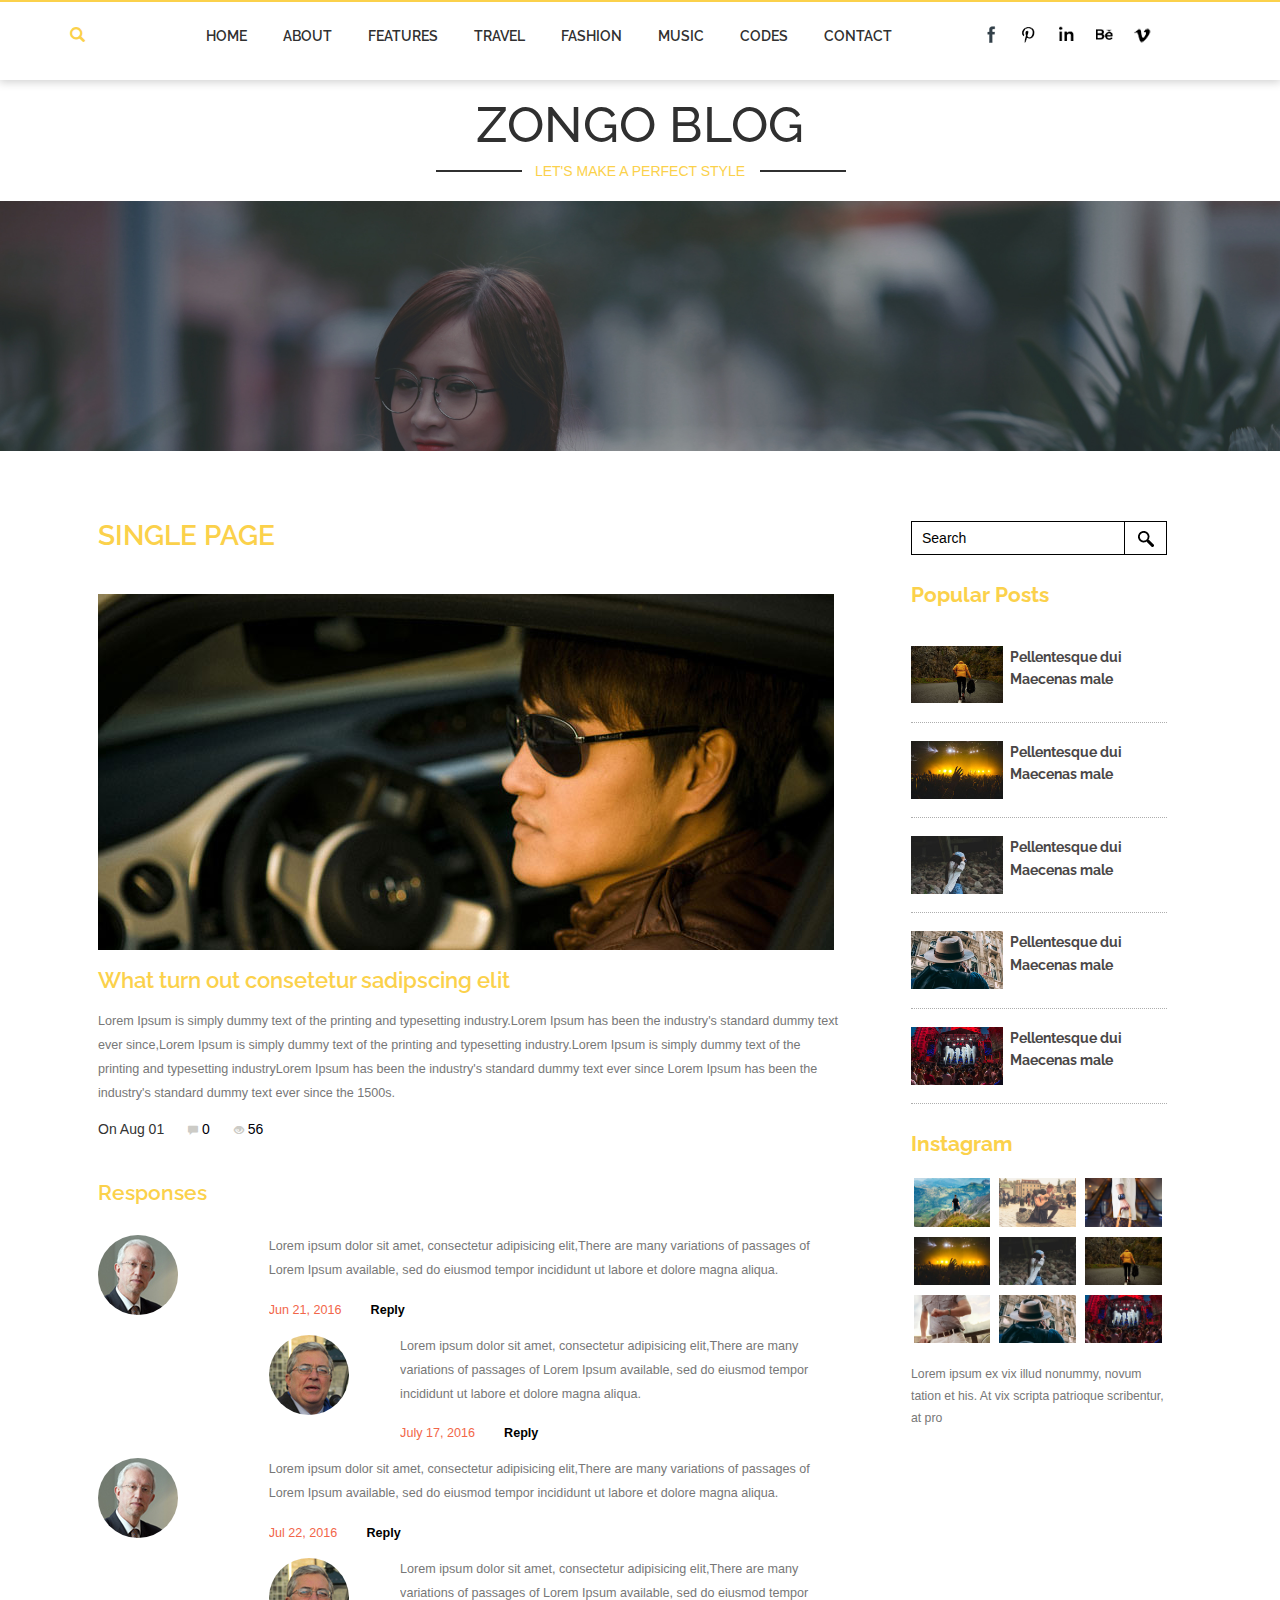
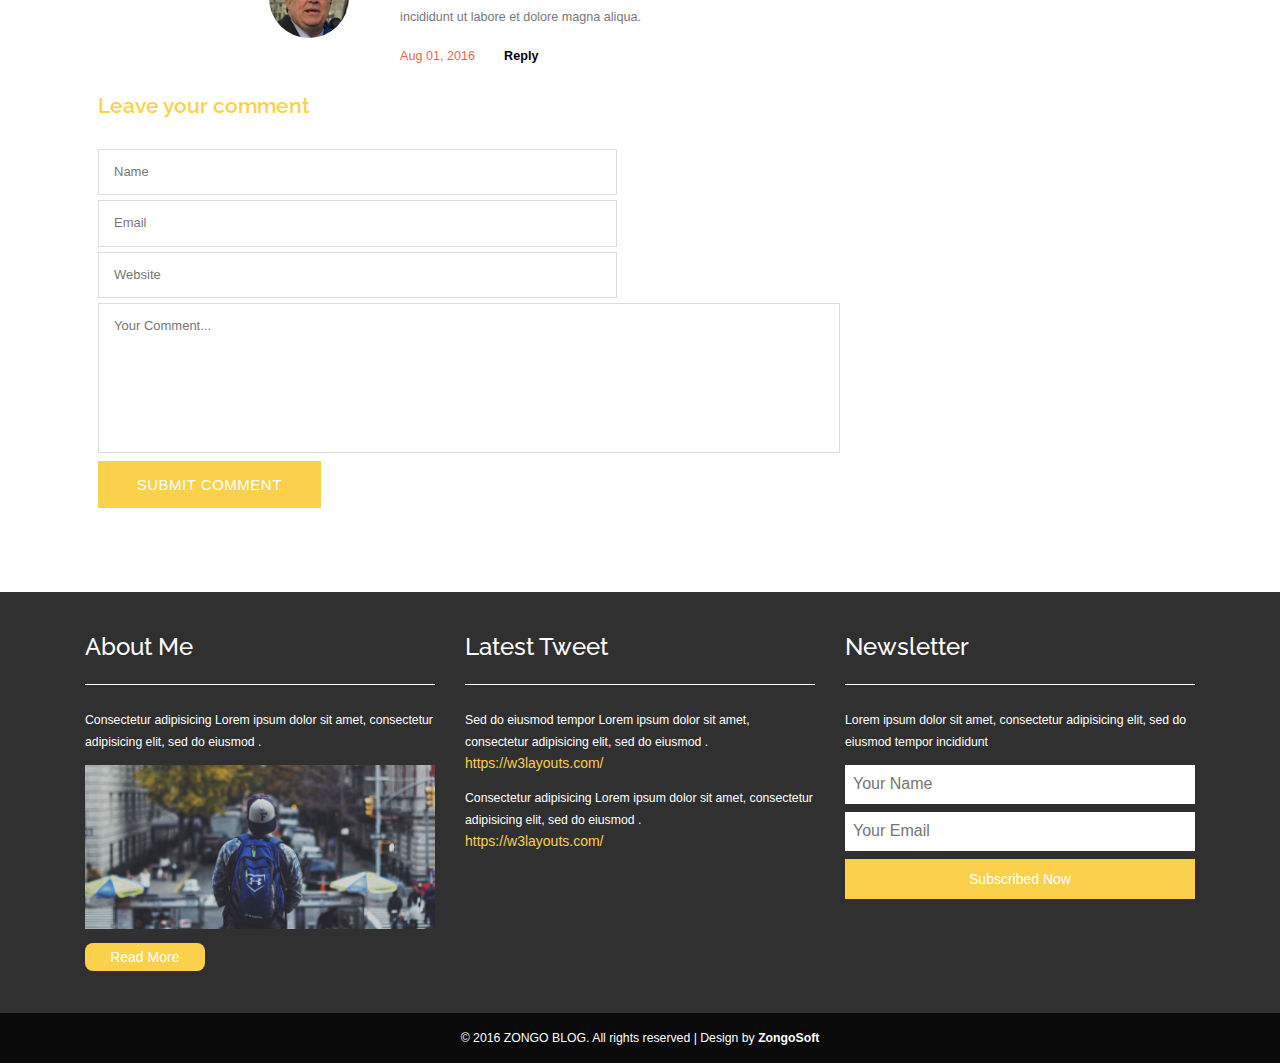
<file: singlepage.html>
<!--
Author: W3layouts
Author URL: http://w3layouts.com
License: Creative Commons Attribution 3.0 Unported
License URL: http://creativecommons.org/licenses/by/3.0/
-->
<!DOCTYPE HTML>
<html>
<head>
<title>zongoBlog ::: Zongosoft.org</title>
<meta name="viewport" content="width=device-width, initial-scale=1">
<meta http-equiv="Content-Type" content="text/html; charset=utf-8" />
<meta name="keywords" content="ZONGO BLOG Responsive web template, Bootstrap Web Templates, Flat Web Templates, Android Compatible web template,
Smartphone Compatible web template, free webdesigns for Nokia, Samsung, LG, SonyEricsson, Motorola web design" />
<script type="applijewelleryion/x-javascript"> addEventListener("load", function() { setTimeout(hideURLbar, 0); }, false); function hideURLbar(){ window.scrollTo(0,1); } </script>
<link href="css/bootstrap.css" rel='stylesheet' type='text/css' />
<!-- Custom Theme files -->
<link href='//fonts.googleapis.com/css?family=Raleway:400,600,700' rel='stylesheet' type='text/css'>
<link href="css/style.css" rel='stylesheet' type='text/css' />
<script src="js/jquery-1.11.1.min.js"></script>
<script src="js/bootstrap.min.js"></script>
</head>
<body>
<div class="header" id="ban">
		<div class="container">
			<div class="head-left">
				<div class="header-search">
						<div class="search">
							<input class="search_box" type="checkbox" id="search_box">
							<label class="icon-search" for="search_box"><span class="glyphicon glyphicon-search" aria-hidden="true"></span></label>
							<div class="search_form">
								<form action="#" method="post">
									<input type="text" name="Search" placeholder="Search...">
									<input type="submit" value="Send">
								</form>
							</div>
						</div>
				</div>
			</div>
			<div class="header_right">
			<nav class="navbar navbar-default">
				<!-- Brand and toggle get grouped for better mobile display -->
				<div class="navbar-header">
					<button type="button" class="navbar-toggle collapsed" data-toggle="collapse" data-target="#bs-example-navbar-collapse-1">
						<span class="sr-only">Toggle navigation</span>
						<span class="icon-bar"></span>
						<span class="icon-bar"></span>
						<span class="icon-bar"></span>
					</button>
				</div>

				<!-- Collect the nav links, forms, and other content for toggling -->
				<div class="collapse navbar-collapse nav-wil" id="bs-example-navbar-collapse-1">
					<nav class="link-effect-7" id="link-effect-7">
						<ul class="nav navbar-nav">
							<li><a href="index.html">Home</a></li>
							<li><a href="about.html">About</a></li>
							<li><a href="features.html">Features</a></li>
							<li><a href="travel.html">Travel</a></li>
							<li><a href="fashion.html">Fashion</a></li>
							<li><a href="music.html">Music</a></li>
							<li><a href="codes.html">Codes</a></li>
							<li><a href="contact.html">Contact</a></li>
						</ul>
					</nav>
				</div>
				<!-- /.navbar-collapse -->
			</nav>
			</div>
			<div class="nav navbar-nav navbar-right social-icons wow fadeInRight animated animated" data-wow-delay=".5s" style="visibility: visible; animation-delay: 0.5s; animation-name: fadeInRight;">
					<ul>
						<li><a href="#"> </a></li>
						<li><a href="#" class="pin"> </a></li>
						<li><a href="#" class="in"> </a></li>
						<li><a href="#" class="be"> </a></li>

						<li><a href="#" class="vimeo"> </a></li>
					</ul>
				</div>
			<div class="clearfix"> </div>
		</div>
	</div>
	<!--start-main-->
	<div class="header-bottom">
		<div class="container">
			<div class="logo">
				<h1><a href="index.html">ZONGO BLOG</a></h1>
				<p><label class="of"></label>LET'S MAKE A PERFECT STYLE<label class="on"></label></p>
			</div>
		</div>
	</div>
<!-- banner -->

<div class="banner-1">

</div>

	<!-- technology-left -->
	<div class="technology">
	<div class="container">
		<div class="col-md-9 technology-left">
			<div class="agileinfo">

		  <h2 class="w3">SINGLE PAGE</h2>
			<div class="single">
			   <img src="images/sing-1.jpg" class="img-responsive" alt="">
			    <div class="b-bottom">
			      <h5 class="top">What turn out consetetur sadipscing elit</h5>
				   <p class="sub">Lorem Ipsum is simply dummy text of the printing and typesetting industry.Lorem Ipsum has been the industry's standard dummy text ever since,Lorem Ipsum is simply dummy text of the printing and typesetting industry.Lorem Ipsum is simply dummy text of the printing and typesetting industryLorem Ipsum has been the industry's standard dummy text ever since Lorem Ipsum has been the industry's standard dummy text ever since the 1500s.</p>
			      <p>On Aug 01 <a class="span_link" href="#"><span class="glyphicon glyphicon-comment"></span>0 </a><a class="span_link" href="#"><span class="glyphicon glyphicon-eye-open"></span>56 </a></p>

				</div>
			 </div>


						<div class="response">
					<h4>Responses</h4>
					<div class="media response-info">
						<div class="media-left response-text-left">
							<a href="#">
								<img src="images/sin1.jpg" class="img-responsive" alt="">
							</a>
						</div>
						<div class="media-body response-text-right">
							<p>Lorem ipsum dolor sit amet, consectetur adipisicing elit,There are many variations of passages of Lorem Ipsum available,
								sed do eiusmod tempor incididunt ut labore et dolore magna aliqua.</p>
							<ul>
								<li>Jun 21, 2016</li>
								<li><a href="#">Reply</a></li>
							</ul>
							<div class="media response-info">
								<div class="media-left response-text-left">
									<a href="#">
										<img src="images/sin2.jpg" class="img-responsive" alt="">
									</a>
								</div>
								<div class="media-body response-text-right">
									<p>Lorem ipsum dolor sit amet, consectetur adipisicing elit,There are many variations of passages of Lorem Ipsum available,
										sed do eiusmod tempor incididunt ut labore et dolore magna aliqua.</p>
									<ul>
										<li>July 17, 2016</li>
										<li><a href="#">Reply</a></li>
									</ul>
								</div>
								<div class="clearfix"> </div>
							</div>
						</div>
						<div class="clearfix"> </div>
					</div>
					<div class="media response-info">
						<div class="media-left response-text-left">
							<a href="#">
								<img src="images/sin1.jpg" class="img-responsive" alt="">
							</a>
						</div>
						<div class="media-body response-text-right">
							<p>Lorem ipsum dolor sit amet, consectetur adipisicing elit,There are many variations of passages of Lorem Ipsum available,
								sed do eiusmod tempor incididunt ut labore et dolore magna aliqua.</p>
							<ul>
								<li>Jul 22, 2016</li>
								<li><a href="#">Reply</a></li>
							</ul>
							<div class="media response-info">
								<div class="media-left response-text-left">
									<a href="#">
										<img src="images/sin2.jpg" class="img-responsive" alt="">
									</a>
								</div>
								<div class="media-body response-text-right">
									<p>Lorem ipsum dolor sit amet, consectetur adipisicing elit,There are many variations of passages of Lorem Ipsum available,
										sed do eiusmod tempor incididunt ut labore et dolore magna aliqua.</p>
									<ul>
										<li>Aug 01, 2016</li>
										<li><a href="#">Reply</a></li>
									</ul>
								</div>
								<div class="clearfix"> </div>
							</div>
						</div>
						<div class="clearfix"> </div>
					</div>
				</div>
				<div class="coment-form">
					<h4>Leave your comment</h4>
					<form action="#" method="post">
						<input type="text" value="Name " name="name" onfocus="this.value = '';" onblur="if (this.value == '') {this.value = 'Name';}" required="">
						<input type="email" value="Email" name="email" onfocus="this.value = '';" onblur="if (this.value == '') {this.value = 'Email';}" required="">
						<input type="text" value="Website" name="websie" onfocus="this.value = '';" onblur="if (this.value == '') {this.value = 'Website';}" required="">
						<textarea onfocus="this.value = '';" onblur="if (this.value == '') {this.value = 'Your Comment...';}" required="">Your Comment...</textarea>
						<input type="submit" value="Submit Comment">
					</form>
				</div>
				<div class="clearfix"></div>
			</div>
		</div>
		<!-- technology-right -->
		<div class="col-md-3 technology-right">


				<div class="blo-top1">

					<div class="tech-btm">
					<div class="search-1">
							<form action="#" method="post">
								<input type="search" name="Search" value="Search" onfocus="this.value = '';" onblur="if (this.value == '') {this.value = 'Search';}" required="">
								<input type="submit" value=" ">
							</form>
						</div>
					<h4>Popular Posts </h4>
						<div class="blog-grids">
							<div class="blog-grid-left">
								<a href="singlepage.html"><img src="images/t2.jpg" class="img-responsive" alt=""></a>
							</div>
							<div class="blog-grid-right">

								<h5><a href="singlepage.html">Pellentesque dui Maecenas male</a> </h5>
							</div>
							<div class="clearfix"> </div>
						</div>
						<div class="blog-grids">
							<div class="blog-grid-left">
								<a href="singlepage.html"><img src="images/m2.jpg" class="img-responsive" alt=""></a>
							</div>
							<div class="blog-grid-right">

								<h5><a href="singlepage.html">Pellentesque dui Maecenas male</a> </h5>
							</div>
							<div class="clearfix"> </div>
						</div>
						<div class="blog-grids">
							<div class="blog-grid-left">
								<a href="singlepage.html"><img src="images/f2.jpg" class="img-responsive" alt=""></a>
							</div>
							<div class="blog-grid-right">

								<h5><a href="singlepage.html">Pellentesque dui Maecenas male</a> </h5>
							</div>
							<div class="clearfix"> </div>
						</div>
						<div class="blog-grids">
							<div class="blog-grid-left">
								<a href="singlepage.html"><img src="images/t3.jpg" class="img-responsive" alt=""></a>
							</div>
							<div class="blog-grid-right">

								<h5><a href="singlepage.html">Pellentesque dui Maecenas male</a> </h5>
							</div>
							<div class="clearfix"> </div>
						</div>
						<div class="blog-grids">
							<div class="blog-grid-left">
								<a href="singlepage.html"><img src="images/m3.jpg" class="img-responsive" alt=""></a>
							</div>
							<div class="blog-grid-right">

								<h5><a href="singlepage.html">Pellentesque dui Maecenas male</a> </h5>
							</div>
							<div class="clearfix"> </div>
						</div>
						<div class="insta">
					<h4>Instagram</h4>
						<ul>

							<li><a href="singlepage.html"><img src="images/t1.jpg" class="img-responsive" alt=""></a></li>
							<li><a href="singlepage.html"><img src="images/m1.jpg" class="img-responsive" alt=""></a></li>
							<li><a href="singlepage.html"><img src="images/f1.jpg" class="img-responsive" alt=""></a></li>
							<li><a href="singlepage.html"><img src="images/m2.jpg" class="img-responsive" alt=""></a></li>
							<li><a href="singlepage.html"><img src="images/f2.jpg" class="img-responsive" alt=""></a></li>
							<li><a href="singlepage.html"><img src="images/t2.jpg" class="img-responsive" alt=""></a></li>
							<li><a href="singlepage.html"><img src="images/f3.jpg" class="img-responsive" alt=""></a></li>
							<li><a href="singlepage.html"><img src="images/t3.jpg" class="img-responsive" alt=""></a></li>
							<li><a href="singlepage.html"><img src="images/m3.jpg" class="img-responsive" alt=""></a></li>
						</ul>
					</div>

					<p>Lorem ipsum ex vix illud nonummy, novum tation et his. At vix scripta patrioque scribentur, at pro</p>
					<div class="twt">

						<iframe id="twitter-widget-0" scrolling="no" frameborder="0" allowtransparency="true" class="twitter-hashtag-button twitter-hashtag-button-rendered twitter-tweet-button" title="Twitter Tweet Button" src="https://platform.twitter.com/widgets/tweet_button.b7de008f493a5185d8df1aedd62d77c6.en.html#button_hashtag=TwitterStories&amp;dnt=false&amp;id=twitter-widget-0&amp;lang=en&amp;original_referer=https%3A%2F%2Fp.w3layouts.com%2Fdemos%2Fduplex%2Fweb%2F&amp;size=l&amp;time=1467721486626&amp;type=hashtag" style="position: static; visibility: visible; width: 166px; height: 28px;" data-hashtag="TwitterStories"></iframe>
						<script>!function(d,s,id){var js,fjs=d.getElementsByTagName(s)[0],p=/^http:/.test(d.location)?'http':'https';if(!d.getElementById(id)){js=d.createElement(s);js.id=id;js.src=p+'://platform.twitter.com/widgets.js';fjs.parentNode.insertBefore(js,fjs);}}(document, 'script', 'twitter-wjs');</script>
					</div>
					</div>



				</div>


		</div>
		<div class="clearfix"></div>
		<!-- technology-right -->
	</div>
</div>
<div class="footer">
		<div class="container">
			<div class="col-md-4 footer-left">
				<h4>About Me</h4>
				<p>Consectetur adipisicing Lorem ipsum dolor sit amet, consectetur adipisicing elit, sed do eiusmod .</p>
				<img src="images/t4.jpg" class="img-responsive" alt="">
					<div class="bht1">
						<a href="singlepage.html">Read More</a>
					</div>
			</div>
			<div class="col-md-4 footer-middle">
			<h4>Latest Tweet</h4>
			<div class="mid-btm">
				<p>Sed do eiusmod tempor Lorem ipsum dolor sit amet, consectetur adipisicing elit, sed do eiusmod .</p>
				<a href="https://w3layouts.com/">https://w3layouts.com/</a>
			</div>

				<p>Consectetur adipisicing Lorem ipsum dolor sit amet, consectetur adipisicing elit, sed do eiusmod .</p>
				<a href="https://w3layouts.com/">https://w3layouts.com/</a>

			</div>
			<div class="col-md-4 footer-right">
				<h4>Newsletter</h4>
				<p>Lorem ipsum dolor sit amet, consectetur adipisicing elit, sed do eiusmod tempor incididunt</p>
						<div class="name">
							<form action="#" method="post">
								<input type="text" placeholder="Your Name" required="">
								<input type="text" placeholder="Your Email" required="">
								<input type="submit" value="Subscribed Now">
							</form>

						</div>

							<div class="clearfix"> </div>

			</div>
			<div class="clearfix"></div>
		</div>
	</div>
	<div class="copyright">
				<div class="container">
					<p>© 2016 ZONGO BLOG. All rights reserved | Design by <a href="http://zongosoft.org/">ZongoSoft</a></p>
				</div>
			</div>
</body>
</html>
</file>
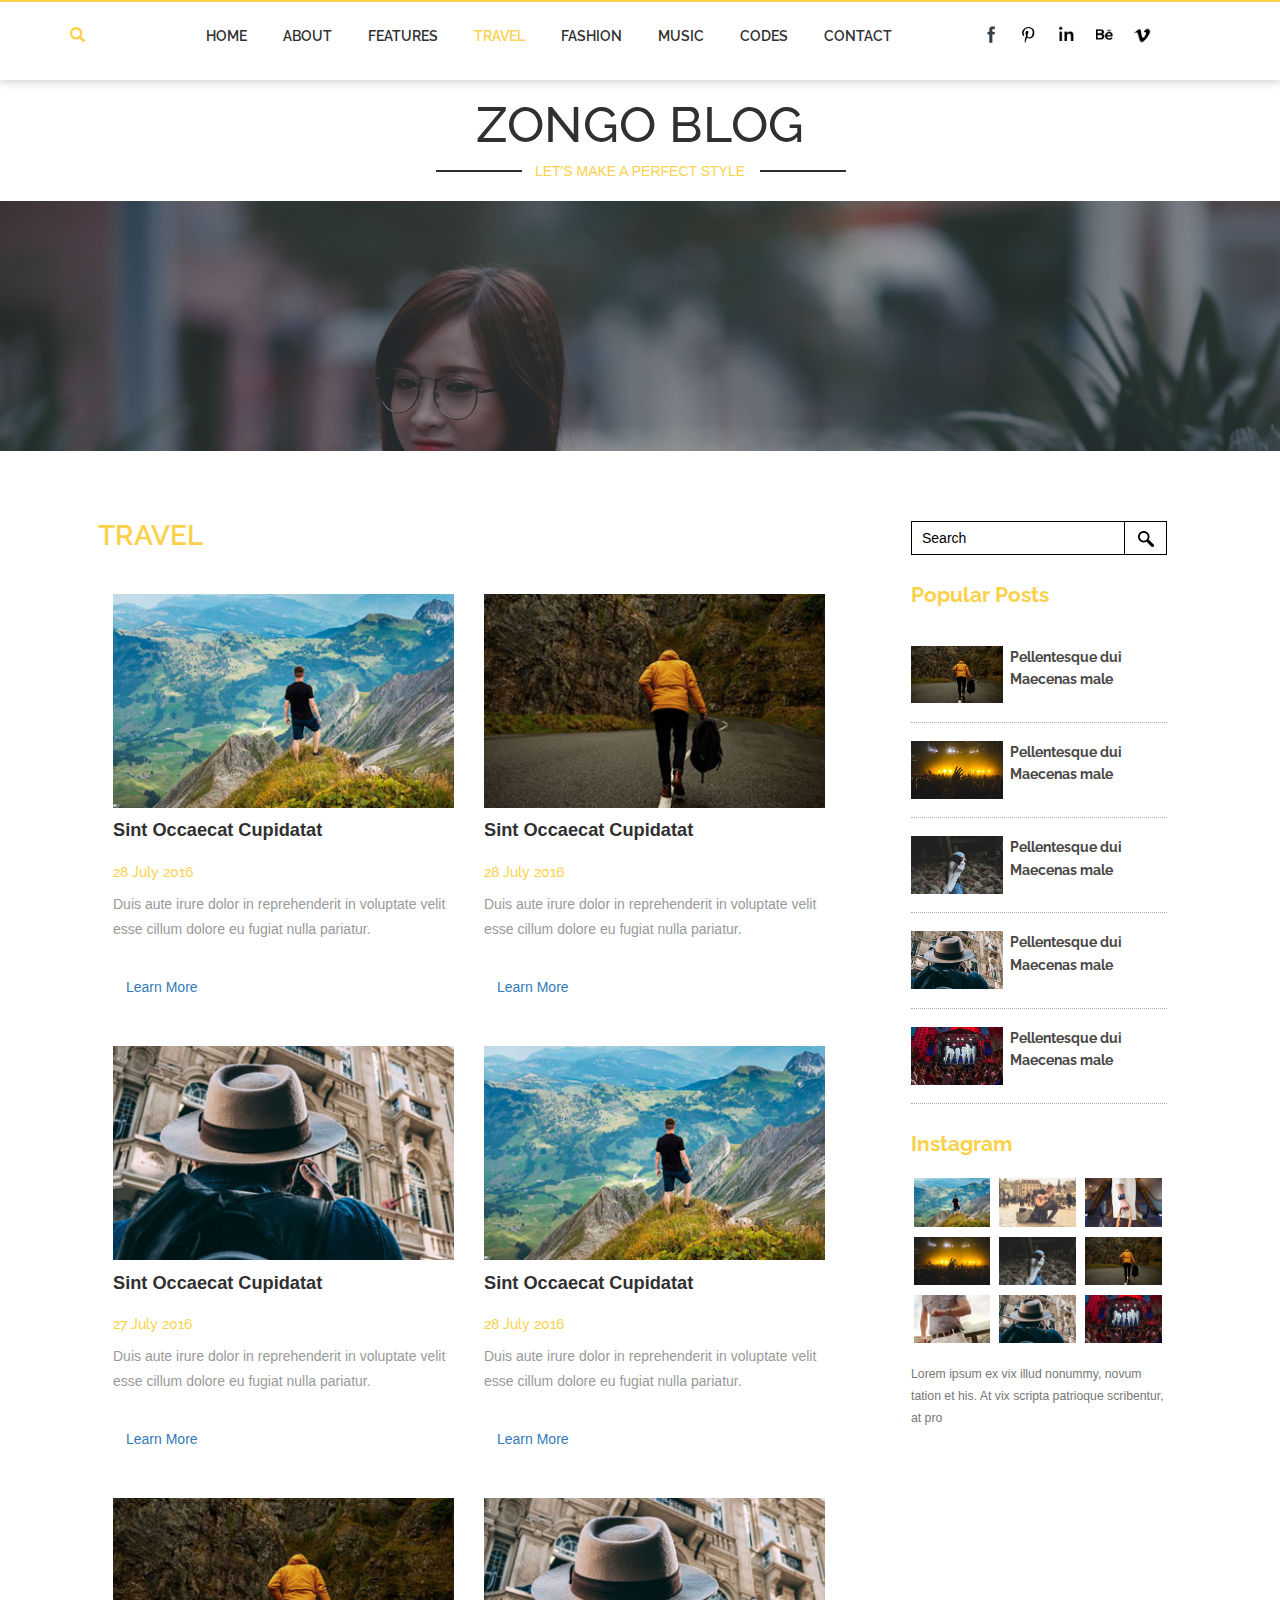
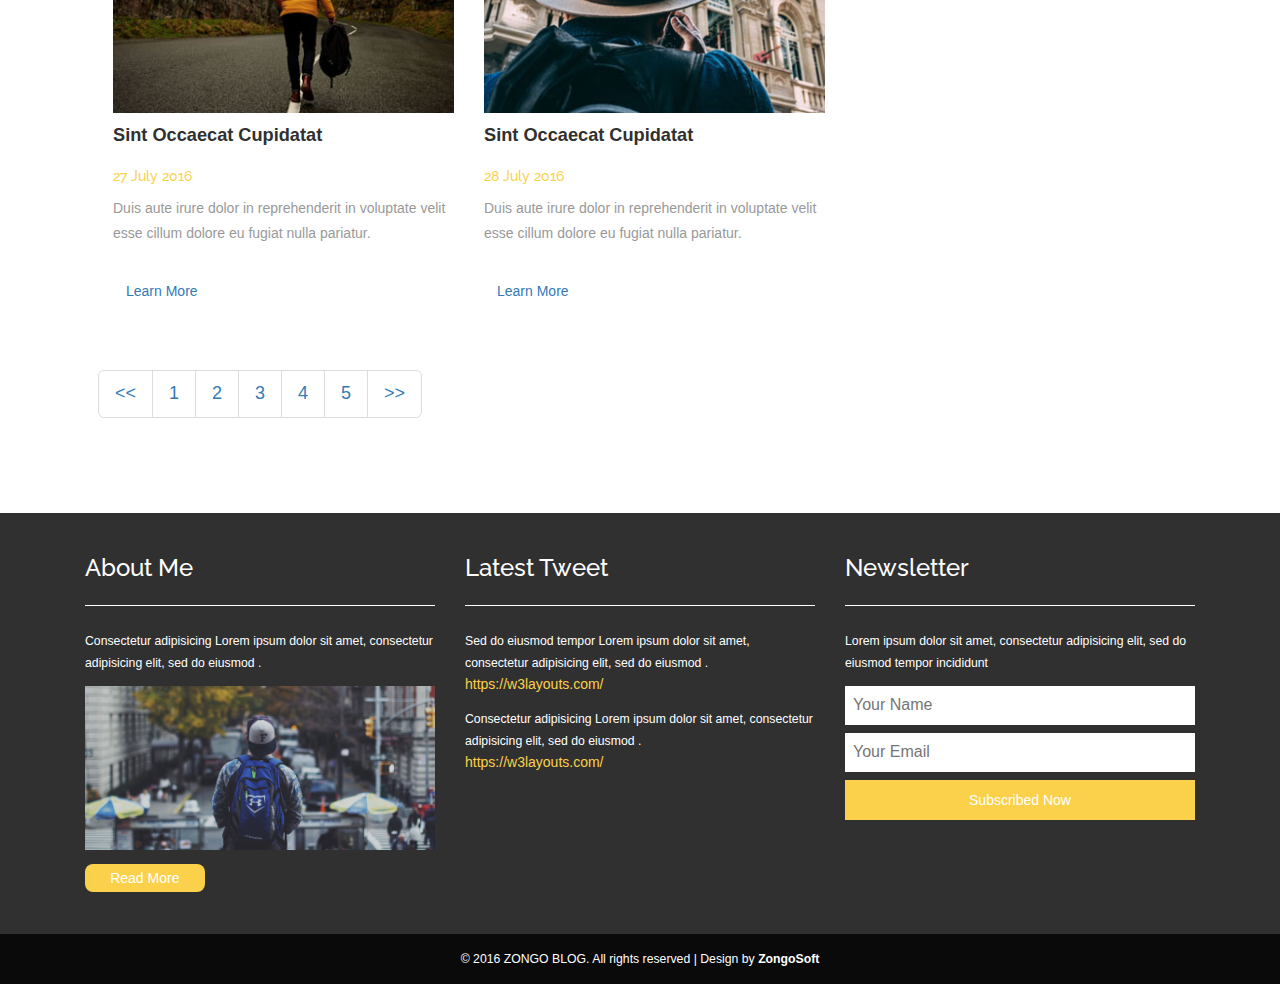
<file: travel.html>
<!--
Author: W3layouts
Author URL: http://w3layouts.com
License: Creative Commons Attribution 3.0 Unported
License URL: http://creativecommons.org/licenses/by/3.0/
-->
<!DOCTYPE HTML>
<html>
<head>
<title>zongoBlog ::: Zongosoft.org</title>
<meta name="viewport" content="width=device-width, initial-scale=1">
<meta http-equiv="Content-Type" content="text/html; charset=utf-8" />
<meta name="keywords" content="ZONGO BLOG Responsive web template, Bootstrap Web Templates, Flat Web Templates, Android Compatible web template,
Smartphone Compatible web template, free webdesigns for Nokia, Samsung, LG, SonyEricsson, Motorola web design" />
<script type="applijewelleryion/x-javascript"> addEventListener("load", function() { setTimeout(hideURLbar, 0); }, false); function hideURLbar(){ window.scrollTo(0,1); } </script>
<link href="css/bootstrap.css" rel='stylesheet' type='text/css' />
<!-- Custom Theme files -->
<link href='//fonts.googleapis.com/css?family=Raleway:400,600,700' rel='stylesheet' type='text/css'>
<link href="css/style.css" rel='stylesheet' type='text/css' />
<script src="js/jquery-1.11.1.min.js"></script>
<script src="js/bootstrap.min.js"></script>
</head>
<body>
<div class="header" id="ban">
		<div class="container">
			<div class="head-left">
				<div class="header-search">
						<div class="search">
							<input class="search_box" type="checkbox" id="search_box">
							<label class="icon-search" for="search_box"><span class="glyphicon glyphicon-search" aria-hidden="true"></span></label>
							<div class="search_form">
								<form action="#" method="post">
									<input type="text" name="Search" placeholder="Search...">
									<input type="submit" value="Send">
								</form>
							</div>
						</div>
				</div>
			</div>
			<div class="header_right">
			<nav class="navbar navbar-default">
				<!-- Brand and toggle get grouped for better mobile display -->
				<div class="navbar-header">
					<button type="button" class="navbar-toggle collapsed" data-toggle="collapse" data-target="#bs-example-navbar-collapse-1">
						<span class="sr-only">Toggle navigation</span>
						<span class="icon-bar"></span>
						<span class="icon-bar"></span>
						<span class="icon-bar"></span>
					</button>
				</div>

				<!-- Collect the nav links, forms, and other content for toggling -->
				<div class="collapse navbar-collapse nav-wil" id="bs-example-navbar-collapse-1">
					<nav class="link-effect-7" id="link-effect-7">
						<ul class="nav navbar-nav">
							<li><a href="index.html">Home</a></li>
							<li><a href="about.html">About</a></li>
							<li><a href="features.html">Features</a></li>
							<li class="active act"><a href="travel.html">Travel</a></li>
							<li><a href="fashion.html">Fashion</a></li>
							<li><a href="music.html">Music</a></li>
							<li><a href="codes.html">Codes</a></li>
							<li><a href="contact.html">Contact</a></li>
						</ul>
					</nav>
				</div>
				<!-- /.navbar-collapse -->
			</nav>
			</div>
			<div class="nav navbar-nav navbar-right social-icons wow fadeInRight animated animated" data-wow-delay=".5s" style="visibility: visible; animation-delay: 0.5s; animation-name: fadeInRight;">
					<ul>
						<li><a href="#"> </a></li>
						<li><a href="#" class="pin"> </a></li>
						<li><a href="#" class="in"> </a></li>
						<li><a href="#" class="be"> </a></li>

						<li><a href="#" class="vimeo"> </a></li>
					</ul>
				</div>
			<div class="clearfix"> </div>
		</div>
	</div>
	<!--start-main-->
	<div class="header-bottom">
		<div class="container">
			<div class="logo">
				<h1><a href="index.html">ZONGO BLOG</a></h1>
				<p><label class="of"></label>LET'S MAKE A PERFECT STYLE<label class="on"></label></p>
			</div>
		</div>
	</div>
<!-- banner -->

<div class="banner-1">

</div>

	<!-- technology-left -->
	<div class="technology">
	<div class="container">
		<div class="col-md-9 technology-left">
			<div class="blog">

			<h2 class="w3">TRAVEL</h2>
			<div class="blog-grids1">
				<div class="col-md-6 blog-grid">
					<div class="blog-grid-left1">
						<a href="singlepage.html"><img src="images/t1.jpg" alt=" " class="img-responsive"></a>
					</div>
					<div class="blog-grid-right1">
						<a href="singlepage.html">sint occaecat cupidatat</a>
						<h4>28 July 2016</h4>
						<p>Duis aute irure dolor in reprehenderit in voluptate velit esse
							cillum dolore eu fugiat nulla pariatur.</p>
					</div>
					<div class="clearfix"> </div>
					<div class="more m1">
						<a class="btn effect6" href="singlepage.html">Learn More</a>
					</div>
				</div>
				<div class="col-md-6 blog-grid">
					<div class="blog-grid-left1">
						<a href="singlepage.html"><img src="images/t2.jpg" alt=" " class="img-responsive"></a>
					</div>
					<div class="blog-grid-right1">
						<a href="singlepage.html">sint occaecat cupidatat</a>
						<h4>28 July 2016</h4>
						<p>Duis aute irure dolor in reprehenderit in voluptate velit esse
							cillum dolore eu fugiat nulla pariatur.</p>
					</div>
					<div class="clearfix"> </div>
					<div class="more m1">
						<a class="btn effect6" href="singlepage.html">Learn More</a>
					</div>
				</div>
				<div class="clearfix"> </div>
			</div>

			<div class="blog-grids1">
				<div class="col-md-6 blog-grid">
					<div class="blog-grid-left1">
						<a href="singlepage.html"><img src="images/t3.jpg" alt=" " class="img-responsive"></a>
					</div>
					<div class="blog-grid-right1">
						<a href="singlepage.html">sint occaecat cupidatat</a>
						<h4>27 July 2016</h4>
						<p>Duis aute irure dolor in reprehenderit in voluptate velit esse
							cillum dolore eu fugiat nulla pariatur.</p>
					</div>
					<div class="clearfix"> </div>
					<div class="more m1">
						<a class="btn effect6" href="singlepage.html">Learn More</a>
					</div>
				</div>
				<div class="col-md-6 blog-grid">
					<div class="blog-grid-left1">
						<a href="singlepage.html"><img src="images/t1.jpg" alt=" " class="img-responsive"></a>
					</div>
					<div class="blog-grid-right1">
						<a href="singlepage.html">sint occaecat cupidatat</a>
						<h4>28 July 2016</h4>
						<p>Duis aute irure dolor in reprehenderit in voluptate velit esse
							cillum dolore eu fugiat nulla pariatur.</p>
					</div>
					<div class="clearfix"> </div>
					<div class="more m1">
						<a class="btn effect6" href="singlepage.html">Learn More</a>
					</div>
				</div>
				<div class="clearfix"> </div>
			</div>
			<div class="blog-grids1">
				<div class="col-md-6 blog-grid">
					<div class="blog-grid-left1">
						<a href="singlepage.html"><img src="images/t2.jpg" alt=" " class="img-responsive"></a>
					</div>
					<div class="blog-grid-right1">
						<a href="singlepage.html">sint occaecat cupidatat</a>
						<h4>27 July 2016</h4>
						<p>Duis aute irure dolor in reprehenderit in voluptate velit esse
							cillum dolore eu fugiat nulla pariatur.</p>
					</div>
					<div class="clearfix"> </div>
					<div class="more m1">
						<a class="btn effect6" href="singlepage.html">Learn More</a>
					</div>
				</div>
				<div class="col-md-6 blog-grid">
					<div class="blog-grid-left1">
						<a href="singlepage.html"><img src="images/t3.jpg" alt=" " class="img-responsive"></a>
					</div>
					<div class="blog-grid-right1">
						<a href="singlepage.html">sint occaecat cupidatat</a>
						<h4>28 July 2016</h4>
						<p>Duis aute irure dolor in reprehenderit in voluptate velit esse
							cillum dolore eu fugiat nulla pariatur.</p>
					</div>
					<div class="clearfix"> </div>
					<div class="more m1">
						<a class="btn effect6" href="singlepage.html">Learn More</a>
					</div>
				</div>
				<div class="clearfix"> </div>
			</div>
			<nav class="paging">
				<ul class="pagination pagination-lg">
					<li><a href="#" aria-label="Previous"><span aria-hidden="true"><<</span></a></li>
					<li><a href="#">1</a></li>
					<li><a href="#">2</a></li>
					<li><a href="#">3</a></li>
					<li><a href="#">4</a></li>
					<li><a href="#">5</a></li>
					<li><a href="#" aria-label="Next"><span aria-hidden="true">>></span></a></li>
				</ul>
			</nav>

	</div>
		</div>
		<!-- technology-right -->
		<div class="col-md-3 technology-right">


				<div class="blo-top1">

					<div class="tech-btm">
					<div class="search-1">
							<form action="#" method="post">
								<input type="search" name="Search" value="Search" onfocus="this.value = '';" onblur="if (this.value == '') {this.value = 'Search';}" required="">
								<input type="submit" value=" ">
							</form>
						</div>
					<h4>Popular Posts </h4>
						<div class="blog-grids">
							<div class="blog-grid-left">
								<a href="singlepage.html"><img src="images/t2.jpg" class="img-responsive" alt=""></a>
							</div>
							<div class="blog-grid-right">

								<h5><a href="singlepage.html">Pellentesque dui Maecenas male</a> </h5>
							</div>
							<div class="clearfix"> </div>
						</div>
						<div class="blog-grids">
							<div class="blog-grid-left">
								<a href="singlepage.html"><img src="images/m2.jpg" class="img-responsive" alt=""></a>
							</div>
							<div class="blog-grid-right">

								<h5><a href="singlepage.html">Pellentesque dui Maecenas male</a> </h5>
							</div>
							<div class="clearfix"> </div>
						</div>
						<div class="blog-grids">
							<div class="blog-grid-left">
								<a href="singlepage.html"><img src="images/f2.jpg" class="img-responsive" alt=""></a>
							</div>
							<div class="blog-grid-right">

								<h5><a href="singlepage.html">Pellentesque dui Maecenas male</a> </h5>
							</div>
							<div class="clearfix"> </div>
						</div>
						<div class="blog-grids">
							<div class="blog-grid-left">
								<a href="singlepage.html"><img src="images/t3.jpg" class="img-responsive" alt=""></a>
							</div>
							<div class="blog-grid-right">

								<h5><a href="singlepage.html">Pellentesque dui Maecenas male</a> </h5>
							</div>
							<div class="clearfix"> </div>
						</div>
						<div class="blog-grids">
							<div class="blog-grid-left">
								<a href="singlepage.html"><img src="images/m3.jpg" class="img-responsive" alt=""></a>
							</div>
							<div class="blog-grid-right">

								<h5><a href="singlepage.html">Pellentesque dui Maecenas male</a> </h5>
							</div>
							<div class="clearfix"> </div>
						</div>
						<div class="insta">
					<h4>Instagram</h4>
						<ul>

							<li><a href="singlepage.html"><img src="images/t1.jpg" class="img-responsive" alt=""></a></li>
							<li><a href="singlepage.html"><img src="images/m1.jpg" class="img-responsive" alt=""></a></li>
							<li><a href="singlepage.html"><img src="images/f1.jpg" class="img-responsive" alt=""></a></li>
							<li><a href="singlepage.html"><img src="images/m2.jpg" class="img-responsive" alt=""></a></li>
							<li><a href="singlepage.html"><img src="images/f2.jpg" class="img-responsive" alt=""></a></li>
							<li><a href="singlepage.html"><img src="images/t2.jpg" class="img-responsive" alt=""></a></li>
							<li><a href="singlepage.html"><img src="images/f3.jpg" class="img-responsive" alt=""></a></li>
							<li><a href="singlepage.html"><img src="images/t3.jpg" class="img-responsive" alt=""></a></li>
							<li><a href="singlepage.html"><img src="images/m3.jpg" class="img-responsive" alt=""></a></li>
						</ul>
					</div>

					<p>Lorem ipsum ex vix illud nonummy, novum tation et his. At vix scripta patrioque scribentur, at pro</p>
					<div class="twt">

						<iframe id="twitter-widget-0" scrolling="no" frameborder="0" allowtransparency="true" class="twitter-hashtag-button twitter-hashtag-button-rendered twitter-tweet-button" title="Twitter Tweet Button" src="https://platform.twitter.com/widgets/tweet_button.b7de008f493a5185d8df1aedd62d77c6.en.html#button_hashtag=TwitterStories&amp;dnt=false&amp;id=twitter-widget-0&amp;lang=en&amp;original_referer=https%3A%2F%2Fp.w3layouts.com%2Fdemos%2Fduplex%2Fweb%2F&amp;size=l&amp;time=1467721486626&amp;type=hashtag" style="position: static; visibility: visible; width: 166px; height: 28px;" data-hashtag="TwitterStories"></iframe>
						<script>!function(d,s,id){var js,fjs=d.getElementsByTagName(s)[0],p=/^http:/.test(d.location)?'http':'https';if(!d.getElementById(id)){js=d.createElement(s);js.id=id;js.src=p+'://platform.twitter.com/widgets.js';fjs.parentNode.insertBefore(js,fjs);}}(document, 'script', 'twitter-wjs');</script>
					</div>
					</div>



				</div>


		</div>
		<div class="clearfix"></div>
		<!-- technology-right -->
	</div>
</div>
<div class="footer">
		<div class="container">
			<div class="col-md-4 footer-left">
				<h4>About Me</h4>
				<p>Consectetur adipisicing Lorem ipsum dolor sit amet, consectetur adipisicing elit, sed do eiusmod .</p>
				<img src="images/t4.jpg" class="img-responsive" alt="">
					<div class="bht1">
						<a href="singlepage.html">Read More</a>
					</div>
			</div>
			<div class="col-md-4 footer-middle">
			<h4>Latest Tweet</h4>
			<div class="mid-btm">
				<p>Sed do eiusmod tempor Lorem ipsum dolor sit amet, consectetur adipisicing elit, sed do eiusmod .</p>
				<a href="https://w3layouts.com/">https://w3layouts.com/</a>
			</div>

				<p>Consectetur adipisicing Lorem ipsum dolor sit amet, consectetur adipisicing elit, sed do eiusmod .</p>
				<a href="https://w3layouts.com/">https://w3layouts.com/</a>

			</div>
			<div class="col-md-4 footer-right">
				<h4>Newsletter</h4>
				<p>Lorem ipsum dolor sit amet, consectetur adipisicing elit, sed do eiusmod tempor incididunt</p>
						<div class="name">
							<form action="#" method="post">
								<input type="text" placeholder="Your Name" required="">
								<input type="text" placeholder="Your Email" required="">
								<input type="submit" value="Subscribed Now">
							</form>

						</div>

							<div class="clearfix"> </div>

			</div>
			<div class="clearfix"></div>
		</div>
	</div>
	<div class="copyright">
				<div class="container">
					<p>© 2016 ZONGO BLOG. All rights reserved | Design by <a href="http://zongosoft.org/">ZongoSoft</a></p>
				</div>
			</div>
</body>
</html>
</file>
<file: css/style.css>
/
html, body{
font-family: 'Raleway', sans-serif;
	font-size: 100%;
	background: #fffcf0;
}
body a,.grid_1,plan_1,plan_1.one,plan_1.two,i.icon1, i.icon2, i.icon3, i.icon4, i.icon5, i.icon6 {
	transition:0.5s all;
	-webkit-transition:0.5s all;
	-moz-transition:0.5s all;
	-o-transition:0.5s all;
	-ms-transition:0.5s all;
}
a:hover{
 text-decoration:none;
}
input[type="button"],input[type="submit"],li.parallelogram{
	transition:0.5s all;
	-webkit-transition:0.5s all;
	-moz-transition:0.5s all;
	-o-transition:0.5s all;
	-ms-transition:0.5s all;
}
h1,h2,h3,h4,h5,h6{
	margin:0;
     font-family: 'Raleway', sans-serif;
}
p{
	margin:0;
	font-family: 'Open Sans', sans-serif;
}
ul{
	margin:0;
	padding:0;
}
label{
	margin:0;
}
/*-- Header --*/
.header {
    background: #FFF;
    padding: 1em 0;
    box-shadow: 0px 1px 9px 1px #cfcfcf;
    border-top: 2px solid #fbd14b;
}
.navbar-right {
    float: left !important;
    margin-right: -15px;
}
.header-search{
    width: 25%;
}
/*--search--*/
.search{
	position: relative;
    display: inline-block;
    float: left;
}
label.icon-search {
    color: #fbd14b;
	cursor: pointer;
}
.search_form{
	position:absolute;
	z-index:9999;
	left:0;
	top:15px;
	overflow: hidden;
	width: 20px;
	height:0px;
	background:#303030;
	transition: height 0.2s ease-out 0.5s , top 0.2s ease-out 0.5s, padding 0.2s ease-out 0.5s, width 0.3s ease-out 0.2s;
	-webkit-transition: height 0.2s ease-out 0.5s , top 0.2s ease-out 0.5s, padding 0.2s ease-out 0.5s, width 0.3s ease-out 0.2s;
}
.search_form form{
	opacity:0;
	transition:all 0.3s ease-out;
	-webkit-transition:all 0.3s ease-out;
}
.search_form input[type='text']{
	width: 380px;
    padding: 10px;
    outline: none;
    font-size: 14px;
    color:#fff;
    border: 1px solid #999;
    background: none;
}
.search_form input[type='text']::-webkit-input-placeholder{
	color:#fff !important;
}
.search_form input[type='submit']{
    outline: none;
    background: none;
    display: inline-block;
    color: #fff;
    font-size: 14px;
    border: 1px solid #fbd14b;
    text-transform: uppercase;
    padding: 10px 28px;
}
.search_form input[type='submit']:hover{
	background:#fff;
	border:1px solid #fff;
	color:#fbd14b;
}
.search_box{
	visibility: hidden;
}
.search_box:checked~.search_form{
    width: 500px;
    height: 62px;
    padding: 10px;
    top: 44px;
	transition: height 0.2s ease-out, top 0.2s ease-out, padding 0.2s ease-out, 0.3s width ease-out 0.2s;
	-webkit-transition: height 0.2s ease-out, top 0.2s ease-out, padding 0.2s ease-out, 0.3s width ease-out 0.2s;
}
.search_box:checked~.search_form form{
	opacity:1;
	transition:0.3s all ease-out 0.5s;
	-webkit-transition:0.3s all ease-out 0.5s;
}
label.icon-search span {
    color: #fbd14b;
	font-size:1.1em;
	top:-11px;
}
/*--//search--*/

/*--social-icons--*/
.social-icons {
    margin-top: 0.5em;
}
.social-icons ul li {
    display: inline-block;
    margin-left: 1em;
}
.social-icons ul li a {
    background: url(../images/social-icons.png)no-repeat -3px -2px;
    display: block;
    height: 22px;
    width: 20px;
    -webkit-transition: .5s all;
    transition: .5s all;
    -moz-transition: .5s all;
    padding: 0;
}
.social-icons ul li a.pin {
    background-position: -3px -38px;
}
.social-icons ul li a.in {
    background-position: -3px -78px;
}
.social-icons ul li a.be {
    background-position: -3px -115px;
}
.social-icons ul li a.you {
    background-position: -3px -154px;
}
.social-icons ul li a.vimeo {
    background-position: -2px -192px;
}
.social-icons ul li a:hover{
	-webkit-transform:rotateY(360deg);
	transform:rotateY(360deg);
	-moz-transform:rotateY(360deg);
	-o-transform:rotateY(360deg);
	-ms-transform:rotateY(360deg);
}
.header_right {
    float: left;
    margin-left: 0em;
    margin-right: 3em;
}
.head-left {
    float: left;
    position: relative;
    width: 9%;
}
.navbar {
    margin-bottom: 0;
}
.navbar-default {
    background: none;
    border: none;
}
.navbar-default .navbar-nav > li > a {
    color: #303030;
}
.navbar-nav > li > a {
    font-size: 14px;
    padding: 10px 18px;
    text-transform: uppercase;
    font-family: 'Raleway', sans-serif;
    font-weight: 600;
}
.navbar-default .navbar-nav > .active > a, .navbar-default .navbar-nav > .active > a:hover, .navbar-default .navbar-nav > .active > a:focus {
    color: #fbd14b;
    background: none;
}
.navbar-default .navbar-nav > li > a:hover, .navbar-default .navbar-nav > li > a:focus {
    color:#fbd14b;
}
.navbar-default .navbar-nav > .active > a:before{
	color:#fbd14b;
}
.link-effect-7 {
  -moz-perspective: 900px;
  -webkit-perspective: 900px;
  perspective: 900px;
}
.link-effect-7 a {
  color: rgba(0, 0, 0, 0.4);
  text-shadow: none;
  margin: 0;
  -moz-transition: 0.3s;
  -o-transition: 0.3s;
  -webkit-transition: 0.3s;
  transition: 0.3s;
}
.link-effect-7 a::before {
  color: white;
  content: attr(data-hover);
  position: absolute;
  -moz-transition: 0.3s;
  -o-transition: 0.3s;
  -webkit-transition: 0.3s;
  transition: 0.3s;
  -moz-transform-origin: 50% 0 50%;
  -ms-transform-origin: 50% 0 50%;
  -webkit-transform-origin: 50% 0 50%;
  transform-origin: 50% 0 50%;
  -moz-transform-style: preserve-3d;
  -webkit-transform-style: preserve-3d;
  transform-style: preserve-3d;
}
.link-effect-7 a:hover {
  color: #797878;
}
.link-effect-7 a:hover::before {
  -moz-transform: translateY(22px) rotateX(-90deg);
  -ms-transform: translateY(22px) rotateX(-90deg);
  -webkit-transform: translateY(22px) rotateX(-90deg);
  transform: translateY(22px) rotateX(-90deg);
}
.logo {
    padding: 1.2em 0;
    text-align: center;
}
.logo h1 a {
    font-size: 1.4em;
    color: #303030;
}
.logo p {
    font-size: 14px;
    margin-top: 0.5em;
    line-height: 1.8em;
    color: #fbd14b;
    font-weight: 400;
	position:relative;
}
label.of {
    width: 86px;
    height: 2px;
    margin-top: -26px;
    position: absolute;
    top: 37px;
    left: 366px;
    background: #303030;
}
label.on{
    background: #303030;
    width: 86px;
    height: 2px;
    margin-top: -26px;
    position: absolute;
    top: 37px;
    left: 690px;
}
/*--banner--*/
.banner{
background: url(../images/banner-1.jpg) no-repeat 0px 0px;
background-size:cover;
-webkit-background-size: cover;
-o-background-size: cover;
-ms-background-size: cover;
-moz-background-size: cover;
min-height: 600px;
}
.banner-1{
background: url(../images/banner-1.jpg) no-repeat 0px 0px;
background-size:cover;
-webkit-background-size: cover;
-o-background-size: cover;
-ms-background-size: cover;
-moz-background-size: cover;
min-height: 250px;
}
.banner a {
    font-size: 1em;
    color: #fff;
    font-weight: 600;
    padding: 0.8em 2em;
    background:#fbd14b;
		border-radius: 5px;
}
.banner a:hover {
    color: #fff;
    background: #000;
}
.banner h2 {
    font-size:2.5em;
    font-weight: 600;
    color: #fff;
}
.banner {
    padding: 10em 0 0;
    text-align: center;
}
.banner p {
    font-size: 1.2em;
    color: rgba(255, 255, 255, 0.46);
    font-weight: 400;
    line-height: 1.8em;
    margin: 1em auto 2em;
    width: 70%;
}
/*--banner--*/
.tab-content>.tab-pane {
    padding: 50px 0;
}
.nav-tabs > li {
    width: 33.33%;
    text-align: center;
}

.nav-tabs>li>a {
	margin: 0 0px;
	padding: 10px 53px;
	line-height: 1.42857143;
	font-size: 16px;
	font-weight: 600;
	border: 1px solid transparent;
	border-radius: 4px 4px 0 0;
	color: #016773;
}
.nav-tabs>li>a:hover, .nav>li>a:focus {
    text-decoration: none;
    background-color: #FFF;
    border-bottom: 3px solid #fbd14b;
}
.nav-tabs>li.active>a, .nav-tabs>li.active>a:hover, .nav-tabs>li.active>a:focus {
	 border-bottom: 3px solid #fbd14b;
}
.tab-info p {
    line-height: 1.9em;
    margin-bottom: 1em;
    font-weight: 400;
    color: #999;
}
/*--technology-left--*/
.blog-poast-info {
	border-top: 1px solid #aeaeae;
    padding: 1em 0;
    text-align: left;
}
.blog-poast-info ul li {
	display:inline-table;
	margin-right: 1em;
}
.blog-poast-info ul li{
	color: #000;
	font-size:0.8125em;
	vertical-align:middle;
}
.blog-poast-info li i {
    font-size:1.5em;
    color: #aeaeae;
    margin-right: 0.3em;
    margin-top: 0px;
	vertical-align:middle;
}
i.glyphicon.glyphicon-comment {
    vertical-align: middle;
}
.blog-poast-info ul li a {
	    color:#000;
	transition: 0.5s all;
	-webkit-transition: 0.5s all;
	-moz-transition: 0.5s all;
	-o-transition: 0.5s all;
	vertical-align:middle;
}
.blog-poast-info ul li a:hover{
	text-decoration:none;
}
.blog-poast-info ul li a:hover {
	color:#fbd14b;
}
.blog-section {
  padding: 4em 0;
  position: relative;
}
.tc-ch h3 a,.wthree h3 a {
    color: #fbd14b;
    font-weight: 600;
}
.tc-ch h3 a:hover, .wthree h3 a:hover {
    color: #000000;
}
.tc-ch p,.wthree p {
    color: #777;
    font-size: 0.875em;
    line-height: 1.8em;
    margin: 1em 0;
}
.tc-ch h3,.wthree h3  {
    margin: 0.5em 0 0;
	font-size:1.5em;
}
.wthree h3  {
	margin:0;
}
.wthree {
    margin-bottom: 2em;
    background: #fff;
    padding: 2em 2em;
}
.insta li {
    display: inline-block;
    width: 30%;
    margin: 1%;
}
.w3ls-left {
    padding: 0;
}
.tc-ch {
    background: #fff;
    padding: 2em 2em;
    margin-bottom: 1em;
}
.bht1 a{
    background: #fbd14b;
    padding: 0.3em 1.8em;
	display:inline-block;
    color: #fff;
		border-radius: 8px;
}
.bht1 a:hover{
    background: #000;
}
.bht1 {
    float: left;
    padding-top: 1em;
}
.tc-ch h6,.wthree h6  {
    font-size: 1em;
    color: #303030;
    font-weight: 600;
    margin-top: 1em;
}
.tc-ch h6 a,.wthree h6 a {
    color: #fbd14b;
}
.wthree-left {
    padding: 0;
}
.soci {
    float: right;
    padding-top: 1em;
}
.soci li {
    display: inline-block;
}
.soci ul li{
	list-style-type:none;
	display:inline-block;
	margin:0 2px;
	overflow:hidden;
	height:32px;
}
.soci  ul li a{
    width: 32px;
    height: 32px;
    display: inline-block;
    border: 1px solid #d2d1d1;
}
.soci  ul li a.fb{
    background: url(../images/social.png) no-repeat -48px -7px;
}
.soci  ul li a.twit{
    background: url(../images/social.png) no-repeat -7px -7px;
}
 /*-- agileits --*/
.soci  ul li a.goog{
    background: url(../images/social.png) no-repeat -88px -7px;
}
.soci  ul li a.pin{
    background: url(../images/social.png) no-repeat -130px -7px;
}
.soci  ul li a.drib{
    background: url(../images/social.png) no-repeat -171px -7px;
}
/*--technology-left--*/
/*--technology-right--*/
.blog-grid-left {
    float: left;
    width: 36%;
}
.blog-grid-right {
    float: left;
    width: 60%;
    margin-left: 0.5em;
}
.tech-btm p {
    margin: 1em 0;
    font-size: 0.875em;
    color: #777;
	line-height:1.8em;
}
.tech-btm h4 {
    font-size: 1.5em;
    color: #fbd14b;
    font-weight: 700;
    margin-bottom: 1em;
}
.insta h4 {
    font-size: 1.5em;
    color: #fbd14b;
    font-weight: 700;
    margin-bottom: 1em;
}
.insta {
    margin-top: 2em;
}
.tech-btm h5 {
    font-size: 1em;
    line-height: 1.6em;
    font-weight: 700;
}
.blog-grid-right h5 a {
    color: #4A4747;
}
.blog-grid-right h5 a:hover{
    color: #fbd14b;
}
.blo-top {
    border-bottom: 1px solid #aeaeae;
}
.tech-btm {
    padding: 2em 2em;
    background: #fff;
}
.btn1 {
    padding: 6px 12px;
    background: #fbd14b;
    font-size: 14px;
    color: #fff;
    border: none;
    border-radius: 0px;
}
.btn1:hover{
    background: #000000;
    color: #fff;
}
.technology-right{
	width:30%
}
.technology-right-1 {
    width: 30%;
}
.technology-left{
	width:70%;
	padding:0;
}
.blog-grids {
    border-bottom: 1px dotted #aeaeae;
    padding: 1.3em 0;
}
/*--technology-right--*/
.search-1 {
    border: 1px solid #000;
    margin: 0px 0px 2em 0;
}
.search-1 input[type="search"] {
  border: none;
  outline: none;
  padding: 5px 10px;
  font-size: 14px;
  color: #000;
  background:none;
  width:82%;
}
.search-1 form input[type="submit"] {
    background: url(../images/key2.png) no-repeat 13px 9px;
    width: 40px;
    height: 32px;
    border: none;
    margin: 0 0 0 0px;
    padding: 0;
    border-left: 1px solid #000;
    border-right: none;
    border-bottom: none;
    border-top: none;
    outline: none;
}
/*--footer--*/
.footer {
    background: #303030;
    padding: 3em 0;
    margin-top: 3em;
}
.footer h6 {
    font-size: 1.7em;
    background: #fbd14b;
    padding: 0.5em 1.7em;
    font-weight: 700;
    color: #fff;
}
.footer p {
    font-size: 0.875em;
    color: #fff;
    margin: 1em 0;
    line-height: 1.8em;
}
.footer-middle p {
    margin: 0;
}
.footer-middle a {
    color: #fbd14b;
	font-family: 'Open Sans', sans-serif;
}
.footer h4 {
    font-size: 1.7em;
    color: #fff;
    border-bottom: 1px solid #fff;
    margin-bottom: 1em;
    padding-bottom: 1em;
}
.mid-btm {
    margin-bottom: 1em;
}
.footer-right li a {
    color: #fff;
    font-size: 0.875em;
    line-height: 1.8em;
}
.footer-right li a:hover{
    color: #fbd14b;
}
.footer-right li {
	display:block;
}
.name  form input[type="text"] {
  width: 100%;
  color: #333333 ! important;
  outline: none;
  font-size: 16px;
  padding: .5em;
  border: none;
  -webkit-appearance: none;
  margin-bottom:0.5em;
  font-family: 'Open Sans', sans-serif;
}
.name form input[type="submit"] {
  background:#fbd14b;
  padding: 10px 0;
  color: #fff;
  font-size: 14px;
  font-weight: 400;
  display: block;
  outline: none;
  border: none;
  width: 100%;
  font-family: 'Open Sans', sans-serif;
}
.name form input[type="submit"]:hover{
	background:#000000;
}
/*--footer--*/
.copyright {
    background:#0a0a0a;
    padding: 1em 0;
    text-align: center;
}
.copyright p {
    font-size: 0.875em;
    color: #ffffff;
    line-height: 1.8em;
}
.copyright p a{
    color: #ffffff;
	font-weight:700;
}
.copyright p a:hover{
    color:#fbd14b;
}
.technology {
    margin-top: 3em;
}
/*--welcome-starts--*/
.w3agile-1{
    padding: 2em;
    background: #fff;
}
h2.w3,h3.w3{
    font-size: 2em;
    color: #fbd14b;
    font-weight: 600;
}
.welcome-bottom{
	margin-top:4%;
}
.welcome-bottom p {
	color: #777;
    font-size: 0.875em;
    line-height: 1.8em;
    margin: 1em 0;
}
/*--//welcome-end--*/
/*-- team --*/
p.sint{
	color:#999;
	line-height:1.8em;
	text-align:center;
	position:relative;
	padding-bottom:1em;
	font-weight: 500 !important;
}
.team-grid1{
	position:relative;
	overflow: hidden;
}
.team-grid1 .p-mask{
    position: absolute;
    top:90%;
    width: 100%;
    padding: 1em;
    background:rgba(34, 34, 34, 0.55);
    transform: translateY(-10px);
    -moz-transform: translateY(-10px);
    -ms-transform: translateY(-10px);
    -webkit-transform: translateY(-35px);
    transition: all 0.3s ease-in-out;
    -webkit-transition: all 0.3s ease-in-out;
    -moz-transition: all 0.3s ease-in-out;
    -ms-transition: all 0.3s ease-in-out;
}
.team-grid1 .event-meta {
    opacity: 0;
    -moz-opacity: 0;
    transition: all 0.3s ease-in-out;
    -webkit-transition: all 0.3s ease-in-out;
    -moz-transition: all 0.3s ease-in-out;
    -ms-transition: all 0.3s ease-in-out;
}
.team-grid:hover .event-meta {
    opacity: 1;
    -moz-opacity: 1;
}
.team-grid:hover .p-mask {
    transform: translateY(-65%);
    -moz-transform: translateY(-65%);
    -ms-transform: translateY(-65%);
    -webkit-transform: translateY(-65%);
}
/*-- w3layouts --*/
.event-meta h4{
	color:#fbd14b;
	font-size:1em;
	margin:1em 0 0em;
	text-transform:capitalize;
	line-height:1.5em;
}
.p-mask p{
	color: #fff;
    font-size: 0.875em;
    line-height: 1.8em;
    margin: 1em 0;
}
.team-grid h5 {
    font-size: 1.2em;
    color: #fbd14b;
    margin: 1em 0;
    text-align: center;
    font-weight: 600;
}
.team-grid h5 span{
	display: block;
    color: #999;
    font-size: .8em;
    margin: .5em 0 0;
}
.team-grid {
    text-align: center;
    margin-top: 2em;
}
ul.social li{
	display:inline-block;
	margin:0 0.1em;
}
.social a {
	position: relative;
    display: -webkit-box;
    display: -webkit-flex;
    display: -ms-flexbox;
    display: flex;
    -webkit-box-align: center;
    -webkit-align-items: center;
    -ms-flex-align: center;
    align-items: center;
    -webkit-box-pack: center;
    -webkit-justify-content: center;
    -ms-flex-pack: center;
    justify-content: center;
    text-decoration: none;
    -webkit-transition: all .15s ease;
    transition: all .15s ease;
    z-index: 2;
/*-- agileits --*/
    -webkit-backface-visibility: hidden;
    backface-visibility: hidden;
}
.social a:hover {
  color: #fff;
}
.social a:hover .tooltip {
  display: block;
  visibility: visible;
  opacity: 1;
  -webkit-transform: translate(0, -10px);
          transform: translate(0, -10px);
}
.social a:active {
  box-shadow: 0px 1px 3px rgba(0, 0, 0, 0.5) inset;
}
.social .tooltip {
  opacity: 0;
  position: absolute;
  top: -20px;
  left: 50%;
  z-index: 1;
  -webkit-transition: all .15s ease;
  transition: all .15s ease;
  -webkit-backface-visibility: hidden;
          backface-visibility: hidden;
}
.social .tooltip span {
  position: relative;
  left: -50%;
  padding: 6px 8px 5px 8px;
  border-radius: 3px;
  color: #fff;
  font-size: .7rem;
  line-height: 1;
  z-index: 1;
  background: #565656;
    color: #fff;
}
.social .tooltip span:after {
  position: absolute;
  content: " ";
  width: 0;
  height: 0;
  top: 100%;
  left: 50%;
  margin-left: -8px;
  border: 8px solid transparent;
  border-top-color: #565656;
}
.social i {
  position: relative;
  top: 1px;
  font-size: 1.5rem;
  border-radius: 65%;
  -webkit-border-radius: 65%;
  -moz-border-radius: 65%;
  -o-border-radius: 65%;
  -ms-border-radius: 65%;
}
.social li a.social-twitter i{
	background:url(../images/img-sp.png) no-repeat -25px 11px #3D99DC;
    display: block;
    width: 40px;
    height: 40px;
}
.social li a.social-google i{
	background:url(../images/img-sp.png) no-repeat -63px 10px #3D99DC;
    display: block;
    width: 40px;
    height: 40px;
}
.social li a.social-facebook i{
	background: url(../images/img-sp.png) no-repeat 8px 11px #3D99DC;
    display: block;
    width: 40px;
    height: 40px;
}
.social li a.social-pinterest i{
	background:url(../images/img-sp.png) no-repeat -93px 11px #3D99DC;
    display: block;
    width: 40px;
    height: 40px;
}
.social li a.social-instagram i{
	background:url(../images/img-sp.png) no-repeat -129px 9px #3D99DC;
    display: block;
    width: 40px;
    height: 40px;
}
.team{
    margin: 3em 0 0;
}
h3.team-heading {
    font-size: 2em;
    color: #fbd14b;
    font-weight: 600;
}
/*-- //team --*/
img.zoom-img {
     transform: scale(1, 1);
	-webkit-transform: scale(1, 1);
	-moz-transform: scale(1, 1);
	-ms-transform: scale(1, 1);
	-o-transform: scale(1, 1);
	transition-timing-function: ease-out;
	-webkit-transition-timing-function: ease-out;
	-moz-transition-timing-function: ease-out;
	-ms-transition-timing-function: ease-out;
	-o-transition-timing-function: ease-out;
	-webkit-transition-duration: .5s;
	-moz-transition-duration: .5s;
	-ms-transition-duration: .5s;
	-o-transition-duration: .5s;
}
img.zoom-img:hover{
    transform: scale(.9);
	-webkit-transform: scale(.9);
	-moz-transform: scale(.9);
	-ms-transform: scale(.9);
	-o-transform: scale(.9);
	-webkit-transition-timing-function: ease-in-out;
	-webkit-transition-duration: 750ms;
	-moz-transition-timing-function: ease-in-out;
	-moz-transition-duration: 750ms;
	-ms-transition-timing-function: ease-in-out;
	-o-transition-timing-function: ease-in-out;
	-ms-transition-duration: 750ms;
	-o-transition-duration: 750ms;
	overflow: hidden;
}
/*-- gallery --*/
.gallery {
    padding: 2em 2em;
    background: #fff;
}
.gallery-grids {
    margin: 3em 0 0;
}
.gallery-grid{
	float:left;
	width:50%;
}
.gallery-grid a {
    display: block;
    overflow: hidden;
}
.gallery-grid img{
	padding:.5em;
	border:2px solid #aaa;
}
.gallery p {
    color: #777;
    font-size: 0.875em;
    line-height: 1.8em;
    margin: 1em 0;
}
/*-- //gallery --*/
/*-- featured-services --*/
.featured-services-grd {
    text-align: center;
    padding: 15px 0px;
}
.featured-services-grd span{
	font-size:40px;
	color:#fbd14b;
}
.featured-services-grd h4 {
    font-size: 20px;
    color: #303030;
    font-weight: 700;
    margin: 20px 0;
}
.featured-services-grd p{
	font-size:0.875em;
	color:#9c9c9c;
	line-height:1.8em;
}
.featured-services-grids{
	margin:3em 0 0;
}

.fea-img img{
width:100%;
}
.fea-top p {
    text-align: left;
    color: #9c9c9c;
    font-size: 0.875em;
    margin: 2em 0;
    line-height: 1.8em;
}
.fea-text h4 {
    margin: 20px 0;
    font-size: 21px;
    color: #303030;
    font-weight: 700;
}
.fea-text p {
 color: #9c9c9c;
  font-size: 0.875em;
  line-height: 1.8em;
}
.feature-botttom{
margin-top:50px;
}
.fea-grid:nth-child(3),.fea-grid:nth-child(4){
margin-top:50px;
}
.featured-services {
    margin-bottom: 3em;
}
.agile-1 {
    padding: 2em 2em;
    background: #fff;
}
/*-- //featured-services --*/
/*-- tips --*/
.tip-grid img{
width:100%;
}
.tip-grid {
	position: relative;
	margin: 0 auto;
	list-style: none;
	text-align: center;
}
.tips {
  background: #464646;
}
.tip-grid figure img {
  width: 100% !important;
}
/* Common style */
.tip-grid figure {
	position: relative;
	overflow: hidden;
	height: auto;
	background: #3085a3;
	text-align: center;
	cursor: pointer;
}

.tip-grid figure img {
	position: relative;
	display: block;
	max-width: 100%;
	opacity: 0.8;
}

.tip-grid figure figcaption {
    padding: 25px 25px 0px 25px;
	-webkit-backface-visibility: hidden;
	backface-visibility: hidden;
}
.tip-grid figure figcaption,
.tip-grid figure figcaption > a {
	position: absolute;
	top: 0;
	left: 0;
	width: 100%;
	height: 100%;
}

/* Anchor will cover the whole item by default */
/* For some effects it will show as a button */
.tip-grid figure figcaption > a {
	z-index: 1000;
	text-indent: 200%;
	white-space: nowrap;
	font-size: 0;
	opacity: 0;
}
.tip-grid figure h4 {
	word-spacing: -0.15em;
	font-weight: 300;
}


.tip-grid figure h4,
.grid figure p {
	margin: 0;
}

.tip-grid figure p {
	letter-spacing: 1px;
	font-size: 68.5%;
}

/***** Julia *****/

figure.effect-julia {
	background: #2f3238;
}

figure.effect-julia img {
	max-width: none;
	-webkit-transition: opacity 1s, -webkit-transform 1s;
	transition: opacity 1s, transform 1s;
	-webkit-backface-visibility: hidden;
	backface-visibility: hidden;
}

figure.effect-julia figcaption {
	text-align: left;
}

figure.effect-julia h4 {
  position: relative;
  padding: 0.5em 0;
  font-family: 'FjallaOne-Regular';
  font-size: 30px;
  color: #BBE42A;
}

figure.effect-julia p {
  display: block;
  margin: 33px 0 0 0;
  padding: 6px 14px;
  background: #fff;
  color: #9c9c9c;
  text-transform: none;
  font-size: 14px;
  -webkit-transition: opacity 0.35s, -webkit-transform 0.35s;
  transition: opacity 0.35s, transform 0.35s;
  -webkit-transform: translate3d(-500px,0,0);
  transform: translate3d(-500px,0,0);
}
figure.effect-julia p:first-child {
	-webkit-transition-delay: 0.15s;
	transition-delay: 0.15s;
}

figure.effect-julia p:nth-of-type(2) {
	-webkit-transition-delay: 0.1s;
	transition-delay: 0.1s;
}

figure.effect-julia p:nth-of-type(3) {
	-webkit-transition-delay: 0.05s;
	transition-delay: 0.05s;
}

figure.effect-julia:hover p:first-child {
	-webkit-transition-delay: 0s;
	transition-delay: 0s;
}

figure.effect-julia:hover p:nth-of-type(2) {
	-webkit-transition-delay: 0.05s;
	transition-delay: 0.05s;
}

figure.effect-julia:hover p:nth-of-type(3) {
	-webkit-transition-delay: 0.1s;
	transition-delay: 0.1s;
}

figure.effect-julia:hover img {
	opacity: 0.4;
	-webkit-transform: scale3d(1.1,1.1,1);
	transform: scale3d(1.1,1.1,1);
}

figure.effect-julia:hover p {
	opacity: 1;
	-webkit-transform: translate3d(0,0,0);
	transform: translate3d(0,0,0);
}
.micro-left{
float:left;
width:12.5%;
}
.micro-right{
float:right;
width:80%;
}
.micro-left img{
width:100%;
}
.latest h4 {
    font-size: 24px;
    color: #303030;
    margin-bottom: 20px;
    font-weight: 600;
}
.latest p {
    font-size: 0.875em;
    color: #9c9c9c;
    line-height: 1.8em;
    margin: 1em 0;
}
.tip-gd-left:nth-child(2) {
  margin-top: 60px;
}
.music {
    background: #fff;
    padding: 2em 2em;
}
.tip-grids {
    margin: 3em 0;
}
/*-- //music--*/
/*-- contact --*/
.contact-section {
    padding: 2em 2em;
    background: #fff;
}
.google-map iframe {
    width: 100%;
    height: 500px;
    border: 2px solid#CECECE;
    padding: 15px;
    background: #D8D8D8;
}
.contact-grid input[type="text"], .contact-grid textarea, .contact-grid input[type="email"] {
    display: block;
    background: #fff;
    color: #777;
    border: none;
    width: 94%;
    outline: none;
    font-size: 1em;
    padding: 0.8em 1em;
    border: 1px solid #BBB;
}
.contact-grid input[type="email"] {
    margin: 1em 0;
}
.contact-grid textarea{
	width: 94%;
    height: 200px;
    resize: none;
	margin: 1em 0;
}
.contact-grid input[type="submit"] {
    background: #fbd14b;
    border: none;
    padding: 1em 0;
    width: 40%;
    font-size: 0.95em;
    color: #fff;
    letter-spacing: 0.5px;
    outline: none;
    transition: .5s all;
    -webkit-transition: .5s all;
    -moz-transition: .5s all;
    -o-transition: .5s all;
    -ms-transition: .5s all;
}
.contact-grid input[type="submit"]:hover {
    background: #303030;
}
.google-map {
    margin-top: 3em;
}
.contact-grids {
    margin-top: 3em;
}
.contact-grid  p {
    color: #777;
    padding: 1em 0;
	font-size:0.875em;
    line-height: 1.8em;
}
.contact-grid1 h4 {
    font-size: 1.5em;
    font-weight: 600;
    color: #303030;
}
.contact-grid1 ul li {
    list-style: none;
    line-height: 2.5em;
    font-size: 0.95em;
    color: #777;
}
.contact-grid1 ul li i {
    font-size: 1.2em;
    margin-right: 7px;
    color: #fbd14b;
}
.contact-top {
    margin: 1em 0;
}
.contact-grid1 a {
    color: #777;
}
.agent-img {
    float: left;
    width: 30%;
    margin-right: 3%;
    border-radius: 60%;
    border: 4px solid#fff;
}.agent-info {
    float: left;
    width: 67%;
    margin-top: 1.5em;
}
.agent-info h6 {
    font-size: 0.95em;
    color: #f58025;
    padding-top: .5em;
}
/*-- //contact --*/
.page {
    padding: 2em 2em;
    background: #fff;
}
/*--codes--*/
.page-header h3 {
    font-size: 2em;
    color: #303030;
    font-weight: 600;
}
.table > thead > tr > th, .table > tbody > tr > th, .table > tfoot > tr > th, .table > thead > tr > td, .table > tbody > tr > td, .table > tfoot > tr > td {
  padding: 8px;
  line-height: 1.42857143;
  vertical-align: top;
  border-top: none;
}
.grid1 {
  margin: 1.5em 0 0;
}
ul.nav.nav-pills {
  margin: 1.5em 0 0;
}
.grid2{
	margin: 1em 0 0;
}

.form-horizontal .control-label {
  text-align: left;
}
/*--codes--*/
/*-- /single--*/
p.sub {
    line-height: 1.9em;
    font-size: 0.9em;
    color: #777;
	margin-bottom: 1em;
}
ul.share {
	margin: 2em 0 3em 0;
}
ul.social-share {
    float: left;
}
.single-middle {
   background: #f4f4f4;
    padding: 1.5em;
    margin: 2em 0;
}
ul.social-share li{
list-style:none;
display:inline-block;
}
ul.social-share li i,i.arrow,p.reply {
       background: url(../images/icons2.png)no-repeat -4px -3px;
    width: 25px;
    height: 25px;
    display: inline-block;
    margin: 0 12px;
    vertical-align: middle;
}
ul.social-share li  i.tin:hover,ul.social-share li  i.message:hover,p.reply i:hover,i.arrow:hover,ul.social-share li i:hover{
  opacity:0.7;
}
ul.social-share li  i.tin{
	    background: url(../images/icons2.png)no-repeat -30px -3px;
}
ul.social-share li  i.message{
     background: url(../images/icons2.png)no-repeat -55px -3px;
}
i.arrow{
  background: url(../images/icons2.png)no-repeat -79px -3px;
    display: inline-block;
    float: right;
}
p.reply i{
      background: url(../images/icons2.png)no-repeat -4px -3px;
  display: inline-block;
  vertical-align: middle;
  margin: 0 14px 0 0px;
}
.client {
	float:left;
	width:8%;
	margin-right:7%;
}
.client img {
	width:100%;
	border-radius:50%;
	-web-kit-border-radius:50%;
	-o-border-radius:50%;
	-ms-border-radius:50%;
}
.client-message {
	float:left;
	width:70%;
}
.blog-posts h3 {
    line-height: 1.5em;
    font-size: 2.1em;
    font-weight: 400;
}
.blog-posts iframe {
	width:100%;
	height:400px;
}
.client-message i.fa.fa-calendar {
	font-size: 10px;
	margin-right: 6px;
	vertical-align: baseline;
}
.response h4 {
    color: #fbd14b;
    font-size: 1.5em;
    font-weight: 600;
    margin-bottom: 1.5em;
}
.coment-form input[type="text"] {
    display: block;
    background: none;
    color: #777;
    border: 1px solid #ddd;
    width: 70%;
    margin-bottom: 5px;
    outline: none;
    font-size: 13px;
    font-weight: 400;
    padding: 13px 15px;
	font-family: 'Open Sans', sans-serif;
}
.coment-form input[type="submit"] {
    background: #fbd14b;
    border: 1px solid #fbd14b;
    padding: .8em 0;
    width: 30%;
    margin-top: .5em;
    font-size: 15px;
    color: #fff;
    letter-spacing: 0.5px;
    outline: none;
    transition: .5s all;
    -webkit-transition: .5s all;
    -moz-transition: .5s all;
    -o-transition: .5s all;
    -ms-transition: .5s all;
	font-family: 'Open Sans', sans-serif;
	text-transform:uppercase;
}
.coment-form input[type="submit"]:hover{
   background:#303030;
    border: 1px solid #303030;
}
.coment-form input[type="email"] {
    background: none;
    color: #777;
    border: 1px solid #ddd;
    width: 70%;
    margin-bottom: 5px;
    outline: none;
    font-size: 13px;
        font-weight: 400;
    padding: 13px 15px;
	font-family: 'Open Sans', sans-serif;
}
.coment-form textarea {
    background: none;
    color: #777;
    border: 1px solid #ddd;
    width: 100%;
    display: block;
    height: 150px;
    outline: none;
    font-size: 13px;
       font-weight: 400;
    resize: none;
    padding: 13px 15px;
	font-family: 'Open Sans', sans-serif;
}
.coment-form h4 {
 color: #fbd14b;
    font-size: 1.5em;
    font-weight: 600;
    margin-bottom: 1.5em;
}
.media-left.response-text-left {
    float: left;
    width: 19%;
}
.response-text-right p {
    color: #777;
    font-size:0.9em;
    margin: 0 0 1em;
	line-height:1.9em;
}
.media-body.response-text-right ul li {
    color: #F26649;
    font-size: 0.9em;
    display: inline-block;
        font-weight: 400;
}
.media-body.response-text-right ul li a {
    color: #000000;
    font-size: 1em;
    font-weight: 700;
    display: block;
    margin-top: 6px;
    margin-left: 2em;
}
.media-body.response-text-right {
    float: right;
    width: 77%;
    text-align: left;
}
.media-left.response-text-left h5 a {
    color: #4A245E;
    font-weight: 400;
    line-height: 2em;
}
.coment-form {
    margin-top: 2em;
	padding-bottom:1em;
}
.media-left.response-text-left a img {
    border-radius:50%;
	-o-border-radius:50%;
	-webkit-border-radius:50%;
	-moz-border-radius:50%;
	-ms-border-radius:50%;
}
.media-body.response-text-right ul li a:hover {
    text-decoration: none;
    color: #f26649;
}
.agileinfo {
    padding: 2em 2em;
    background: #fff;
}
h5.top {
    color: #fbd14b;
    font-size: 1.6em;
    font-weight: 600;
    margin: 0.8em 0;
}
.single {
    margin-top: 3em;
}
span.glyphicon.glyphicon-comment:hover, span.glyphicon.glyphicon-eye-open:hover, span.glyphicon.glyphicon-thumbs-up:hover, a.span_link {
    color: #000008;
}
span.glyphicon.glyphicon-comment, span.glyphicon.glyphicon-eye-open, span.glyphicon.glyphicon-thumbs-up {
    font-size: 10px;
    margin: 0 4px 0 20px;
    color: #CCCBC6;
}
.response {
    margin-top: 3em;
}
/*-- blog --*/
.blog-grid-left1,.blog-grid-right1{
	padding:0;
}
.blog-grid-left1 img {
    width: 100%;
}
.blog-grid-right1 a {
    font-size: 1.3em;
    padding: 0.5em 0;
    color: #303030;
    display: block;
    font-weight: 600;
    text-decoration: none;
    text-transform: capitalize;
}
.blog-grid-right1 a:hover{
	color:#fbd14b;
}
.blog-grid-right1 h4{
	text-transform: capitalize;
    font-size: 1em;
    color: #fbd14b;
    margin: 0.5em 0;
    line-height: 1.8em;
}
.blog-grid-right1 p{
	font-size:14px;
	color:#999;
	margin:0;
	line-height:1.8em;
}
.m1 {
    margin: 2em 0 0;
}
.paging{
	margin:3em 0 0;
}
.blog-grids1 {
    margin-top: 3em;
}
.blog {
    padding: 2em 2em;
    background: #fff;
}
/*-- //blog --*/
/*-- responsive design --*/
@media (max-width:1024px) {
.navbar-nav > li > a {
    padding: 10px 16px;
}
.head-left {
    width: 3%;
}
.social-icons ul li {
    margin-left: 0.5em;
}
.header_right {
    margin-left: 0em;
    margin-right: 0em;
}
label.of {
    left: 267px;
}
label.on {
    left: 586px
}
.banner p {
    width: 80%;
}
.tc-ch h6, .wthree h6 {
    font-size: 0.9em;
}
.tc-ch h3, .wthree h3 {
    font-size: 1.4em;
}
.tc-ch p, .wthree p {
    font-size: 0.85em;
}
.tc-ch {
padding: 2em 1em;
}
.tech-btm {
    padding: 2em 1em;
    background: #fff;
}
.tech-btm h5 {
    font-size: 0.95em;
}
.insta h4 {
    font-size: 1.4em;
}
.search-1 input[type="search"] {
    width: 79%;
}
.footer h4 {
    font-size: 1.5em;
}
.tech-btm p {
    font-size: 0.85em;
}
.tech-btm h4 {
    font-size: 1.4em;
}
.wthree {
    padding: 2em 1em;
}
.footer p {
    font-size: 0.85em;
}
.w3agile-1 {
    padding: 2em 1em;
}
.welcome-bottom p {
    font-size: 0.85em;
}
.agile-1 {
    padding: 2em 1em;
}
.featured-services-grd p {
    font-size: 0.85em;
}
.fea-text p {
    font-size: 0.85em;
}
.blog {
    padding: 2em 1em;
}
.gallery {
    padding: 2em 1em;
}
.gallery p {
    font-size: 0.85em;
}
.latest h4 {
    font-size: 20px;
}
.latest p {
    font-size: 0.85em;
}
.music {
    padding: 2em 1em;
}
.page {
    padding: 2em 1em;
}
.contact-section {
    padding: 2em 1em;
}
.contact-grid p {
    font-size: 0.85em;
}
.agileinfo {
    padding: 2em 1em;
}
p.sub {
    font-size: 0.85em;
}
.response-text-right p {
    font-size: 0.85em;
}
}
/*-- responsive design --*/
@media (max-width:991px) {
.social-icons ul li {
    margin-left: 0px;
}
.navbar-nav > li > a {
    font-size: 14px;
    padding: 10px 6px;
}
label.of {
    left: 160px;
}
label.on {
    left: 475px;
}
.banner h2 {
    font-size: 2em;
}
.banner p {
    font-size: 1em;
    width: 90%;
}
.banner {
    padding: 9em 0 0;
}
.banner {
    min-height: 480px;
}
.tab-image {
    width: 33.33%;
    padding: 0 7px;
}
.tab-content>.tab-pane {
    padding: 30px 0 0;
}
.technology-left {
    width: 63%;
    float: left;
}
.technology-right {
    width: 37%;
    float: left;
}
.tech-btm h5 {
    font-size: 0.9em;
}
.search-1 input[type="search"] {
    width: 78%;
}
.footer-left,.footer-middle,.footer-right {
    float: left;
    width: 33.33%;
}
.wthree-right {
    padding: 0;
    margin-top: 1em;
}
.team-grid1 img {
    width: 100%;
}
.team-grid1 .p-mask {
    top: 91%;
}
h2.w3, h3.w3 {
    font-size: 1.7em;
}
h3.team-heading {
    font-size: 1.7em;
}
.fea-grid {
    margin-bottom: 2em;
}
.blog-grid-right1 a {
    font-size: 1.1em;
}
.paging {
    margin: 1em 0 0;
}
.blog-grid {
    margin-bottom: 2em;
}
.blog-grids1 {
    margin-top: 2em;
}
.m1 {
    margin: 1em 0 0;
}
.tip-gd-left {
    margin-top: 1em;
}
.grid li {
    width: 210px;
}
.grid figcaption h4 {
    font-size: 16px;
}
.page-header h3 {
    font-size: 1.7em;
}
.contact-grid1 {
    margin-top: 2em;
}
h5.top {
    font-size: 1.3em;
}
.coment-form input[type="submit"] {
    width: 54%;
}
}
/*-- responsive design --*/
@media (max-width:800px) {
}
/*-- responsive design --*/
@media (max-width:768px) {
.banner {
    padding: 8em 0 0;
}
.banner {
    min-height: 430px;
}
.team-grid1 .p-mask {
    top: 92%;
}
}
/*-- responsive design --*/
@media(max-width:767px){
.navbar-toggle {
    padding: 9px 10px;
    margin-top: 28px;
    margin-bottom: 0px;
    margin-right: 145px;
	margin-top:10px;
    background-color: transparent;
}
.navbar {
  position: relative;
  min-height: 0px;
  margin-bottom: 0px;
  border: none;
}
.navbar-nav > li > a {
  padding: 0.8em 0em;
  font-size: 1em;
}
.navbar-default .navbar-toggle .icon-bar {
  background-color: #303030;
}
.navbar-default .navbar-toggle:hover, .navbar-default .navbar-toggle:focus {
  background-color: #fff;
}
.navbar-nav {
    margin: 7.5px 0px;
    width: 100%;
    text-align: center;
}
.navbar-default .navbar-toggle {
    border-color: #fff;
}
.navbar-default .navbar-collapse, .navbar-default .navbar-form {
    border-color: #fff;
	background:#fbd14b;
}
.navigation {
    margin: 0.5em 0 0;
    float: left;
    width: 100%;
}
.navbar-default .navbar-nav > li > a {
	font-size:1em;
}
.navbar-default .navbar-nav > li > a:hover, .navbar-default .navbar-nav > li > a:focus {
     color: #fff;
}
.navbar-default .navbar-nav > .active > a, .navbar-default .navbar-nav > .active > a:hover, .navbar-default .navbar-nav > .active > a:focus {
    color: #fff;
    background-color: #fbd14b;
}
.navbar-default .navbar-nav > li > a {
    color: #1D0E05;
}
.header_right {
    float: left;
	width:47%;
}
.head-left {
    width: 20%;
    float: left;
}
.social-icons {
    width: 33%;
    float: right;
	margin-top: 0.88em;
}
}
/*-- responsive design --*/
@media (max-width:736px) {
.tab-image {
    float: left;
}
.technology-left {
    width: 100%;
    float: left;
}
.tc-ch {
    padding: 2em 2em;
}
.wthree {
    padding: 2em 2em;
}
.technology-right {
    width: 100%;
    float: left;
    padding: 0;
}
.tech-btm {
    padding: 2em 2em;
    background: #fff;
}
.footer-left, .footer-middle, .footer-right {
    float: left;
    width: 100%;
    margin-bottom: 2em;
}
.footer {
    padding: 2em 0 1em;
}
.footer h4 {
    font-size: 1.4em;
}
.banner h2 {
    font-size: 1.8em;
}
.header {
    padding: 0.5em 0;
}
label.icon-search span {
    font-size: 1.1em;
    top: -3px;
}
label.of {
    left: 143px;
}
label.on {
    left: 462px;
}
.team-grid1 .p-mask {
    top: 95%;
}
.search-1 input[type="search"] {
    width: 92%;
}
}
/*-- responsive design --*/
@media (max-width:667px) {
.logo h1 a {
    font-size: 1.1em;
}
.logo p {
    font-size: 13px;
}
label.of {
    left: 116px;
}
label.on {
    left: 418px;
}
.banner h2 {
    font-size: 1.6em;
}
.banner p {
    font-size: 0.95em;
    width: 100%;
}
.navbar-toggle {
    margin-right: 126px;
}
abel.icon-search span {
    font-size: 1.1em;
    top: -9px;
}
}
/*-- responsive design --*/
@media (max-width:640px) {
.banner {
    min-height: 380px;
}
label.of {
    left: 102px;
}
label.on {
    left: 406px;
}
.search-1 input[type="search"] {
    width: 91%;
}
.navbar-toggle {
    margin-right: 115px;
}
}
/*-- responsive design --*/
@media (max-width:600px) {
.banner h2 {
    font-size: 1.5em;
}
label.of {
    left: 80px;
}
label.on {
    left: 386px;
}
.search-1 input[type="search"] {
    width: 90%;
}
.navbar-toggle {
    margin-right: 107px;
}
}
/*-- responsive design --*/
@media (max-width:568px) {
label.of {
    left: 64px;
}
label.on {
    left: 370px;
}
.banner h2 {
    font-size: 1.4em;
}
.banner p {
    font-size: 0.875em;
}
.banner {
    min-height: 350px;
}
.navbar-toggle {
    margin-right: 102px;
}
}
/*-- responsive design --*/
@media (max-width:480px) {
.logo h1 a {
    font-size: 1em;
}
label.of {
    left: 21px;
}
label.on {
    left: 326px;
}
.banner h2 {
    font-size: 1.2em;
}
.banner a {
    font-size: 0.85em;
}
.banner {
    min-height: 326px;
	padding: 5em 0 0;
}
.bht a {
    padding: 0.5em 1em;
    font-size: 0.85em;
}
.fea-text h4 {
    font-size: 18px;
}
.featured-services-grd h4 {
    font-size: 18px;
}
.page-header h3 {
    font-size: 1.5em;
}
.contact-grids {
    margin-top: 1em;
}
.contact-grid input[type="text"], .contact-grid textarea, .contact-grid input[type="email"] {
    width: 100%;
    font-size: 0.9em;
}
.contact-grid textarea {
    width: 100%;
    height: 177px;
}
.contact-grid input[type="submit"] {
    width: 50%;
    font-size: 0.95em;
}
.google-map {
    margin-top: 2em;
}
.google-map iframe {
    width: 100%;
    height: 200px;
}
.search-1 input[type="search"] {
    width: 87%;
}
.navbar-toggle {
    margin-right: 85px;
}
.search_box:checked~.search_form {
    width: 436px;
}
.search_form input[type='text'] {
    width: 316px;
}
}
/*-- responsive design --*/
@media (max-width:414px) {
.soci {
    float: left;
    padding-top: 1em;
    width: 100%;
}
.banner h2 {
    font-size: 1em;

}
.banner {
    padding: 4em 0 0;
	min-height: 300px;
}
.banner p {
    font-size: 0.8125em;
    width: 100%;
}
.banner a {
    font-size: 0.8em;
}
label.of {
    width: 50px;
    left: 26px;
}
label.on {
    left: 292px;
	width: 50px;
}
.nav-tabs>li>a {
    padding: 10px 20px;
    font-size: 14px;
}
.tc-ch h3, .wthree h3 {
    font-size: 1.3em;
}
.tc-ch h6, .wthree h6 {
    font-size: 0.875em;
}
.footer h4 {
    font-size: 1.3em;
}
.technology {
    margin-top: 2em;
}
h2.w3, h3.w3 {
    font-size: 1.5em;
}
h3.team-heading {
    font-size: 1.5em;
}
.team-grid1 .p-mask {
    top: 86%;
}
h5.top {
    font-size: 1.1em;
	line-height: 1.7em;
}
.search-1 input[type="search"] {
    width: 85%;
}
label.icon-search span {
    font-size: 1.1em;
    top: -7px;
}
.navbar-toggle {
    margin-right: 64px;
}
.search_box:checked~.search_form {
    width: 374px;
}
.search_form input[type='text'] {
    width: 254px;
}
.coment-form h4 {
    font-size: 1.3em;
}
.response h4 {
    font-size: 1.3em;
}
.single {
    margin-top: 2em;
}
}
/*-- responsive design --*/
@media (max-width:384px) {
.logo h1 a {
    font-size: 0.95em;
}
.logo p {
    font-size: 12px;
}
label.of {
    margin-top: -28px;
    left:23
}
label.on {
    left: 266px;
	 margin-top: -28px;
}
.banner h2 {
    line-height: 1.4em;
}
.banner a {
    padding: 0.5em 1em;;
}
.banner p {
    margin: 1em auto 1em;
}
.banner {
    padding: 3em 0 0;
}
.name form input[type="text"] {
    font-size: 14px;
    padding: .8em;
}
.search-1 input[type="search"] {
    width: 83%;
}
.navbar-toggle {
    margin-right: 56px;
}
.search_box:checked~.search_form {
    width: 333px;
}
.search_form input[type='text'] {
    width: 213px;
}
.head-left {
    width: 18%;
}
.social-icons {
    width: 35%;
}
.coment-form input[type="submit"] {
    width: 57%;
	font-size:14px;
}
}
/*-- responsive design --*/
@media (max-width:375px) {
label.of {
    left: 18px;
}
label.on {
    left: 260px;
}
.head-left {
    width: 4%;
}
.social-icons {
    width: 36%;
}
.header_right {
    width: 58%;
}
.navbar-toggle {
    margin-right: 75px;
}
}
/*-- responsive design --*/
@media (max-width:320px) {
.logo h1 a {
    font-size: 0.857em;
}
label.of {
    left: 0;
	width:42px;
}
label.on {
    left: 235px;
	width:42px;
}
.banner {
    min-height: 300px;
	padding:2em 0 0;
}
.tab-image {
    width: 100%;
    padding: 10px 0px;
}
.technology {
    margin-top: 1em;
}
.tc-ch {
    padding: 1em 1em;
}
.wthree {
    padding: 1em 1em;
}
.tech-btm {
    padding: 1em 1em;
    background: #fff;
}
.footer-left, .footer-middle, .footer-right {
    padding: 0;
}
.team-grid {
    padding: 0;
}
.featured-services-grid {
    padding: 0;
}
.feature-botttom {
    margin-top: 24px;
}
.fea-grid {
    margin-bottom: 1em;
    padding: 0;
}
.blog-grid {
    margin-bottom: 2em;
    padding: 0;
}
.pagination-lg > li > a, .pagination-lg > li > span {
    padding: 8px 13px;
    font-size: 14px;
}
.gallery-grids {
    margin: 2em 0 0;
}
.gallery-grid {
    float: left;
    width: 100%;
}
.tip-grid {
    padding: 0;
}
.tip-grids {
    margin: 2em 0;
}
.tip-grid-right {
    padding: 0;
}
.contact-grid {
    padding: 0;
}
.search-1 input[type="search"] {
    width: 81%;
}
.social-icons {
    width: 44%;
}
.header_right {
    width: 53%;
}
.head-left {
    width: 3%;
}
.navbar-toggle {
    margin-right: 51px;
}
.search_box:checked~.search_form {
    width: 275px;
}
.search_form input[type='submit'] {
    font-size: 13px;
    padding: 10px 16px;
}
.search_form input[type='text'] {
    width: 181px;
    font-size: 13px;
}
label.icon-search span {
    font-size: 1.1em;
    top: -5px;
    left: -4px;
}
.media-left.response-text-left {
    float: left;
    width: 30%;
}
.media-body.response-text-right {
    width: 69%;
}
.coment-form input[type="text"] {
    width: 100%;
}
.coment-form input[type="email"] {
    width: 100%;
}
.coment-form input[type="submit"] {
    width: 74%;
}
}
</file>
<file: css/chocolat.css>
body{
	margin:0;
	padding:0;
}
#Choco_overlay{
	background:rgba(20, 19, 19, 0.78) !important;
	position: fixed;
	top: 0;
	left: 0;
	z-index: 1000;
	width: 100%;
	height: 100%;
	display:none;
	padding:0;
	margin:0;
}
#Choco_content{
	display:none;
	width:800px;
	height:600px;
	z-index:1001;
	position:fixed;
	left:50%;
	top:50%;
	margin-left:-400px;
	margin-top:-300px;
	border-top:1px solid transparent;/*Yes, adjust image perfectly at the center of a box, don't know why.*/
}
#Choco_left_arrow{
	float:left;
	background-image:url(../images/left.png)!important;
	background-position:12%;
	left:-20%;
}
#Choco_right_arrow{
	float:right;
	background-image:url(../images/right.png)!important;
	background-position:88%;
	left:20%;
}
.Choco_arrows{
	background-repeat:no-repeat;
	display:none;
	position:relative;
	cursor:pointer;
	width:49%;
	top:-100%;
	height:100%;
	margin-top:-30px;
}
#Choco_container_photo{
	text-align:center;
	width:800px;
	height:600px;
	/*background:url(../images/ajax-loader.gif) center center no-repeat;*/
}
#Choco_container_description{
	padding:0;
	height:26px;
	width:100%;
	color:#FFFFFF;
	font-family:Tahoma;
	clear:both;
	position:relative;
	font-size:12px;
	margin-top:-5px;
	overflow:hidden;
	visibility:hidden;
}
#Choco_container_title{
	float:left;
	padding:5px;
}
#Choco_container_via{
	padding:5px;
	float:right;
}
#Choco_container_via a{
	color:gray;
}
#Choco_container_via a:hover{
	color:white;
	background:gray;
}
#Choco_close{
	width:30px;
	height:25px;
	background-image:url(../images/close.png)!important;
	background-repeat:no-repeat;
	z-index:1002;
	cursor:pointer;
	margin: 0px 0px 15px 0px;
	display:none;
}
#Choco_loading{
	width:9px;
	height:11px;
	background-image:url(../images/loading.gif);
	background-repeat:no-repeat;
	z-index:1002;
	cursor:pointer;
	float:right;
	margin-top:-20px;
	display:none;
}
#Choco_bigImage{
	display:none;
	position:relative;
	width:100%;
	height:100%;
	margin-top:-5px;
}
</file>
<file: css/component.css>
.grid {
	padding:0px 20px 0px 20px;
	max-width: 1300px;
	margin: 3em 0 0;
	list-style: none;
	text-align: center;
}

.grid li {
    display: inline-block;
    width: 344px;
    margin: 0;
    padding-right: 18px;
    padding-bottom: 18px;
    text-align: left;
    position: relative;
    float: left;
}
.grid figure {
	margin: 0;
	position: relative;
}

.grid figure img {
	max-width: 100%;
	display: block;
	position: relative;
}

.grid figcaption {
	position: absolute;
	top: 0;
	left: 0;
	padding: 20px;
	background:#fa4b2a;
}

.grid figcaption h4{
text-align:center;
font-size:24px;
	padding: 0;
	color: #ffffff;
}

.grid figcaption span:before {
	content: ' ';
}

/* Individual Caption Styles */

/* Caption Style 1 */
.cs-style-1 figcaption {
	height: 100%;
	width: 100%;
	opacity: 0;
	text-align: center;
	-webkit-backface-visibility: hidden;
	-moz-backface-visibility: hidden;
	backface-visibility: hidden;
	-webkit-transition: -webkit-transform 0.3s, opacity 0.3s;
	-moz-transition: -moz-transform 0.3s, opacity 0.3s;
	transition: transform 0.3s, opacity 0.3s;
}

.no-touch .cs-style-1 figure:hover figcaption,
.cs-style-1 figure.cs-hover figcaption {
	opacity: 1;
	-webkit-transform: translate(15px, 15px);
	-moz-transform: translate(15px, 15px);
	-ms-transform: translate(15px, 15px);
	transform: translate(15px, 15px);
}

.cs-style-1 figcaption h3 {
	margin-top: 70px;
}

.cs-style-1 figcaption span {
	display: block;
}

.cs-style-1 figcaption a {
	margin-top: 30px;
}

/* Caption Style 2 */
.cs-style-2 figure img {
	z-index: 10;
	-webkit-transition: -webkit-transform 0.4s;
	-moz-transition: -moz-transform 0.4s;
	transition: transform 0.4s;
}

.no-touch .cs-style-2 figure:hover img,
.cs-style-2 figure.cs-hover img {
	-webkit-transform: translateY(-90px);
	-moz-transform: translateY(-90px);
	-ms-transform: translateY(-90px);
	transform: translateY(-90px);
}

.cs-style-2 figcaption {
	height: 90px;
	width: 100%;
	top: auto;
	bottom: 0;
	-webkit-backface-visibility: hidden;
	-moz-backface-visibility: hidden;
	backface-visibility: hidden;
}

.cs-style-2 figcaption a {
	position: absolute;
	right: 20px;
	top: 30px;
}

/* Caption Style 3 */
.cs-style-3 figure {
	overflow: hidden;
}

.cs-style-3 figure img {
	-webkit-transition: -webkit-transform 0.4s;
	-moz-transition: -moz-transform 0.4s;
	transition: transform 0.4s;
}

.no-touch .cs-style-3 figure:hover img,
.cs-style-3 figure.cs-hover img {
	-webkit-transform: translateY(-50px);
	-moz-transform: translateY(-50px);
	-ms-transform: translateY(-50px);
	transform: translateY(-50px);
}

.cs-style-3 figcaption {
	height: 64px;
	width: 100%;
	top: auto;
	bottom: 0;
	opacity: 0;
	-webkit-transform: translateY(100%);
	-moz-transform: translateY(100%);
	-ms-transform: translateY(100%);
	transform: translateY(100%);
	-webkit-backface-visibility: hidden;
	-moz-backface-visibility: hidden;
	backface-visibility: hidden;
	-webkit-transition: -webkit-transform 0.4s, opacity 0.1s 0.3s;
	-moz-transition: -moz-transform 0.4s, opacity 0.1s 0.3s;
	transition: transform 0.4s, opacity 0.1s 0.3s;
}

.no-touch .cs-style-3 figure:hover figcaption,
.cs-style-3 figure.cs-hover figcaption {
	opacity: 1;
	-webkit-transform: translateY(0px);
	-moz-transform: translateY(0px);
	-ms-transform: translateY(0px);
	transform: translateY(0px);
	-webkit-transition: -webkit-transform 0.4s, opacity 0.1s;
	-moz-transition: -moz-transform 0.4s, opacity 0.1s;
	transition: transform 0.4s, opacity 0.1s;
}

.cs-style-3 figcaption a {
	position: absolute;
	bottom: 20px;
	right: 20px;
}

/* Caption Style 4 */
.cs-style-4 li {
	-webkit-perspective: 1700px;
	-moz-perspective: 1700px;
	perspective: 1700px;
	-webkit-perspective-origin: 0 50%;
	-moz-perspective-origin: 0 50%;
	perspective-origin: 0 50%;
}

.cs-style-4 figure {
	-webkit-transform-style: preserve-3d;
	-moz-transform-style: preserve-3d;
	transform-style: preserve-3d;
}

.cs-style-4 figure > div {
	overflow: hidden;
}

.cs-style-4 figure img {
	-webkit-transition: -webkit-transform 0.4s;
	-moz-transition: -moz-transform 0.4s;
	transition: transform 0.4s;
}

.no-touch .cs-style-4 figure:hover img,
.cs-style-4 figure.cs-hover img {
	-webkit-transform: translateX(25%);
	-moz-transform: translateX(25%);
	-ms-transform: translateX(25%);
	transform: translateX(25%);
}

.cs-style-4 figcaption {
	height: 100%;
	width: 50%;
	opacity: 0;
	-webkit-backface-visibility: hidden;
	-moz-backface-visibility: hidden;
	backface-visibility: hidden;
	-webkit-transform-origin: 0 0;
	-moz-transform-origin: 0 0;
	transform-origin: 0 0;
	-webkit-transform: rotateY(-90deg);
	-moz-transform: rotateY(-90deg);
	transform: rotateY(-90deg);
	-webkit-transition: -webkit-transform 0.4s, opacity 0.1s 0.3s;
	-moz-transition: -moz-transform 0.4s, opacity 0.1s 0.3s;
	transition: transform 0.4s, opacity 0.1s 0.3s;
}

.no-touch .cs-style-4 figure:hover figcaption,
.cs-style-4 figure.cs-hover figcaption {
	opacity: 1;
	-webkit-transform: rotateY(0deg);
	-moz-transform: rotateY(0deg);
	transform: rotateY(0deg);
	-webkit-transition: -webkit-transform 0.4s, opacity 0.1s;
	-moz-transition: -moz-transform 0.4s, opacity 0.1s;
	transition: transform 0.4s, opacity 0.1s;
}

.cs-style-4 figcaption a {
	position: absolute;
	bottom: 20px;
	right: 20px;
}

/* Caption Style 5 */
.cs-style-5 figure img {
	z-index: 10;
	-webkit-transition: -webkit-transform 0.4s;
	-moz-transition: -moz-transform 0.4s;
	transition: transform 0.4s;
}

.no-touch .cs-style-5 figure:hover img,
.cs-style-5 figure.cs-hover img {
	-webkit-transform: scale(0.4);
	-moz-transform: scale(0.4);
	-ms-transform: scale(0.4);
	transform: scale(0.4);
}

.cs-style-5 figcaption {
	height: 100%;
	width: 100%;
	opacity: 0;
	-webkit-transform: scale(0.7);
	-moz-transform: scale(0.7);
	-ms-transform: scale(0.7);
	transform: scale(0.7);
	-webkit-backface-visibility: hidden;
	-moz-backface-visibility: hidden;
	backface-visibility: hidden;
	-webkit-transition: -webkit-transform 0.4s, opacity 0.4s;
	-moz-transition: -moz-transform 0.4s, opacity 0.4s;
	transition: transform 0.4s, opacity 0.4s;
}

.no-touch .cs-style-5 figure:hover figcaption,
.cs-style-5 figure.cs-hover figcaption {
	-webkit-transform: scale(1);
	-moz-transform: scale(1);
	-ms-transform: scale(1);
	transform: scale(1);
	opacity: 1;
}

.cs-style-5 figure a {
	position: absolute;
	bottom: 20px;
	right: 20px;
}

/* Caption Style 6 */
.cs-style-6 figure img {
	z-index: 10;
	-webkit-transition: -webkit-transform 0.4s;
	-moz-transition: -moz-transform 0.4s;
	transition: transform 0.4s;
}

.no-touch .cs-style-6 figure:hover img,
.cs-style-6 figure.cs-hover img {
	-webkit-transform: translateY(-50px) scale(0.5);
	-moz-transform: translateY(-50px) scale(0.5);
	-ms-transform: translateY(-50px) scale(0.5);
	transform: translateY(-50px) scale(0.5);
}

.cs-style-6 figcaption {
	height: 100%;
	width: 100%;
	-webkit-backface-visibility: hidden;
	-moz-backface-visibility: hidden;
	backface-visibility: hidden;
}

.cs-style-6 figcaption h3 {
	margin-top: 60%;
}

.cs-style-6 figcaption a {
	position: absolute;
	bottom: 20px;
	right: 20px;
}

/* Caption Style 7 */
.cs-style-7 li:first-child { z-index: 6; }
.cs-style-7 li:nth-child(2) { z-index: 5; }
.cs-style-7 li:nth-child(3) { z-index: 4; }
.cs-style-7 li:nth-child(4) { z-index: 3; }
.cs-style-7 li:nth-child(5) { z-index: 2; }
.cs-style-7 li:nth-child(6) { z-index: 1; }

.cs-style-7 figure img {
	z-index: 10;
}

.cs-style-7 figcaption {
	height: 100%;
	width: 100%;
	opacity: 0;
	pointer-events: none;
	-webkit-backface-visibility: hidden;
	-moz-backface-visibility: hidden;
	backface-visibility: hidden;
	-webkit-transition: opacity 0.3s, height 0.3s, box-shadow 0.3s;
	-moz-transition: opacity 0.3s, height 0.3s, box-shadow 0.3s;
	transition: opacity 0.3s, height 0.3s, box-shadow 0.3s;
	box-shadow: 0 0 0 0px #2c3f52;
}

.no-touch .cs-style-7 figure:hover figcaption,
.cs-style-7 figure.cs-hover figcaption {
	pointer-events: auto;
	opacity: 1;
	height: 130%;
	box-shadow: 0 0 0 10px #2c3f52;
}

.cs-style-7 figcaption h3 {
	margin-top: 86%;
}

.cs-style-7 figcaption h3,
.cs-style-7 figcaption span,
.cs-style-7 figcaption a {
	opacity: 0;
	-webkit-transition: opacity 0s;
	-moz-transition: opacity 0s;
	transition: opacity 0s;
}

.cs-style-7 figcaption a {
	position: absolute;
	bottom: 20px;
	right: 20px;
}

.no-touch .cs-style-7 figure:hover figcaption h3,
.no-touch .cs-style-7 figure:hover figcaption span,
.no-touch .cs-style-7 figure:hover figcaption a,
.cs-style-7 figure.cs-hover figcaption h3,
.cs-style-7 figure.cs-hover figcaption span,
.cs-style-7 figure.cs-hover figcaption a {
	-webkit-transition: opacity 0.3s 0.2s;
	-moz-transition: opacity 0.3s 0.2s;
	transition: opacity 0.3s 0.2s;
	opacity: 1;
}

@media (max-width: 1440px){
	.grid li {
	  width: 352px;
	  }
}
@media (max-width: 1366px){
	.grid li {
	  width: 334px;
	}
}
@media (max-width: 1280px){
	.grid figcaption h4 {
	  font-size: 22px;
	  }
	.cs-style-3 figcaption {
	  height: 52px;
	  }
	.grid figcaption {
	  padding: 14px;
	  }
	.grid {
	  padding: 0;
	  }
	.grid li {
	  width: 327px;
	}
}
@media (max-width: 1080px){
	.grid li {
	  width: 272px;
	}
}
@media (max-width: 1024px){
	.grid li {
	  width: 258px;
	}
}
@media (max-width: 991px){
	.grid li {
	  width: 210px;
	}
	.cs-style-3 figcaption {
    height: 50px;
}
}
@media (max-width: 800px){
	.grid li {
	  width: 200px;
	}
}
@media (max-width: 768px){
	.grid li {
	  width: 195px;
	}
}
@media (max-width: 736px){
	.grid li {
	  width: 328px;
	}
}
@media (max-width: 667px){
	.grid li {
	  width: 294px;
	}
}
@media (max-width: 640px){
	.grid li {
	  width: 280px;
	}
}
@media (max-width: 568px){
	.grid li {
	  width: 244px;
	}
}
@media (max-width: 480px){
	.grid li {
	  width: 200px;
	  padding: 8px 5px;
	  }
}
@media (max-width: 414px){
	.grid li {
	  width: 100%;
	  padding: 8px 5px;
	}
}
</file>
